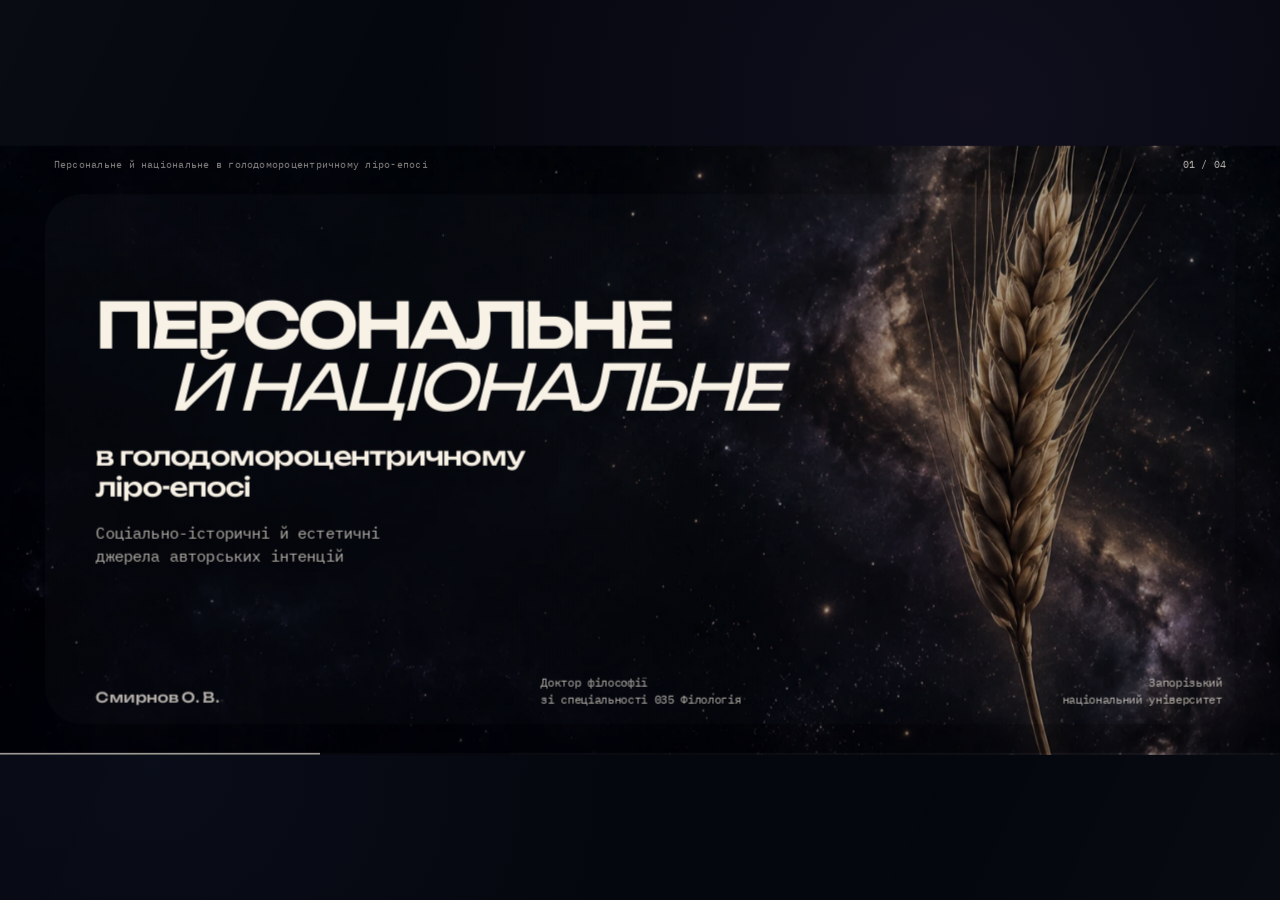
<file: index.html>
<!doctype html>
<html lang="uk">
<head>
  <meta charset="utf-8">
  <meta name="viewport" content="width=device-width, initial-scale=1">
  <meta name="description" content="Дослідження О. В. Смирнова про персональне й національне в голодомороцентричному ліро-епосі.">
  <title>Персональне й національне в голодомороцентричному ліро-епосі</title>
  <link rel="icon" href="data:,">
  <link rel="stylesheet" href="styles.css">
  <link rel="stylesheet" href="research.css">
</head>
<body class="research-brief">
  <div id="presentationStage" class="presentation-stage">
    <div id="storyBackdrop" class="story-backdrop" aria-hidden="true">
      <div class="story-image story-image-a is-visible"></div>
      <div class="story-image story-image-b"></div>
      <div class="story-image-shade"></div>
    </div>

    <header class="deck-ui" aria-label="Навігація презентації">
      <div class="deck-title">Персональне й національне в голодомороцентричному ліро-епосі</div>
      <div class="slide-counter"><span id="currentSlide">01</span> / <span id="totalSlides">04</span></div>
    </header>
    <div class="progress" aria-hidden="true"><span id="progressBar"></span></div>

    <main id="deck" class="deck" aria-label="Презентація дослідження">
      <section class="slide title-slide research-title-slide" data-theme="birth" data-source-paragraphs="1–5" aria-labelledby="title">
        <div class="slide-shell centered">
          <div class="title-copy">
            <h1 id="title">Персональне<br><em>й національне</em></h1>
            <p class="title-context">в голодомороцентричному<br>ліро-епосі</p>
            <p class="title-subject">Соціально-історичні й естетичні<br>джерела авторських інтенцій</p>
          </div>
          <div class="meta">
            <p>Смирнов О. В.</p>
            <p>Доктор філософії<br>зі спеціальності 035 Філологія</p>
            <p>Запорізький<br>національний університет</p>
          </div>
        </div>
      </section>

      <section class="slide thematic-types-slide family-slide" data-theme="family" data-source-paragraphs="7–11,14–16,28" aria-labelledby="family-title">
        <div class="slide-shell thematic-types-shell">
          <header class="thematic-types-heading">
            <h2 id="family-title">Родинна трагедія як образ нації</h2>
            <p class="section-intro">Голодомор як макротема об’єднує п’ять поем і одну думу</p>
          </header>
          <div class="thematic-types-stage family-stage">
            <section class="thematic-zone thematic-zone--core family-meaning">
              <header><div>
                <h3>Історія в обличчях</h3>
                <p>Особистий або родинний досвід стає смисловим осередком чотирьох поем.</p>
              </div></header>
              <div class="thematic-core-map family-map" aria-label="Родина як осередок персонального й національного досвіду">
                <div class="thematic-core-orbit" aria-hidden="true"><i></i><i></i></div>
                <div class="thematic-core-node"><strong>Родина</strong><span>смисловий осередок</span></div>
                <div class="thematic-core-cases"><span>дім</span><span>праця на землі</span><span>традиції предків</span></div>
              </div>
              <p class="family-interpretation">Через втрату найдорожчих розкривається цілеспрямоване нищення нації.</p>
            </section>
            <section class="thematic-zone thematic-zone--sediment family-corpus">
              <header><div><h3>Чотири родинні колізії</h3></div></header>
              <div class="family-rows">
                <article><div><h4>О. Мусієнко</h4><p>«Про що шептав вітер»</p></div><strong>Самогубство батька</strong></article>
                <article><div><h4>М. Руденко</h4><p>«Хрест»</p></div><strong>Смерть найближчих родичів</strong></article>
                <article><div><h4>І. Кірімов</h4><p>«Біль»</p></div><strong>Розлука й загибель чоловіка</strong></article>
                <article><div><h4>Н. Виноградська</h4><p>«Голодомор»</p></div><strong>Викорінення роду</strong></article>
              </div>
            </section>
          </div>
        </div>
      </section>

      <section class="slide composition-models-slide collective-slide" data-theme="collective" data-source-paragraphs="12–13,17,19–24" aria-labelledby="collective-title">
        <div class="slide-shell composition-models-shell">
          <header class="composition-models-heading">
            <h2 id="collective-title">Колективний голос: різна генеза</h2>
          </header>
          <div class="composition-canvas collective-canvas">
            <section class="composition-side composition-side--sequent movchan-side">
              <header><h3>Є. Мовчан · «Дума про голод»</h3><p>Безпосередній свідок. Кобзарював на Харківщині в 1932–1933 рр.</p></header>
              <ol class="composition-sequence">
                <li><span>01</span><strong>Особисте переживання катастрофи</strong></li>
                <li><span>02</span><strong>Фольклорна установка на імперсональність</strong></li>
                <li><span>03</span><strong>Окремий голос як речник народу</strong></li>
              </ol>
              <p class="case-result">Домінує <strong>операційний чинник</strong> — звичний для автора спосіб художнього мислення.</p>
            </section>
            <section class="composition-side composition-side--mosaic benedyshyn-side">
              <header><h3>Л. Бенедишин · «Червоне пекло»</h3><p>Дистанційована спостерігачка. Народилася 1964 р. на Сокальщині.</p></header>
              <div class="composition-mosaic">
                <div class="composition-tile composition-tile--perspective">Історична дистанція</div>
                <div class="composition-tile composition-tile--time">Суспільний запит на пам’ять</div>
                <div class="composition-tile composition-tile--panorama">Експресіонізм, неоромантизм і метамодерн</div>
                <div class="composition-tile composition-tile--optic">Маніфест національної пам’яті</div>
              </div>
              <p class="case-result"><strong>Смисловий та операційний чинники</strong> діють пропорційно, формуючи узагальнену багатоголосність.</p>
            </section>
          </div>
        </div>
      </section>

      <section class="slide style-pair-slide synthesis-slide" data-theme="synthesis" data-source-paragraphs="25–28" aria-labelledby="synthesis-title">
        <div class="slide-shell style-pair-shell">
          <header class="style-pair-heading"><h2 id="synthesis-title">Взаємодія біографії й естетики</h2></header>
          <div class="style-study-board synthesis-board">
            <section class="style-study-column rudenko-study">
              <header class="style-study-heading"><div><h3>М. Руденко · «Хрест»</h3><p>Життєва драма автора визначає ідейне ядро поеми</p></div></header>
              <div class="style-study-figure rudenko-figure">
                <div class="romantic-traits-new"><span>Неоромантизм</span><span>Експресіонізм</span></div>
                <ol class="composition-sequence rudenko-sequence">
                  <li><span>01</span><strong>Переосмислення соціалістичної доктрини</strong></li>
                  <li><span>02</span><strong>Пошук історичної й онтологічної істини</strong></li>
                  <li><span>03</span><strong>Мирон: шлях від дезорієнтації до правди</strong></li>
                </ol>
                <p class="rudenko-interpretation">Конкретний герой водночас уособлює духовне прозріння крізь страждання.</p>
              </div>
            </section>
            <section class="style-study-column general-conclusion">
              <header class="style-study-heading"><div><h3>Висновок дослідження</h3><p>Визначальним є спосіб організації авторського досвіду</p></div></header>
              <div class="synthesis-model">
                <div class="trauma-sources synthesis-factors"><span>Життєвий досвід</span><span>Світогляд</span><span>Естетичні моделі</span></div>
                <div class="trauma-core synthesis-core"><strong>Персональне й національне<br>в художньому тексті</strong></div>
                <div class="synthesis-findings">
                  <p>Безпосередня причетність до Голодомору сама по собі не визначає рівень персоналізації.</p>
                  <p>Типізація не нівелює індивідуальну травму. Особисте переживання може набувати загальнонаціонального значення.</p>
                </div>
              </div>
            </section>
          </div>
        </div>
      </section>
    </main>
  </div>
  <script src="script.js"></script>
</body>
</html>
</file>
<file: styles.css>
@font-face{font-family:"IBM Plex Mono";font-style:normal;font-weight:400;font-display:swap;src:url("./fonts/font-5.woff2") format("woff2")}
@font-face{font-family:"IBM Plex Mono";font-style:normal;font-weight:400;font-display:swap;src:url("./fonts/font-1.woff2") format("woff2")}
@font-face{font-family:"Unbounded";font-style:normal;font-weight:400 800;font-display:swap;src:url("./fonts/font-20.woff2") format("woff2")}
@font-face{font-family:"Unbounded";font-style:normal;font-weight:400 800;font-display:swap;src:url("./fonts/font-19.woff2") format("woff2")}

:root{--bg:#070914;--surface:#12151f;--surface-2:#181b25;--surface-3:#20232d;--text:#f8f1e5;--muted:rgba(248,241,229,.72);--soft:rgba(248,241,229,.46);--line:rgba(255,255,255,.10);--line-strong:rgba(255,255,255,.18);--cream:#f4ebd9;--gold:#e2b56b;--violet:#7770ff;--display:"Unbounded",Inter,system-ui,sans-serif;--mono:"IBM Plex Mono",ui-monospace,SFMono-Regular,Consolas,monospace;color-scheme:dark}
*{box-sizing:border-box}
html,body{width:100%;height:100%;margin:0;overflow:hidden;background:#05070e}
body{display:flex;align-items:center;justify-content:center;color:var(--text);font-family:var(--mono);background:radial-gradient(62cqw 56cqw at 76% 12%,rgba(104,75,153,.11),transparent 68%),radial-gradient(50cqw 48cqw at 12% 85%,rgba(47,65,112,.11),transparent 72%),#05070e}
.presentation-stage{position:relative;flex:0 0 auto;width:1536px;height:730px;overflow:hidden;isolation:isolate;container-name:presentation;container-type:size;background:var(--bg);transform:scale(var(--deck-scale,1));transform-origin:center center}
body::before{content:"";position:fixed;inset:0;z-index:0;pointer-events:none;background:linear-gradient(115deg,rgba(255,255,255,.025),transparent 30%,transparent 74%,rgba(255,255,255,.018))}
.presentation-stage::after{content:"";position:absolute;inset:0;z-index:15;pointer-events:none;opacity:.18;mix-blend-mode:soft-light;background-image:url("data:image/svg+xml,%3Csvg viewBox='0 0 180 180' xmlns='http://www.w3.org/2000/svg'%3E%3Cfilter id='n'%3E%3CfeTurbulence type='fractalNoise' baseFrequency='.78' numOctaves='3' stitchTiles='stitch'/%3E%3C/filter%3E%3Crect width='100%25' height='100%25' filter='url(%23n)' opacity='.22'/%3E%3C/svg%3E")}
.deck-ui{position:fixed;z-index:30;top:0;left:0;right:0;height:clamp(42px,5.8cqh,58px);display:flex;align-items:center;justify-content:space-between;padding:0 clamp(24px,4.2cqw,68px);color:rgba(248,241,229,.55);font-size:clamp(9px,1.05cqw,12px);letter-spacing:.04em;pointer-events:none}
.deck-title{max-width:62cqw;overflow:hidden;text-overflow:ellipsis;white-space:nowrap}.slide-counter{color:rgba(248,241,229,.78);font-variant-numeric:tabular-nums}
.progress{position:fixed;z-index:31;left:0;right:0;bottom:0;height:2px;background:rgba(255,255,255,.04)}.progress span{display:block;width:0;height:100%;background:rgba(248,241,229,.72);transition:width .5s cubic-bezier(.22,.61,.36,1)}
.deck{position:relative;z-index:2;width:100%;height:100%;overflow-y:auto;overflow-x:hidden;scroll-snap-type:y mandatory;scrollbar-width:none;overscroll-behavior:none;touch-action:pan-y;-webkit-overflow-scrolling:touch}.deck::-webkit-scrollbar{display:none}
.slide{position:relative;width:100%;height:100%;min-height:100%;scroll-snap-align:start;scroll-snap-stop:always;display:grid;place-items:center;padding:clamp(44px,6.5cqh,70px) clamp(24px,4.2cqw,68px) clamp(34px,4.5cqh,52px);isolation:isolate}
.slide::before{content:"";position:absolute;inset:8cqh 3.5cqw 5cqh;border-radius:clamp(26px,3cqw,44px);background:linear-gradient(145deg,rgba(255,255,255,.017),rgba(255,255,255,.003));opacity:0;transition:opacity .5s ease}.slide.is-active::before{opacity:1}
.slide-shell{position:relative;z-index:5;width:min(91cqw,1560px);height:min(82cqh,820px);min-height:0;display:flex;flex-direction:column;justify-content:center;gap:min(2.2cqh,20px);opacity:.22;transform:translateY(22px) scale(.985);filter:blur(5px);transition:opacity .5s ease,transform .62s cubic-bezier(.22,.61,.36,1),filter .5s ease}
.slide.is-active .slide-shell{opacity:1;transform:none;filter:none}.slide-shell.centered{align-items:center;text-align:center}.slide-shell.two-column{display:grid;grid-template-columns:minmax(0,.82fr) minmax(0,1.18fr);align-items:center;gap:min(5cqw,78px)}
h1,h2,h3,p{margin:0}h1,h2,h3{font-family:var(--display);font-weight:600;text-wrap:balance}h2{max-width:1320px;font-size:min(4.15cqw,6.8cqh);line-height:1.02;letter-spacing:-.055em}h3{font-size:min(1.48cqw,2.7cqh);line-height:1.18;letter-spacing:-.035em}p,li{font-size:min(1.22cqw,2.15cqh);line-height:1.48}
.lead{max-width:950px;color:var(--muted);font-size:min(1.42cqw,2.55cqh);line-height:1.5}.lead.compact{font-size:min(1.13cqw,2.05cqh)}.eyebrow{display:none}.thesis{max-width:1220px;align-self:center;padding:0;color:rgba(248,241,229,.82);font-family:var(--display);font-size:min(1.2cqw,2.15cqh);line-height:1.42;text-align:center}.subtle-note{color:var(--muted);font-size:min(1cqw,1.75cqh);line-height:1.48}
.panel,.goal-card,.goal-tags,.task-columns,.corpus-grid,.method-constellation,.layer-list>li,.value-pair>article,.chapter-flow>article,.compare-grid>article,.bang-model,.phase-cycle,.radar,.invariant-flow,.pipeline,.timeline>article,.quadrants>article,.tag-cloud,.thread-network,.equation,.branch-grid,.systems-grid>article,.cause-map,.composition-grid>article,.final-orbit,.closing-points{border:1px solid var(--line);background:rgba(255,255,255,.065);box-shadow:inset 0 1px 0 rgba(255,255,255,.055),inset 0 -1px 0 rgba(0,0,0,.24),0 18px 60px rgba(0,0,0,.16)}

/* 01 — portfolio hero logic: object and title share one composition. */
.title-slide .slide-shell{height:min(83cqh,830px);justify-content:center;align-items:flex-start;text-align:left;padding-left:min(3cqw,48px)}.title-slide h1{position:relative;z-index:2;width:min(86cqw,1410px);font-size:min(6.45cqw,11.4cqh);line-height:.88;letter-spacing:-.075em;text-transform:uppercase}.title-slide h1 em{position:relative;z-index:5;display:inline-block;margin-left:min(8cqw,140px);font-style:italic;font-weight:400;color:var(--text)}
.title-slide .meta{position:absolute;z-index:7;left:min(3cqw,48px);right:0;bottom:0;display:flex;justify-content:space-between;align-items:flex-end;gap:28px;color:var(--muted)}.title-slide .meta p{max-width:34%;font-size:min(.93cqw,1.62cqh);line-height:1.5}.title-slide .meta p:nth-child(2){max-width:44%;text-align:center}.title-slide .meta p:last-child{text-align:right}.nucleus-hero{display:none}

/* 02 — research gap: asymmetric case-infographic built from the portfolio glass system. */
.research-gap-slide .slide-shell{opacity:1;transform:none;filter:none;transition:none}.research-gap-slide.is-active .slide-shell{animation:none}
.research-gap-shell{height:min(84cqh,840px);justify-content:stretch;gap:clamp(14px,2.4cqh,24px)}
.research-gap-heading{display:grid;grid-template-columns:minmax(0,1fr) minmax(280px,.42fr);align-items:end;column-gap:clamp(28px,4cqw,68px);row-gap:clamp(10px,1.5cqh,16px)}
.research-kicker{grid-column:1/-1;width:max-content;display:inline-flex;align-items:center;gap:9px;padding:7px 11px 7px 9px;border:1px solid rgba(255,220,149,.28);border-radius:999px;color:#ffe4a7;background:linear-gradient(135deg,rgba(255,239,199,.13),rgba(255,183,86,.08));box-shadow:inset 0 1px rgba(255,255,255,.12),0 10px 30px rgba(0,0,0,.12);font-size:clamp(9px,.75cqw,12px);font-weight:700;line-height:1;letter-spacing:.09em;text-transform:uppercase}
.research-kicker i{width:7px;height:7px;border-radius:50%;background:linear-gradient(135deg,#fff6d5,#ffb45d);box-shadow:0 0 14px rgba(255,190,91,.66)}
.research-gap-heading h2{max-width:none;font-size:clamp(34px,3.6cqw,58px);line-height:.96}
.research-gap-heading h2 em{font-style:normal;color:transparent;background:linear-gradient(105deg,#fff 0%,#fff0bf 48%,#ffb45d 100%);-webkit-background-clip:text;background-clip:text;-webkit-text-fill-color:transparent}
.research-gap-heading>p{align-self:end;padding-bottom:2px;color:rgba(248,241,229,.72);font-size:clamp(12px,1.02cqw,16px);line-height:1.48}

.research-gap-board{min-height:0;flex:1;display:grid;grid-template-columns:minmax(0,1.55fr) minmax(330px,1fr);grid-template-rows:minmax(0,1fr) minmax(0,1fr) auto;gap:clamp(10px,.9cqw,14px)}
.research-card{position:relative;isolation:isolate;min-width:0;min-height:0;overflow:hidden;padding:clamp(16px,1.45cqw,23px);border-radius:clamp(20px,1.65cqw,27px);background:radial-gradient(ellipse at 14% -12%,rgba(255,255,255,.16),transparent 35%),radial-gradient(circle at 78% 22%,rgba(255,255,255,.026) 0 1px,transparent 1.6px) 0 0/19px 17px,radial-gradient(circle at 22% 76%,rgba(134,218,255,.025) 0 1px,transparent 1.8px) 0 0/27px 23px,radial-gradient(ellipse at 92% 116%,rgba(151,102,255,.12),transparent 44%),linear-gradient(145deg,rgba(255,255,255,.09),rgba(255,255,255,.024) 52%,rgba(4,7,16,.18)),rgba(5,8,18,.3);-webkit-backdrop-filter:blur(18px) saturate(1.4) contrast(1.08);backdrop-filter:blur(18px) saturate(1.4) contrast(1.08);box-shadow:inset 0 1px 0 rgba(255,255,255,.28),inset 0 -20px 40px rgba(42,18,78,.12),inset 12px 0 32px rgba(72,204,255,.035),inset -10px 0 30px rgba(222,108,255,.035),0 24px 64px rgba(0,0,0,.24)}
.research-card::before{content:"";position:absolute;inset:0;z-index:-1;border-radius:inherit;pointer-events:none;background:linear-gradient(104deg,rgba(116,219,255,.12),rgba(255,255,255,.16) 9%,transparent 19% 71%,rgba(207,125,255,.09) 84%,rgba(255,169,124,.07)),radial-gradient(ellipse at 62% -18%,rgba(255,255,255,.12),transparent 38%);opacity:.7}
.research-card::after{content:"";position:absolute;inset:0;z-index:8;padding:1px;border-radius:inherit;pointer-events:none;background:linear-gradient(112deg,rgba(104,225,255,.54),rgba(255,255,255,.16) 18%,rgba(255,255,255,.025) 48%,rgba(226,119,255,.42) 78%,rgba(255,190,116,.42));-webkit-mask:linear-gradient(#000 0 0) content-box,linear-gradient(#000 0 0);-webkit-mask-composite:xor;mask-composite:exclude;opacity:.72}
.research-card--corpus{grid-row:1/3;display:flex;flex-direction:column}
.research-card--new,.research-card--theory{display:flex;flex-direction:column}
.research-card-head{display:flex;align-items:center;justify-content:space-between;gap:16px;margin-bottom:clamp(12px,1.4cqh,18px)}
.research-badge{width:max-content;padding:7px 10px;border-radius:9px;color:#2b241a;background:linear-gradient(135deg,#fff 0%,#ffe09f 70%,#ffbd68 100%);box-shadow:inset 0 1px rgba(255,255,255,.72),0 9px 24px rgba(255,184,88,.13);font-size:clamp(9px,.72cqw,11px);font-weight:700;line-height:1;letter-spacing:.035em}
.research-index{color:rgba(248,241,229,.4);font-size:clamp(9px,.75cqw,12px);line-height:1;letter-spacing:.08em}

.corpus-card-layout{min-height:0;display:grid;grid-template-columns:minmax(150px,.43fr) minmax(0,1.57fr);align-items:center;gap:clamp(18px,2cqw,34px);flex:1}
.coverage-visual{position:relative;width:min(13cqw,188px);aspect-ratio:1;display:grid;place-content:center;justify-self:center;border-radius:50%;background:radial-gradient(circle,rgba(255,218,145,.13),rgba(255,255,255,.03) 44%,transparent 68%)}
.coverage-visual strong{position:relative;z-index:3;color:transparent;background:linear-gradient(135deg,#fff,#ffe09f 70%,#ffbd68);-webkit-background-clip:text;background-clip:text;-webkit-text-fill-color:transparent;font-family:var(--display);font-size:clamp(54px,5.4cqw,84px);font-weight:700;line-height:.74;letter-spacing:-.08em;text-align:center}
.coverage-visual small{position:relative;z-index:3;margin-top:10px;color:rgba(248,241,229,.62);font-size:clamp(9px,.7cqw,11px);line-height:1.2;text-align:center;text-transform:uppercase;letter-spacing:.08em}
.coverage-ring{position:absolute;inset:8%;border:1px solid rgba(255,225,168,.2);border-radius:50%}.coverage-ring--two{inset:24%;border-color:rgba(255,255,255,.11)}
.coverage-dot{position:absolute;width:clamp(8px,.76cqw,12px);aspect-ratio:1;border:2px solid rgba(6,8,16,.75);border-radius:50%;background:linear-gradient(135deg,#fff4ce,#ffbd68);box-shadow:0 0 18px rgba(255,190,91,.4)}
.coverage-dot--1{left:17%;top:7%}.coverage-dot--2{right:14%;top:15%}.coverage-dot--3{right:3%;top:52%}.coverage-dot--4{right:24%;bottom:7%}.coverage-dot--5{left:18%;bottom:11%}.coverage-dot--6{left:1%;top:46%}
.corpus-card-copy{min-width:0}.corpus-card-copy h3{margin-bottom:clamp(12px,1.3cqh,17px);font-size:clamp(17px,1.45cqw,23px)}
.work-chip-grid{display:grid;grid-template-columns:repeat(2,minmax(0,1fr));gap:clamp(7px,.65cqw,10px);margin:0;padding:0;list-style:none}
.work-chip-grid li{min-width:0;padding:clamp(9px,.75cqw,12px);border-radius:clamp(10px,.85cqw,14px);color:rgba(248,241,229,.88);background:linear-gradient(145deg,rgba(7,9,18,.58),rgba(255,255,255,.045));box-shadow:inset 0 1px 0 rgba(255,255,255,.07),inset 0 0 0 1px rgba(255,255,255,.055);font-family:var(--display);font-size:clamp(10px,.76cqw,12px);line-height:1.25}
.work-chip-grid li span{display:block;margin-bottom:4px;color:rgba(248,241,229,.46);font-family:var(--mono);font-size:clamp(8px,.62cqw,10px);line-height:1.2}
.research-alert{display:flex;align-items:center;gap:clamp(12px,1cqw,16px);margin-top:clamp(12px,1.3cqh,17px);padding:clamp(10px,.8cqw,13px) clamp(12px,1cqw,16px);border-radius:clamp(11px,.9cqw,14px);background:linear-gradient(135deg,rgba(255,194,98,.12),rgba(255,255,255,.04));box-shadow:inset 0 0 0 1px rgba(255,211,130,.14)}
.research-alert span{flex:0 0 auto;color:#ffd889;font-size:clamp(8px,.66cqw,10px);font-weight:700;line-height:1;text-transform:uppercase;letter-spacing:.07em}.research-alert b{color:rgba(248,241,229,.88);font-size:clamp(9px,.75cqw,12px);font-weight:400;line-height:1.25}

.new-literature-lead{display:flex;align-items:center;gap:clamp(15px,1.25cqw,20px)}
.new-literature-lead>strong{color:transparent;background:linear-gradient(135deg,#fff,#ffe09f 70%,#ffbd68);-webkit-background-clip:text;background-clip:text;-webkit-text-fill-color:transparent;font-family:var(--display);font-size:clamp(48px,4.6cqw,70px);font-weight:700;line-height:.8;letter-spacing:-.075em}
.new-literature-lead p{display:grid;gap:5px;min-width:0}.new-literature-lead b{font-family:var(--display);font-size:clamp(12px,1.02cqw,16px);line-height:1.2}.new-literature-lead span{color:rgba(248,241,229,.58);font-size:clamp(9px,.72cqw,11px);line-height:1.28}
.focus-meter{display:grid;grid-template-columns:repeat(4,1fr);gap:6px;margin:clamp(12px,1.4cqh,17px) 0}.focus-meter i{height:6px;border-radius:999px;background:rgba(255,255,255,.11);box-shadow:inset 0 1px rgba(255,255,255,.06)}.focus-meter .is-studied{background:linear-gradient(90deg,#fff0c8,#ffbd68);box-shadow:0 0 18px rgba(255,184,88,.2)}
.outside-focus{min-height:0;padding-top:clamp(10px,1.2cqh,15px)}.outside-focus>span{display:block;margin-bottom:8px;color:rgba(248,241,229,.44);font-size:clamp(8px,.64cqw,10px);font-weight:700;line-height:1;text-transform:uppercase;letter-spacing:.07em}.outside-focus ul{display:flex;flex-wrap:wrap;gap:6px;margin:0;padding:0;list-style:none}.outside-focus li{padding:6px 8px;border-radius:8px;color:rgba(248,241,229,.77);background:rgba(5,7,16,.38);box-shadow:inset 0 0 0 1px rgba(255,255,255,.055);font-size:clamp(8px,.67cqw,10.5px);line-height:1.15}

.theory-title{display:grid;grid-template-columns:repeat(2,minmax(0,1fr));align-items:center;gap:18px;margin:auto 0 clamp(12px,1.4cqh,17px);color:rgba(248,241,229,.93);font-family:var(--display);font-size:clamp(12px,1.03cqw,16px);line-height:1.2;text-align:center}
.theory-gaps{display:grid;grid-template-columns:repeat(2,minmax(0,1fr));gap:8px}.theory-gaps p{min-width:0;padding:clamp(9px,.78cqw,12px);border-radius:clamp(10px,.8cqw,13px);color:rgba(248,241,229,.57);background:linear-gradient(145deg,rgba(5,7,16,.48),rgba(255,255,255,.035));box-shadow:inset 0 1px 0 rgba(255,255,255,.055),inset 0 0 0 1px rgba(255,255,255,.045);font-size:clamp(8px,.66cqw,10px);line-height:1.32}.theory-gaps b{display:block;margin-bottom:5px;color:rgba(248,241,229,.9);font-family:var(--display);font-size:clamp(9px,.72cqw,11px);font-weight:600;line-height:1.15}

.research-conclusion{position:relative;isolation:isolate;grid-column:1/-1;min-height:clamp(58px,7.3cqh,72px);display:grid;grid-template-columns:auto minmax(0,1fr) auto;align-items:center;gap:clamp(18px,1.8cqw,30px);overflow:hidden;padding:clamp(13px,1cqw,16px) clamp(18px,1.5cqw,24px);border-radius:clamp(17px,1.35cqw,22px);color:#201b14;background:linear-gradient(105deg,#fff8de 0%,#ffe5a4 48%,#ffbd68 100%);box-shadow:inset 0 1px rgba(255,255,255,.86),0 18px 50px rgba(28,17,5,.22)}
.research-conclusion::before{content:"";position:absolute;z-index:-1;inset:-80% 38% -80% -10%;background:linear-gradient(105deg,transparent,rgba(255,255,255,.68),transparent);transform:skewX(-20deg)}
.research-conclusion>span{padding:6px 8px;border-radius:8px;color:#4b3b24;background:rgba(255,255,255,.38);font-size:clamp(8px,.66cqw,10px);font-weight:700;line-height:1;text-transform:uppercase;letter-spacing:.06em}.research-conclusion>strong{font-family:var(--display);font-size:clamp(14px,1.35cqw,21px);font-weight:650;line-height:1.15;letter-spacing:-.025em}.research-conclusion>i{display:flex;align-items:center;gap:5px}.research-conclusion>i b{width:8px;height:8px;border:1px solid rgba(47,37,23,.5);border-radius:50%}.research-conclusion>i b:last-child{background:#2b241a;border-color:#2b241a}

/* 02 — a staged editorial reveal instead of the deck-wide fade. */
.research-gap-heading>*{opacity:0;transform:translate3d(0,18px,0);filter:blur(8px)}
.research-card{opacity:0;filter:blur(12px)}
.research-card--corpus{transform:translate3d(-42px,24px,0) rotate(-.65deg)}
.research-card--new{transform:translate3d(38px,-22px,0) rotate(.7deg)}
.research-card--theory{transform:translate3d(38px,26px,0) rotate(-.5deg)}
.research-conclusion{opacity:0;clip-path:inset(0 48% 0 48% round 22px);transform:translateY(18px)}
.research-gap-slide.is-active .research-kicker{animation:researchTitleIn .58s .05s cubic-bezier(.16,1,.3,1) both}.research-gap-slide.is-active .research-gap-heading h2{animation:researchTitleIn .72s .13s cubic-bezier(.16,1,.3,1) both}.research-gap-slide.is-active .research-gap-heading>p{animation:researchTitleIn .68s .22s cubic-bezier(.16,1,.3,1) both}
.research-gap-slide.is-active .research-card--corpus{animation:researchCardLeft .82s .29s cubic-bezier(.16,1,.3,1) both}.research-gap-slide.is-active .research-card--new{animation:researchCardRight .78s .39s cubic-bezier(.16,1,.3,1) both}.research-gap-slide.is-active .research-card--theory{animation:researchCardRight .78s .49s cubic-bezier(.16,1,.3,1) both}.research-gap-slide.is-active .research-conclusion{animation:researchConclusionIn .72s .62s cubic-bezier(.16,1,.3,1) both}
.work-chip-grid li{opacity:0;transform:translateY(10px)}.research-gap-slide.is-active .work-chip-grid li{animation:researchChipIn .45s cubic-bezier(.16,1,.3,1) both}.research-gap-slide.is-active .work-chip-grid li:nth-child(1){animation-delay:.55s}.research-gap-slide.is-active .work-chip-grid li:nth-child(2){animation-delay:.61s}.research-gap-slide.is-active .work-chip-grid li:nth-child(3){animation-delay:.67s}.research-gap-slide.is-active .work-chip-grid li:nth-child(4){animation-delay:.73s}.research-gap-slide.is-active .work-chip-grid li:nth-child(5){animation-delay:.79s}.research-gap-slide.is-active .work-chip-grid li:nth-child(6){animation-delay:.85s}
.coverage-ring,.coverage-dot{opacity:0;transform:scale(.5)}.research-gap-slide.is-active .coverage-ring{animation:researchOrbitIn .7s .56s cubic-bezier(.16,1,.3,1) both}.research-gap-slide.is-active .coverage-ring--two{animation-delay:.66s}.research-gap-slide.is-active .coverage-dot{animation:researchOrbitIn .42s cubic-bezier(.16,1,.3,1) both}.research-gap-slide.is-active .coverage-dot--1{animation-delay:.68s}.research-gap-slide.is-active .coverage-dot--2{animation-delay:.73s}.research-gap-slide.is-active .coverage-dot--3{animation-delay:.78s}.research-gap-slide.is-active .coverage-dot--4{animation-delay:.83s}.research-gap-slide.is-active .coverage-dot--5{animation-delay:.88s}.research-gap-slide.is-active .coverage-dot--6{animation-delay:.93s}
.focus-meter i{transform:scaleX(0);transform-origin:left}.research-gap-slide.is-active .focus-meter i{animation:researchMeterIn .46s cubic-bezier(.16,1,.3,1) both}.research-gap-slide.is-active .focus-meter i:nth-child(1){animation-delay:.63s}.research-gap-slide.is-active .focus-meter i:nth-child(2){animation-delay:.69s}.research-gap-slide.is-active .focus-meter i:nth-child(3){animation-delay:.75s}.research-gap-slide.is-active .focus-meter i:nth-child(4){animation-delay:.81s}
.research-gap-slide.is-active .research-conclusion::before{animation:researchSheen 1s .88s cubic-bezier(.22,.61,.36,1) both}
@keyframes researchTitleIn{to{opacity:1;transform:none;filter:none}}
@keyframes researchCardLeft{to{opacity:1;transform:none;filter:none}}
@keyframes researchCardRight{to{opacity:1;transform:none;filter:none}}
@keyframes researchConclusionIn{to{opacity:1;clip-path:inset(0 0 0 0 round 22px);transform:none}}
@keyframes researchChipIn{to{opacity:1;transform:none}}
@keyframes researchOrbitIn{to{opacity:1;transform:scale(1)}}
@keyframes researchMeterIn{to{transform:scaleX(1)}}
@keyframes researchSheen{from{transform:translateX(-34%) skewX(-20deg)}to{transform:translateX(220%) skewX(-20deg)}}

@container presentation (max-width:1180px){
  .research-gap-shell{gap:14px}
  .research-gap-heading{grid-template-columns:minmax(0,1fr) minmax(250px,.48fr);column-gap:28px;row-gap:8px}
  .research-gap-heading h2{font-size:clamp(32px,4cqw,45px)}
  .research-gap-heading>p{font-size:11px}
  .research-gap-board{grid-template-columns:minmax(0,1.42fr) minmax(305px,1fr);gap:9px}
  .research-card{padding:14px;border-radius:20px}
  .research-card-head{margin-bottom:10px}
  .corpus-card-layout{grid-template-columns:118px minmax(0,1fr);gap:14px}
  .coverage-visual{width:116px}
  .work-chip-grid{gap:6px}.work-chip-grid li{padding:8px}
  .research-alert{margin-top:9px;padding:8px 10px}
  .focus-meter{margin:10px 0}.outside-focus{padding-top:9px}.outside-focus li{padding:5px 7px}
  .theory-title{margin:2px 0 10px}.theory-gaps{gap:6px}.theory-gaps p{padding:8px}
  .research-conclusion{min-height:54px;padding:11px 15px}
}

@container presentation (max-height:800px){
  .research-gap-shell{height:min(85cqh,680px)}
  .research-gap-heading h2{font-size:clamp(31px,3.55cqw,48px)}
  .research-kicker{padding:6px 9px}
  .research-gap-board{gap:8px}
  .research-card{padding:13px}
  .coverage-visual{width:min(11cqw,130px)}
  .work-chip-grid li{padding:7px 8px}
  .research-alert{margin-top:8px;padding:7px 9px}
  .new-literature-lead>strong{font-size:48px}
  .focus-meter{margin:8px 0}.outside-focus{padding-top:8px}
  .research-conclusion{min-height:50px;padding-block:9px}
}

/* 02 — unified coverage map. No badges, nested cards or decorative separators. */
.coverage-shell{height:min(84cqh,840px);justify-content:stretch;gap:clamp(18px,2.5cqh,26px)}
.coverage-heading{display:grid;grid-template-columns:minmax(0,1.18fr) minmax(320px,.82fr);align-items:end;gap:clamp(36px,5cqw,82px)}
.coverage-heading h2{max-width:950px;font-size:clamp(38px,4.05cqw,65px);line-height:.96}
.coverage-heading>p{max-width:540px;padding-bottom:4px;color:rgba(248,241,229,.7);font-size:clamp(12px,1.04cqw,16px);line-height:1.52}
.coverage-board{position:relative;isolation:isolate;min-height:0;flex:1;display:grid;grid-template-columns:minmax(0,1.58fr) minmax(300px,.72fr);grid-template-rows:minmax(0,1fr) auto;column-gap:clamp(34px,3.8cqw,62px);row-gap:clamp(20px,2.5cqh,28px);overflow:hidden;padding:clamp(24px,2.15cqw,36px);border-radius:clamp(28px,2.4cqw,40px);background:radial-gradient(ellipse at 12% -16%,rgba(255,255,255,.15),transparent 34%),radial-gradient(circle at 76% 22%,rgba(255,255,255,.023) 0 1px,transparent 1.5px) 0 0/21px 19px,radial-gradient(ellipse at 92% 110%,rgba(130,98,205,.105),transparent 42%),linear-gradient(145deg,rgba(255,255,255,.085),rgba(255,255,255,.026) 52%,rgba(4,7,16,.18)),rgba(5,8,18,.42);-webkit-backdrop-filter:blur(26px) saturate(1.34) contrast(1.08);backdrop-filter:blur(26px) saturate(1.34) contrast(1.08);box-shadow:inset 0 1px 0 rgba(255,255,255,.26),inset 0 -24px 54px rgba(42,18,78,.1),inset 14px 0 34px rgba(72,204,255,.03),inset -12px 0 32px rgba(222,108,255,.03),0 30px 82px rgba(0,0,0,.24)}
.coverage-board::before{content:"";position:absolute;inset:0;z-index:-1;border-radius:inherit;pointer-events:none;background:linear-gradient(104deg,rgba(116,219,255,.1),rgba(255,255,255,.15) 9%,transparent 20% 72%,rgba(207,125,255,.08) 85%,rgba(255,169,124,.06)),radial-gradient(ellipse at 61% -20%,rgba(255,255,255,.11),transparent 38%);opacity:.72}
.coverage-board::after{content:"";position:absolute;inset:0;z-index:8;padding:1px;border-radius:inherit;pointer-events:none;background:linear-gradient(112deg,rgba(104,225,255,.48),rgba(255,255,255,.14) 18%,rgba(255,255,255,.02) 48%,rgba(226,119,255,.36) 78%,rgba(255,190,116,.34));-webkit-mask:linear-gradient(#000 0 0) content-box,linear-gradient(#000 0 0);-webkit-mask-composite:xor;mask-composite:exclude;opacity:.66}
.coverage-map{min-width:0;min-height:0;display:flex;flex-direction:column}
.coverage-map-heading{display:flex;align-items:flex-start;justify-content:space-between;gap:24px;margin-bottom:clamp(20px,2.4cqh,28px)}
.coverage-map-heading h3{font-size:clamp(18px,1.55cqw,25px);line-height:1.08}
.coverage-map-heading>p{display:flex;flex-wrap:wrap;justify-content:flex-end;gap:10px 18px;color:rgba(248,241,229,.48);font-size:clamp(9px,.68cqw,11px);line-height:1.2}
.coverage-map-heading>p span{display:inline-flex;align-items:center;gap:7px;white-space:nowrap}.coverage-map-heading>p i{width:9px;height:9px;border:1px solid rgba(248,241,229,.34);border-radius:50%}.coverage-map-heading>p span:first-child i{border-color:#ffd17c;background:linear-gradient(135deg,#fff4c8,#ffb45d);box-shadow:0 0 12px rgba(255,190,91,.28)}
.coverage-era{min-width:0}.coverage-era+.coverage-era{margin-top:clamp(22px,2.8cqh,31px)}
.coverage-era h4{margin:0 0 clamp(14px,1.7cqh,19px);color:rgba(248,241,229,.5);font-family:var(--mono);font-size:clamp(9px,.72cqw,11px);font-weight:700;line-height:1;text-transform:uppercase;letter-spacing:.09em}
.coverage-works{display:grid;grid-template-columns:repeat(2,minmax(0,1fr));gap:clamp(13px,1.5cqh,18px) clamp(22px,2.2cqw,36px)}
.coverage-work{min-width:0;display:grid;grid-template-columns:13px minmax(0,1fr);align-items:center;gap:11px}
.coverage-work>i{width:11px;height:11px;border:1px solid rgba(248,241,229,.3);border-radius:50%;background:rgba(3,5,12,.32);box-shadow:inset 0 0 0 3px rgba(3,5,12,.42)}
.coverage-work.is-studied>i{border-color:#ffd17c;background:linear-gradient(135deg,#fff6d4,#ffb45d);box-shadow:0 0 15px rgba(255,190,91,.3)}
.coverage-work p{min-width:0;display:grid;gap:3px}.coverage-work span{color:rgba(248,241,229,.56);font-size:clamp(8px,.64cqw,10px);line-height:1.1}.coverage-work b{overflow:hidden;color:rgba(248,241,229,.94);font-family:var(--display);font-size:clamp(10px,.82cqw,13px);font-weight:550;line-height:1.2;text-overflow:ellipsis;white-space:nowrap}
.coverage-work:not(.is-studied) b{color:rgba(248,241,229,.74)}
.conceptual-gap{position:relative;min-width:0;min-height:0;display:flex;flex-direction:column;justify-content:space-between;padding:clamp(6px,.55cqw,9px) 0}
.conceptual-heading{max-width:18ch;font-size:clamp(18px,1.55cqw,25px);line-height:1.08}
.conceptual-figure{position:relative;align-self:center;width:min(17cqw,250px);height:min(16cqh,150px);margin:-2px 0}
.conceptual-figure>i{position:absolute;top:8%;width:62%;aspect-ratio:1;border-radius:50%;background:radial-gradient(circle at 34% 28%,rgba(255,255,255,.12),rgba(121,105,172,.08) 44%,rgba(7,9,18,.08) 70%);box-shadow:inset 0 1px rgba(255,255,255,.16),inset 0 0 0 1px rgba(255,255,255,.065),0 18px 54px rgba(0,0,0,.15)}
.conceptual-figure>i:first-child{left:4%}.conceptual-figure>i:nth-child(2){right:4%;background:radial-gradient(circle at 38% 30%,rgba(255,236,194,.13),rgba(152,105,82,.075) 45%,rgba(7,9,18,.08) 72%)}
.conceptual-figure>span{position:absolute;left:50%;top:45%;width:18px;height:18px;border-radius:50%;transform:translate(-50%,-50%);background:linear-gradient(135deg,#fff6d5,#ffb45d);box-shadow:0 0 30px rgba(255,190,91,.38)}
.conceptual-copy{display:grid;gap:clamp(18px,2.2cqh,26px)}
.conceptual-copy article{max-width:35ch}.conceptual-copy h3{color:rgba(248,241,229,.96);font-size:clamp(14px,1.18cqw,19px);line-height:1.2}.conceptual-copy p{margin-top:8px;color:rgba(248,241,229,.7);font-size:clamp(9px,.76cqw,12px);line-height:1.45}
.coverage-conclusion{grid-column:1/-1;max-width:1120px;color:#f6e8cd;font-family:var(--display);font-size:clamp(19px,1.8cqw,29px);font-weight:650;line-height:1.14;letter-spacing:-.035em}

/* 02 — controlled reveal: frame, data marks, then conclusion. */
.coverage-heading>*{opacity:0;clip-path:inset(0 0 100% 0);transform:translateY(16px)}
.coverage-board{opacity:0;clip-path:inset(0 100% 0 0 round 40px);transform:translateY(14px);filter:blur(8px)}
.coverage-work{opacity:0;transform:translateX(-10px)}
.conceptual-figure>i{opacity:0;transform:scale(.68)}.conceptual-figure>span{opacity:0;transform:translate(-50%,-50%) scale(.4)}
.conceptual-heading,.conceptual-copy article{opacity:0;transform:translateY(14px)}
.coverage-conclusion{opacity:0;clip-path:inset(0 100% 0 0)}
.research-gap-slide.is-active .coverage-heading h2{animation:coverageHeadingIn .72s .06s cubic-bezier(.16,1,.3,1) both}.research-gap-slide.is-active .coverage-heading>p{animation:coverageHeadingIn .65s .17s cubic-bezier(.16,1,.3,1) both}.research-gap-slide.is-active .coverage-board{animation:coverageBoardIn .9s .22s cubic-bezier(.16,1,.3,1) both}
.research-gap-slide.is-active .coverage-work{animation:coverageWorkIn .48s cubic-bezier(.16,1,.3,1) both}.research-gap-slide.is-active .coverage-work:nth-child(1){animation-delay:.48s}.research-gap-slide.is-active .coverage-work:nth-child(2){animation-delay:.53s}.research-gap-slide.is-active .coverage-work:nth-child(3){animation-delay:.58s}.research-gap-slide.is-active .coverage-work:nth-child(4){animation-delay:.63s}.research-gap-slide.is-active .coverage-work:nth-child(5){animation-delay:.68s}.research-gap-slide.is-active .coverage-work:nth-child(6){animation-delay:.73s}.research-gap-slide.is-active .coverage-work:nth-child(7){animation-delay:.78s}
.research-gap-slide.is-active .coverage-era--contemporary .coverage-work:nth-child(1){animation-delay:.75s}.research-gap-slide.is-active .coverage-era--contemporary .coverage-work:nth-child(2){animation-delay:.81s}.research-gap-slide.is-active .coverage-era--contemporary .coverage-work:nth-child(3){animation-delay:.87s}.research-gap-slide.is-active .coverage-era--contemporary .coverage-work:nth-child(4){animation-delay:.93s}
.research-gap-slide.is-active .conceptual-heading{animation:coverageCopyIn .62s .5s cubic-bezier(.16,1,.3,1) both}.research-gap-slide.is-active .conceptual-figure>i:first-child{animation:coverageOrbIn .7s .58s cubic-bezier(.16,1,.3,1) both}.research-gap-slide.is-active .conceptual-figure>i:nth-child(2){animation:coverageOrbIn .7s .68s cubic-bezier(.16,1,.3,1) both}.research-gap-slide.is-active .conceptual-figure>span{animation:coverageCoreIn .54s .8s cubic-bezier(.16,1,.3,1) both}.research-gap-slide.is-active .conceptual-copy article:first-child{animation:coverageCopyIn .62s .74s cubic-bezier(.16,1,.3,1) both}.research-gap-slide.is-active .conceptual-copy article:last-child{animation:coverageCopyIn .62s .86s cubic-bezier(.16,1,.3,1) both}.research-gap-slide.is-active .coverage-conclusion{animation:coverageConclusionIn .76s 1s cubic-bezier(.16,1,.3,1) both}
@keyframes coverageHeadingIn{to{opacity:1;clip-path:inset(0 0 0 0);transform:none}}
@keyframes coverageBoardIn{to{opacity:1;clip-path:inset(0 0 0 0 round 40px);transform:none;filter:none}}
@keyframes coverageWorkIn{to{opacity:1;transform:none}}
@keyframes coverageOrbIn{to{opacity:1;transform:scale(1)}}
@keyframes coverageCoreIn{to{opacity:1;transform:translate(-50%,-50%) scale(1)}}
@keyframes coverageCopyIn{to{opacity:1;transform:none}}
@keyframes coverageConclusionIn{to{opacity:1;clip-path:inset(0 0 0 0)}}

@container presentation (max-width:1180px){
  .coverage-shell{gap:16px}
  .coverage-heading{grid-template-columns:minmax(0,1.2fr) minmax(280px,.8fr);gap:30px}
  .coverage-heading h2{font-size:clamp(35px,4cqw,46px)}.coverage-heading>p{font-size:11px}
  .coverage-board{grid-template-columns:minmax(0,1.55fr) minmax(260px,.75fr);column-gap:28px;row-gap:16px;padding:22px;border-radius:28px}
  .coverage-map-heading{margin-bottom:18px}.coverage-era+.coverage-era{margin-top:19px}.coverage-era h4{margin-bottom:12px}.coverage-works{gap:11px 18px}
  .conceptual-figure{width:190px;height:142px}.conceptual-copy{gap:16px}
  .coverage-conclusion{font-size:20px}
}

@container presentation (max-height:800px){
  .coverage-shell{height:min(85cqh,680px)}
  .coverage-heading h2{font-size:clamp(33px,3.75cqw,48px)}
  .coverage-board{padding:19px 22px;row-gap:13px}
  .coverage-map-heading{margin-bottom:14px}.coverage-era+.coverage-era{margin-top:15px}.coverage-era h4{margin-bottom:10px}.coverage-works{gap:9px 18px}
  .conceptual-figure{width:160px;height:116px}.conceptual-copy{gap:12px}.conceptual-copy p{margin-top:5px}
  .coverage-conclusion{font-size:19px}
}

/* 02 — glassmorphism presentation grid, adapted from the supplied reference. */
.research-gap-slide::after{content:"";position:absolute;inset:5.5cqh 2.6cqw 3.8cqh;z-index:0;pointer-events:none;border-radius:clamp(26px,3cqw,44px);background:radial-gradient(ellipse at 2% 86%,rgba(74,218,255,.2),transparent 24%),radial-gradient(ellipse at 13% 100%,rgba(122,71,255,.18),transparent 31%),radial-gradient(ellipse at 97% 13%,rgba(255,89,184,.19),transparent 26%),radial-gradient(ellipse at 93% 72%,rgba(85,109,255,.16),transparent 30%);filter:blur(34px);opacity:.84;transform:scale(1.025)}
.relevance-shell{height:min(84cqh,840px);justify-content:stretch;gap:clamp(17px,2.2cqh,23px)}
.relevance-heading{display:block}
.relevance-heading h2{max-width:none;font-size:clamp(39px,4cqw,64px);line-height:.96;white-space:nowrap;text-wrap:nowrap}
.relevance-heading p{max-width:590px;padding-bottom:3px;color:rgba(248,241,229,.72);font-size:clamp(12px,1.02cqw,16px);line-height:1.52}
.relevance-grid{min-height:0;flex:1;display:grid;grid-template-columns:minmax(0,1.45fr) minmax(330px,.72fr);gap:clamp(13px,1.1cqw,18px)}
.relevance-card,.relevance-conclusion{position:relative;isolation:isolate;overflow:hidden;border:1px solid rgba(255,255,255,.16);border-radius:clamp(12px,1.05cqw,18px);background:linear-gradient(135deg,rgba(85,71,118,.4),rgba(24,22,46,.5) 54%,rgba(40,25,64,.42));-webkit-backdrop-filter:blur(22px) saturate(1.28);backdrop-filter:blur(22px) saturate(1.28);box-shadow:inset 0 1px 0 rgba(255,255,255,.18),inset 0 0 0 1px rgba(255,255,255,.025),0 26px 70px rgba(0,0,0,.22)}
.relevance-card::before,.relevance-conclusion::before{content:"";position:absolute;inset:0;z-index:-1;pointer-events:none;background:radial-gradient(circle at 2% 94%,rgba(90,225,255,.13),transparent 30%),radial-gradient(circle at 98% 4%,rgba(255,101,197,.12),transparent 27%),linear-gradient(120deg,rgba(255,255,255,.07),transparent 26% 74%,rgba(255,255,255,.035))}
.relevance-card{min-width:0;min-height:0;display:flex;flex-direction:column;padding:clamp(20px,1.75cqw,29px)}
.relevance-card-heading{display:grid;grid-template-columns:minmax(0,1fr) minmax(180px,.56fr);align-items:start;gap:clamp(20px,2cqw,32px);margin-bottom:clamp(18px,2.3cqh,26px)}
.relevance-card--theory .relevance-card-heading{grid-template-columns:1fr;gap:9px}
.relevance-card-heading h3{font-size:clamp(19px,1.65cqw,27px);line-height:1.08}
.relevance-card-heading p{color:rgba(248,241,229,.62);font-size:clamp(10px,.78cqw,12.5px);line-height:1.48}

.corpus-spectrum{min-height:0;flex:1;display:grid;grid-template-columns:minmax(0,1.38fr) minmax(235px,.72fr);gap:clamp(11px,.9cqw,15px)}
.spectrum-group{min-width:0;display:flex;flex-direction:column;justify-content:space-between;padding:clamp(15px,1.3cqw,21px);border:1px solid rgba(255,255,255,.09);border-radius:clamp(10px,.8cqw,14px);background:linear-gradient(145deg,rgba(11,12,28,.38),rgba(255,255,255,.055));box-shadow:inset 0 1px 0 rgba(255,255,255,.08),0 14px 34px rgba(0,0,0,.1)}
.spectrum-bars{height:clamp(108px,16cqh,154px);display:flex;align-items:flex-end;gap:clamp(7px,.63cqw,10px);padding:clamp(8px,.7cqw,11px);border-radius:10px;background:radial-gradient(circle at 16% 100%,rgba(96,218,255,.1),transparent 40%),linear-gradient(180deg,rgba(255,255,255,.025),rgba(255,255,255,.055))}
.spectrum-bars i{height:var(--bar-height,72%);min-width:0;flex:1;border:1px solid rgba(248,241,229,.27);border-radius:5px 5px 2px 2px;background:rgba(8,9,23,.16);box-shadow:inset 0 1px rgba(255,255,255,.035)}
.spectrum-bars i:nth-child(2n){--bar-height:88%}.spectrum-bars i:nth-child(3n){--bar-height:62%}.spectrum-bars i:nth-child(4n){--bar-height:79%}.spectrum-bars i.is-studied{border-color:rgba(255,218,145,.6);background:linear-gradient(180deg,rgba(255,244,207,.96),rgba(255,190,94,.82));box-shadow:inset 0 1px rgba(255,255,255,.78),0 8px 24px rgba(255,184,88,.15)}
.spectrum-copy{margin-top:clamp(14px,1.65cqh,19px)}.spectrum-copy h4{margin:0;color:rgba(248,241,229,.95);font-family:var(--display);font-size:clamp(13px,1.05cqw,17px);font-weight:600;line-height:1.2}.spectrum-copy p{max-width:56ch;margin-top:8px;color:rgba(248,241,229,.65);font-size:clamp(9px,.73cqw,11.5px);line-height:1.46}
.spectrum-legend{display:flex;align-items:center;gap:18px;margin-top:clamp(13px,1.6cqh,18px);color:rgba(248,241,229,.52);font-size:clamp(9px,.68cqw,10.5px);line-height:1}.spectrum-legend span{display:inline-flex;align-items:center;gap:7px}.spectrum-legend i{width:9px;height:9px;border:1px solid rgba(248,241,229,.35);border-radius:3px}.spectrum-legend span:first-child i{border-color:rgba(255,218,145,.7);background:linear-gradient(135deg,#fff2c8,#ffb75e)}

.theory-foundations{min-height:0;flex:1;display:grid;grid-template-rows:repeat(2,minmax(0,1fr));gap:clamp(11px,1.1cqw,16px)}
.theory-foundations section{min-width:0;display:grid;grid-template-columns:clamp(58px,4.6cqw,74px) minmax(0,1fr);align-items:center;gap:clamp(15px,1.25cqw,21px);padding:clamp(16px,1.35cqw,22px);border:1px solid rgba(255,255,255,.09);border-radius:clamp(10px,.8cqw,14px);background:linear-gradient(145deg,rgba(11,12,28,.4),rgba(255,255,255,.055));box-shadow:inset 0 1px 0 rgba(255,255,255,.075),0 14px 34px rgba(0,0,0,.1)}
.theory-foundations h4{margin:0;color:rgba(248,241,229,.95);font-family:var(--display);font-size:clamp(14px,1.12cqw,18px);font-weight:600;line-height:1.18}.theory-foundations p{margin-top:8px;color:rgba(248,241,229,.64);font-size:clamp(9px,.73cqw,11.5px);line-height:1.46}
.theory-icon{position:relative;width:clamp(58px,4.6cqw,74px);aspect-ratio:1;display:block;border-radius:15px;background:linear-gradient(135deg,#fff7d8 0%,#ffe09f 64%,#ffb761 100%);box-shadow:inset 0 1px rgba(255,255,255,.8),0 12px 28px rgba(255,184,88,.14)}
.theory-icon--universe i{position:absolute;left:50%;top:50%;border:1px solid rgba(45,35,23,.42);border-radius:50%;transform:translate(-50%,-50%)}.theory-icon--universe i:first-child{width:58%;height:58%}.theory-icon--universe i:nth-child(2){width:28%;height:28%}.theory-icon--universe b{position:absolute;left:50%;top:50%;width:9px;height:9px;border-radius:50%;transform:translate(-50%,-50%);background:#33271b}
.theory-icon--world i{position:absolute;left:50%;width:46%;height:12%;border-radius:999px;transform:translateX(-50%) rotate(-9deg);background:#3b2d1e}.theory-icon--world i:first-child{top:28%}.theory-icon--world i:nth-child(2){top:45%;width:58%;opacity:.77}.theory-icon--world i:nth-child(3){top:62%;width:38%;opacity:.55}
.relevance-conclusion{display:flex;align-items:center;min-height:clamp(58px,7.5cqh,76px);padding:clamp(13px,1.05cqw,17px) clamp(20px,1.75cqw,29px);color:rgba(248,241,229,.96);font-family:var(--display);font-size:clamp(15px,1.35cqw,22px);font-weight:600;line-height:1.24;letter-spacing:-.028em}

.relevance-badges{display:flex;flex-wrap:wrap;gap:8px;margin-bottom:clamp(20px,2.4cqh,27px)}
.relevance-badges span{width:max-content;padding:7px 10px;border:1px solid rgba(186,205,255,.18);border-radius:999px;color:rgba(248,241,229,.78);background:linear-gradient(135deg,rgba(125,112,199,.24),rgba(64,92,156,.13));box-shadow:inset 0 1px rgba(255,255,255,.1),0 8px 20px rgba(0,0,0,.09);font-size:clamp(8px,.64cqw,10px);font-weight:700;line-height:1;letter-spacing:.045em}
.relevance-block-title{display:grid;grid-template-columns:minmax(0,1.12fr) minmax(180px,.62fr);align-items:end;gap:clamp(22px,2cqw,34px);margin-bottom:clamp(18px,2.3cqh,26px)}
.relevance-card--theory .relevance-block-title{grid-template-columns:1fr;gap:9px}
.relevance-block-title h3{max-width:22ch;font-size:clamp(21px,1.85cqw,30px);line-height:1.07}
.relevance-block-title p{max-width:46ch;color:rgba(248,241,229,.64);font-size:clamp(10px,.78cqw,12.5px);line-height:1.48}
.works-coverage{min-height:0;padding:clamp(15px,1.25cqw,20px);border:1px solid rgba(166,195,255,.1);border-radius:clamp(10px,.82cqw,14px);background:radial-gradient(circle at 8% 100%,rgba(64,218,255,.1),transparent 36%),radial-gradient(circle at 98% 0%,rgba(255,86,205,.08),transparent 34%),linear-gradient(145deg,rgba(7,12,35,.42),rgba(255,255,255,.045));box-shadow:inset 0 1px 0 rgba(255,255,255,.075),0 14px 34px rgba(0,0,0,.1)}
.works-coverage-bars{height:clamp(92px,13cqh,126px);display:grid;grid-template-columns:repeat(11,minmax(0,1fr));align-items:end;gap:clamp(6px,.55cqw,9px)}
.works-coverage-bars i{height:var(--work-height,66%);border:1px solid rgba(190,207,255,.3);border-radius:5px 5px 3px 3px;background:linear-gradient(180deg,rgba(71,83,137,.34),rgba(21,29,70,.18));box-shadow:inset 0 1px rgba(255,255,255,.045)}
.works-coverage-bars i:nth-child(2n){--work-height:84%}.works-coverage-bars i:nth-child(3n){--work-height:55%}.works-coverage-bars i:nth-child(5n){--work-height:74%}
.works-coverage-bars i.is-studied{border-color:rgba(255,218,145,.64);background:linear-gradient(180deg,#fff2c6 0%,#ffc46d 58%,rgba(255,169,80,.76) 100%);box-shadow:inset 0 1px rgba(255,255,255,.84),0 8px 24px rgba(255,184,88,.14)}
.works-coverage>p{display:grid;grid-template-columns:7fr 4fr;gap:16px;margin-top:12px;color:rgba(248,241,229,.48);font-size:clamp(8px,.64cqw,10px);font-weight:700;line-height:1.2;letter-spacing:.045em}.works-coverage>p span:last-child{text-align:right}
.relevance-points{display:grid;grid-template-columns:repeat(3,minmax(0,1fr));gap:clamp(8px,.74cqw,12px);margin:auto 0 0;padding:clamp(14px,1.55cqh,18px) 0 0;list-style:none}
.relevance-points li{min-width:0;padding:clamp(12px,1.05cqw,17px);border:1px solid rgba(181,202,255,.09);border-radius:clamp(9px,.72cqw,12px);background:linear-gradient(145deg,rgba(89,82,145,.16),rgba(10,16,43,.18));box-shadow:inset 0 1px rgba(255,255,255,.055)}
.relevance-points b{display:block;margin-bottom:7px;color:rgba(248,241,229,.94);font-family:var(--display);font-size:clamp(10px,.8cqw,13px);font-weight:600;line-height:1.24}.relevance-points span{display:block;color:rgba(248,241,229,.58);font-size:clamp(8px,.65cqw,10.5px);line-height:1.42}
.universe-graphic{position:relative;min-height:clamp(120px,18cqh,174px);overflow:hidden;margin:clamp(2px,.6cqh,6px) 0 clamp(14px,1.8cqh,20px);border:1px solid rgba(175,199,255,.1);border-radius:clamp(10px,.82cqw,14px);background:radial-gradient(circle at 50% 50%,rgba(255,190,93,.11),transparent 18%),radial-gradient(circle at 17% 88%,rgba(63,218,255,.11),transparent 36%),radial-gradient(circle at 88% 10%,rgba(255,92,205,.1),transparent 35%),linear-gradient(145deg,rgba(7,12,35,.42),rgba(255,255,255,.04));box-shadow:inset 0 1px rgba(255,255,255,.075)}
.universe-graphic i{position:absolute;top:50%;width:clamp(100px,8cqw,130px);height:clamp(72px,6cqw,96px);border:1px solid rgba(204,217,255,.2);border-radius:16px;background:linear-gradient(145deg,rgba(123,115,194,.28),rgba(63,93,166,.12));-webkit-backdrop-filter:blur(8px);backdrop-filter:blur(8px);box-shadow:inset 0 1px rgba(255,255,255,.12),0 18px 38px rgba(0,0,0,.14)}
.universe-graphic i:first-child{left:50%;transform:translate(-76%,-58%) rotate(-8deg)}.universe-graphic i:nth-child(2){right:50%;transform:translate(76%,-42%) rotate(8deg);background:linear-gradient(145deg,rgba(169,91,173,.2),rgba(80,71,153,.15))}
.universe-graphic b{position:absolute;left:50%;top:50%;width:20px;height:20px;border-radius:50%;transform:translate(-50%,-50%);background:linear-gradient(135deg,#fff6d5,#ffb45d);box-shadow:0 0 30px rgba(255,190,91,.38)}
.universe-graphic span{position:absolute;left:20%;right:20%;top:50%;height:1px;background:linear-gradient(90deg,transparent,rgba(255,218,145,.55),transparent)}
.relevance-points--theory{grid-template-columns:1fr;gap:9px;padding-top:0}
.relevance-points--theory li{display:grid;grid-template-columns:minmax(0,.9fr) minmax(0,1.1fr);align-items:center;gap:18px}
.relevance-points--theory b{margin:0}.relevance-points--theory span{font-size:clamp(9px,.7cqw,11px)}
.work-groups{min-height:0;flex:1;display:grid;align-content:space-between;gap:clamp(14px,1.65cqh,20px)}
.work-group{min-width:0}.work-group h4{margin:0 0 clamp(9px,1.05cqh,12px);color:rgba(248,241,229,.54);font-family:var(--mono);font-size:clamp(9px,.68cqw,10.5px);font-weight:700;line-height:1;text-transform:uppercase;letter-spacing:.075em}
.work-status-grid{display:grid;grid-template-columns:repeat(4,minmax(0,1fr));gap:clamp(7px,.62cqw,10px)}
.work-status-grid article{position:relative;min-width:0;min-height:clamp(67px,8.7cqh,86px);display:grid;grid-template-columns:minmax(0,1fr) auto;grid-template-rows:auto 1fr;gap:7px 9px;padding:clamp(10px,.85cqw,14px);border:1px solid rgba(181,202,255,.1);border-radius:clamp(9px,.72cqw,12px);background:linear-gradient(145deg,rgba(105,94,158,.19),rgba(9,15,40,.26));box-shadow:inset 0 1px rgba(255,255,255,.065),0 12px 28px rgba(0,0,0,.09)}
.work-status-grid article::before{content:"";position:absolute;inset:0;z-index:-1;border-radius:inherit;background:radial-gradient(circle at 0 100%,rgba(77,215,255,.075),transparent 44%),radial-gradient(circle at 100% 0,rgba(255,98,202,.055),transparent 38%)}
.work-status-grid h5{min-width:0;margin:0;overflow:hidden;color:rgba(248,241,229,.95);font-family:var(--display);font-size:clamp(9px,.76cqw,12px);font-weight:600;line-height:1.2;text-overflow:ellipsis;white-space:nowrap}.work-status-grid p{grid-column:1/-1;align-self:end;color:rgba(248,241,229,.64);font-size:clamp(8px,.64cqw,10px);line-height:1.2}
.work-status{grid-column:2;grid-row:1;align-self:start;width:max-content;max-width:100%;padding:4px 6px;border:1px solid rgba(177,202,255,.13);border-radius:999px;color:rgba(248,241,229,.58);background:rgba(43,51,95,.26);font-size:clamp(6.5px,.48cqw,8px);font-weight:700;line-height:1;letter-spacing:.035em;white-space:nowrap}
.work-status-grid .is-gap{background:linear-gradient(145deg,rgba(53,48,78,.15),rgba(7,11,28,.34));border-color:rgba(255,210,146,.12)}.work-status-grid .is-gap .work-status{color:#ffd89a;border-color:rgba(255,204,127,.2);background:rgba(122,79,42,.16)}
.work-status-grid .is-single{background:linear-gradient(145deg,rgba(126,99,139,.21),rgba(18,23,52,.28))}.work-status-grid .is-single .work-status{color:#2d251b;border-color:transparent;background:linear-gradient(135deg,#fff3c8,#ffc16a);box-shadow:inset 0 1px rgba(255,255,255,.72)}
.theory-issues{min-height:0;flex:1;display:grid;grid-template-rows:repeat(2,minmax(0,1fr));gap:clamp(10px,.95cqw,15px)}
.theory-issues section{min-width:0;display:grid;grid-template-columns:clamp(48px,4cqw,64px) minmax(0,1fr);align-items:center;gap:clamp(14px,1.2cqw,20px);padding:clamp(16px,1.35cqw,22px);border:1px solid rgba(181,202,255,.1);border-radius:clamp(10px,.8cqw,14px);background:radial-gradient(circle at 100% 0,rgba(255,94,204,.075),transparent 38%),radial-gradient(circle at 0 100%,rgba(65,213,255,.08),transparent 42%),linear-gradient(145deg,rgba(101,88,157,.2),rgba(9,15,40,.28));box-shadow:inset 0 1px rgba(255,255,255,.07),0 14px 32px rgba(0,0,0,.1)}
.theory-issue-mark{display:grid;place-items:center;width:clamp(48px,4cqw,64px);aspect-ratio:1;border-radius:14px;color:#2e261d;background:linear-gradient(135deg,#fff6d6,#ffdd96 66%,#ffb45d);box-shadow:inset 0 1px rgba(255,255,255,.78),0 12px 28px rgba(255,184,88,.14);font-family:var(--display);font-size:clamp(12px,.95cqw,15px);font-weight:700;line-height:1}
.theory-issues h4{margin:0;color:rgba(248,241,229,.96);font-family:var(--display);font-size:clamp(14px,1.15cqw,19px);font-weight:600;line-height:1.2}.theory-issues p{margin-top:8px;color:rgba(248,241,229,.64);font-size:clamp(9px,.73cqw,11.5px);line-height:1.48}

/* 02 — final composition: portfolio case-card material, roomy hierarchy. */
.research-gap-slide::after{display:none}
.research-gap-slide::before{display:none}
.relevance-shell{height:min(82cqh,810px);gap:0}
.relevance-heading{padding-inline:clamp(3px,.45cqw,7px)}
.relevance-heading h2{font-size:clamp(40px,3.75cqw,60px);line-height:1;letter-spacing:-.055em}
.relevance-grid{min-height:0;flex:none;grid-template-columns:minmax(0,1fr);align-items:start;gap:clamp(10px,1.15cqh,14px);margin-top:clamp(62px,8cqh,76px)}
.relevance-card{padding:clamp(27px,2cqw,34px) clamp(22px,1.65cqw,28px) clamp(22px,1.55cqw,26px);border-color:rgba(255,255,255,.18);border-radius:clamp(20px,1.7cqw,28px);background:linear-gradient(145deg,rgba(255,255,255,.045),rgba(6,8,15,.2) 55%,rgba(255,255,255,.025));-webkit-backdrop-filter:blur(7px) saturate(.94);backdrop-filter:blur(7px) saturate(.94);box-shadow:inset 0 1px 0 rgba(255,255,255,.11),inset 0 -1px 0 rgba(0,0,0,.24),0 22px 62px rgba(0,0,0,.18)}
.relevance-card::before{background:linear-gradient(112deg,rgba(255,255,255,.055),transparent 26% 76%,rgba(255,255,255,.025))}
.relevance-card--corpus{padding-top:clamp(27px,3.2cqh,34px);padding-bottom:clamp(24px,2.8cqh,30px)}
.relevance-card--corpus{overflow:visible;border:0;background:none;-webkit-backdrop-filter:none;backdrop-filter:none;box-shadow:none}
.relevance-card--corpus::before{display:none}
.relevance-block-title{display:block;margin-bottom:clamp(24px,3cqh,31px)}
.relevance-block-title h3{max-width:none;font-size:clamp(21px,1.55cqw,26px);line-height:1.08}
.relevance-card--theory .relevance-block-title{display:block;margin-bottom:clamp(25px,3.1cqh,32px)}
.relevance-card--theory .relevance-block-title p{max-width:none;margin-top:clamp(10px,1.25cqh,13px);font-size:clamp(10px,.75cqw,12px);line-height:1.5;white-space:nowrap}
.relevance-badges{gap:8px;margin-bottom:clamp(25px,3cqh,31px)}
.relevance-badges span{padding:7px 11px;border-color:rgba(255,255,255,.18);color:rgba(248,241,229,.82);background:rgba(7,9,17,.42);box-shadow:inset 0 1px rgba(255,255,255,.08);-webkit-backdrop-filter:blur(10px);backdrop-filter:blur(10px);font-size:clamp(8px,.58cqw,9.5px)}
.work-groups{flex:none;align-content:start;gap:clamp(19px,2.4cqh,24px)}
.work-group h4{margin-bottom:clamp(11px,1.35cqh,14px);color:rgba(248,241,229,.62);font-size:clamp(9px,.66cqw,10.5px)}
.work-status-grid{gap:clamp(8px,.65cqw,11px)}
.work-status-grid--classic{grid-template-columns:repeat(4,minmax(0,1fr))}
.work-status-grid--modern{grid-template-columns:repeat(4,minmax(0,1fr))}
.work-status-grid article{min-height:clamp(76px,9.2cqh,88px);display:flex;flex-direction:column;justify-content:space-between;gap:12px;padding:clamp(13px,1cqw,16px);border-color:rgba(255,255,255,.09);border-radius:clamp(12px,.9cqw,15px);background:rgba(3,5,12,.72);-webkit-backdrop-filter:blur(16px) saturate(.88);backdrop-filter:blur(16px) saturate(.88);box-shadow:inset 0 1px rgba(255,255,255,.045),0 12px 25px rgba(0,0,0,.12)}
.work-status-grid article:nth-child(3n+1){border-color:rgba(255,255,255,.09);background:rgba(3,5,12,.72);-webkit-backdrop-filter:blur(16px) saturate(.88);backdrop-filter:blur(16px) saturate(.88);box-shadow:inset 0 1px rgba(255,255,255,.045),0 12px 25px rgba(0,0,0,.12)}
.work-status-grid article::before{background:linear-gradient(130deg,rgba(255,255,255,.025),transparent 42%)}
.work-status-grid h5{max-width:none;padding-right:2px;font-size:clamp(11px,.79cqw,13px);line-height:1.25;text-overflow:clip;white-space:normal}
.work-status-grid p{align-self:flex-start;width:calc(100% - 94px);color:rgba(248,241,229,.7);font-size:clamp(9px,.67cqw,11px);line-height:1.25}
.work-status{position:absolute;right:10px;bottom:10px;display:inline-flex;align-items:center;padding:5px 7px;border:0;border-radius:999px;font-size:clamp(7.2px,.52cqw,8.6px);letter-spacing:.01em}
.work-status-grid .is-studied .work-status,.work-status-grid .is-single .work-status{color:#2c1b0b;background:linear-gradient(135deg,#ffd077,#f2a13f);box-shadow:inset 0 1px rgba(255,255,255,.52),0 5px 13px rgba(238,145,43,.13)}
.work-status-grid article.is-gap{border-color:rgba(255,255,255,.2);background:linear-gradient(145deg,rgba(255,255,255,.23),rgba(255,255,255,.13));-webkit-backdrop-filter:blur(22px) saturate(.82);backdrop-filter:blur(22px) saturate(.82);box-shadow:inset 0 1px rgba(255,255,255,.16),0 12px 25px rgba(0,0,0,.1)}
.work-status-grid .is-gap .work-status{color:#fff;background:#ef392f;box-shadow:0 6px 15px rgba(239,57,47,.18)}
.system-gap{min-height:clamp(64px,7.7cqh,74px);display:grid;grid-template-columns:clamp(128px,10cqw,160px) minmax(0,1fr);align-items:center;gap:clamp(17px,1.5cqw,24px);margin-top:clamp(19px,2.3cqh,24px);padding:clamp(12px,1cqw,16px) clamp(17px,1.35cqw,22px);border:1px solid rgba(255,255,255,.1);border-radius:clamp(13px,1cqw,17px);background:rgba(3,5,12,.68);-webkit-backdrop-filter:blur(16px);backdrop-filter:blur(16px);box-shadow:inset 0 1px rgba(255,255,255,.05)}
.system-gap p{color:rgba(248,241,229,.7);font-size:clamp(10.5px,.8cqw,13px);line-height:1.35}.system-gap strong{color:rgba(248,241,229,.98);font-family:var(--display);font-weight:600}
.system-gap-graphic{position:relative;height:36px;display:grid;grid-template-columns:repeat(6,1fr);align-items:center;gap:9px;padding-inline:4px}
.system-gap-graphic::before{content:"";position:absolute;left:8px;right:8px;top:50%;height:1px;background:repeating-linear-gradient(90deg,rgba(255,203,111,.62) 0 14px,transparent 14px 22px)}
.system-gap-graphic::after{content:"×";position:absolute;left:50%;top:50%;display:grid;place-items:center;width:20px;height:20px;border-radius:50%;color:#fff;background:#ef392f;font:700 14px/1 var(--display);transform:translate(-50%,-50%);box-shadow:0 5px 14px rgba(239,57,47,.22)}
.system-gap-graphic span{position:relative;z-index:1;width:10px;height:10px;justify-self:center;border-radius:3px;background:linear-gradient(135deg,#fff2c6,#ffb75e);box-shadow:0 0 0 4px rgba(255,192,94,.06)}
.relevance-card--theory{position:relative;min-height:clamp(106px,12cqh,120px);display:grid;grid-template-columns:minmax(430px,.8fr) minmax(0,1.55fr);grid-template-rows:minmax(0,1fr);align-items:center;column-gap:clamp(30px,2.7cqw,44px);row-gap:0;padding-top:clamp(9px,1cqh,12px);padding-bottom:clamp(9px,1cqh,12px)}
.relevance-card--theory{overflow:visible;border:0;background:none;-webkit-backdrop-filter:none;backdrop-filter:none;box-shadow:none}
.relevance-card--theory::before{display:none}
.relevance-card--theory .relevance-badges{position:absolute;top:clamp(22px,1.8cqw,29px);left:clamp(22px,1.65cqw,28px);margin:0}
.relevance-card--theory .relevance-block-title{grid-column:1;grid-row:1;align-self:center;margin:0}
.relevance-card--theory .relevance-block-title h3{max-width:none;white-space:nowrap}
.relevance-card--theory .theory-issues{grid-column:2;grid-row:1;align-self:center}
.theory-issues{flex:none;grid-template-columns:repeat(2,minmax(0,1fr));grid-template-rows:none;gap:clamp(12px,1cqw,16px)}
.theory-issues section{grid-template-columns:clamp(36px,2.35cqw,42px) minmax(0,1fr);align-items:center;gap:clamp(12px,.9cqw,15px);min-height:clamp(72px,8.5cqh,82px);padding:clamp(10px,.8cqw,13px);border-color:rgba(255,255,255,.09);border-radius:clamp(13px,1cqw,17px);background:rgba(3,5,12,.72);-webkit-backdrop-filter:blur(16px) saturate(.88);backdrop-filter:blur(16px) saturate(.88);box-shadow:inset 0 1px rgba(255,255,255,.045),0 12px 25px rgba(0,0,0,.12)}
.theory-issues section:nth-child(2){border-color:rgba(255,255,255,.14);background:linear-gradient(145deg,rgba(255,255,255,.13),rgba(255,255,255,.065));-webkit-backdrop-filter:blur(20px) saturate(.9);backdrop-filter:blur(20px) saturate(.9);box-shadow:inset 0 1px rgba(255,255,255,.11),0 12px 25px rgba(0,0,0,.1)}
.theory-issue-mark{width:clamp(36px,2.35cqw,42px);border-radius:10px;font-size:clamp(9px,.65cqw,10.5px)}
.theory-issues h4{font-size:clamp(13.5px,1.05cqw,17px);line-height:1.22}.theory-issues p{margin-top:9px;font-size:clamp(9.5px,.72cqw,11.5px);line-height:1.48}

/* 02 — varied entrance: ambient color, panels, chart, then synthesis. */
.research-gap-slide::after{opacity:0;transform:scale(.92)}
.relevance-heading>*{opacity:0;transform:translateY(18px);clip-path:inset(0 0 100% 0)}
.relevance-card{opacity:0;filter:blur(9px)}.relevance-card--corpus{transform:translate3d(-44px,20px,0) rotate(-.5deg)}.relevance-card--theory{transform:translate3d(42px,20px,0) rotate(.5deg)}
.spectrum-bars i{transform:scaleY(0);transform-origin:bottom}.theory-foundations section{opacity:0;transform:translateX(22px)}.relevance-conclusion{opacity:0;transform:translateY(20px);clip-path:inset(0 48% 0 48% round 18px)}
.research-gap-slide.is-active::after{animation:relevanceGlowIn 1.1s .08s cubic-bezier(.16,1,.3,1) both}.research-gap-slide.is-active .relevance-heading h2{animation:relevanceHeadingIn .68s .06s cubic-bezier(.16,1,.3,1) both}.research-gap-slide.is-active .relevance-heading p{animation:relevanceHeadingIn .64s .16s cubic-bezier(.16,1,.3,1) both}.research-gap-slide.is-active .relevance-card--corpus{animation:relevanceCardLeft .82s .24s cubic-bezier(.16,1,.3,1) both}.research-gap-slide.is-active .relevance-card--theory{animation:relevanceCardRight .82s .34s cubic-bezier(.16,1,.3,1) both}
.research-gap-slide.is-active .spectrum-bars i{animation:relevanceBarIn .54s cubic-bezier(.16,1,.3,1) both}.research-gap-slide.is-active .spectrum-bars i:nth-child(1){animation-delay:.55s}.research-gap-slide.is-active .spectrum-bars i:nth-child(2){animation-delay:.59s}.research-gap-slide.is-active .spectrum-bars i:nth-child(3){animation-delay:.63s}.research-gap-slide.is-active .spectrum-bars i:nth-child(4){animation-delay:.67s}.research-gap-slide.is-active .spectrum-bars i:nth-child(5){animation-delay:.71s}.research-gap-slide.is-active .spectrum-bars i:nth-child(6){animation-delay:.75s}.research-gap-slide.is-active .spectrum-bars i:nth-child(7){animation-delay:.79s}
.research-gap-slide.is-active .theory-foundations section:first-child{animation:relevanceTheoryIn .62s .58s cubic-bezier(.16,1,.3,1) both}.research-gap-slide.is-active .theory-foundations section:last-child{animation:relevanceTheoryIn .62s .7s cubic-bezier(.16,1,.3,1) both}.research-gap-slide.is-active .relevance-conclusion{animation:relevanceConclusionIn .72s .84s cubic-bezier(.16,1,.3,1) both}
.works-coverage-bars i{transform:scaleY(0);transform-origin:bottom}.relevance-points li{opacity:0;transform:translateY(12px)}.universe-graphic i,.universe-graphic b,.universe-graphic span{opacity:0}.universe-graphic i:first-child{transform:translate(-92%,-58%) rotate(-14deg) scale(.84)}.universe-graphic i:nth-child(2){transform:translate(92%,-42%) rotate(14deg) scale(.84)}.universe-graphic b{transform:translate(-50%,-50%) scale(.3)}.universe-graphic span{transform:scaleX(0)}
.research-gap-slide.is-active .works-coverage-bars i{animation:relevanceWorkIn .54s cubic-bezier(.16,1,.3,1) both}.research-gap-slide.is-active .works-coverage-bars i:nth-child(1){animation-delay:.5s}.research-gap-slide.is-active .works-coverage-bars i:nth-child(2){animation-delay:.54s}.research-gap-slide.is-active .works-coverage-bars i:nth-child(3){animation-delay:.58s}.research-gap-slide.is-active .works-coverage-bars i:nth-child(4){animation-delay:.62s}.research-gap-slide.is-active .works-coverage-bars i:nth-child(5){animation-delay:.66s}.research-gap-slide.is-active .works-coverage-bars i:nth-child(6){animation-delay:.7s}.research-gap-slide.is-active .works-coverage-bars i:nth-child(7){animation-delay:.74s}.research-gap-slide.is-active .works-coverage-bars i:nth-child(8){animation-delay:.78s}.research-gap-slide.is-active .works-coverage-bars i:nth-child(9){animation-delay:.82s}.research-gap-slide.is-active .works-coverage-bars i:nth-child(10){animation-delay:.86s}.research-gap-slide.is-active .works-coverage-bars i:nth-child(11){animation-delay:.9s}
.research-gap-slide.is-active .relevance-points li{animation:relevancePointIn .5s cubic-bezier(.16,1,.3,1) both}.research-gap-slide.is-active .relevance-points li:nth-child(1){animation-delay:.64s}.research-gap-slide.is-active .relevance-points li:nth-child(2){animation-delay:.73s}.research-gap-slide.is-active .relevance-points li:nth-child(3){animation-delay:.82s}
.research-gap-slide.is-active .universe-graphic i:first-child{animation:relevancePlaneLeft .7s .54s cubic-bezier(.16,1,.3,1) both}.research-gap-slide.is-active .universe-graphic i:nth-child(2){animation:relevancePlaneRight .7s .62s cubic-bezier(.16,1,.3,1) both}.research-gap-slide.is-active .universe-graphic span{animation:relevanceAxisIn .52s .7s cubic-bezier(.16,1,.3,1) both}.research-gap-slide.is-active .universe-graphic b{animation:relevanceCoreIn .46s .76s cubic-bezier(.16,1,.3,1) both}
.work-status-grid article,.theory-issues section{opacity:0;transform:translateY(13px)}.system-gap{opacity:0;transform:translateY(14px);clip-path:inset(0 48% 0 48% round 17px)}.research-gap-slide.is-active .work-status-grid article{animation:relevancePointIn .45s cubic-bezier(.16,1,.3,1) both}.research-gap-slide.is-active .work-group:first-child article:nth-child(1){animation-delay:.48s}.research-gap-slide.is-active .work-group:first-child article:nth-child(2){animation-delay:.52s}.research-gap-slide.is-active .work-group:first-child article:nth-child(3){animation-delay:.56s}.research-gap-slide.is-active .work-group:first-child article:nth-child(4){animation-delay:.6s}.research-gap-slide.is-active .work-group:first-child article:nth-child(5){animation-delay:.64s}.research-gap-slide.is-active .work-group:first-child article:nth-child(6){animation-delay:.68s}.research-gap-slide.is-active .work-group:first-child article:nth-child(7){animation-delay:.72s}.research-gap-slide.is-active .work-group:last-child article:nth-child(1){animation-delay:.7s}.research-gap-slide.is-active .work-group:last-child article:nth-child(2){animation-delay:.75s}.research-gap-slide.is-active .work-group:last-child article:nth-child(3){animation-delay:.8s}.research-gap-slide.is-active .work-group:last-child article:nth-child(4){animation-delay:.85s}.research-gap-slide.is-active .system-gap{animation:relevanceSystemIn .68s .93s cubic-bezier(.16,1,.3,1) both}.research-gap-slide.is-active .theory-issues section:first-child{animation:relevanceTheoryIn .6s .55s cubic-bezier(.16,1,.3,1) both}.research-gap-slide.is-active .theory-issues section:last-child{animation:relevanceTheoryIn .6s .68s cubic-bezier(.16,1,.3,1) both}
@keyframes relevanceGlowIn{to{opacity:.84;transform:scale(1.025)}}
@keyframes relevanceHeadingIn{to{opacity:1;transform:none;clip-path:inset(0 0 0 0)}}
@keyframes relevanceCardLeft{to{opacity:1;transform:none;filter:none}}
@keyframes relevanceCardRight{to{opacity:1;transform:none;filter:none}}
@keyframes relevanceBarIn{to{transform:scaleY(1)}}
@keyframes relevanceTheoryIn{to{opacity:1;transform:none}}
@keyframes relevanceConclusionIn{to{opacity:1;transform:none;clip-path:inset(0 0 0 0 round 18px)}}
@keyframes relevanceWorkIn{to{transform:scaleY(1)}}
@keyframes relevancePointIn{to{opacity:1;transform:none}}
@keyframes relevanceSystemIn{to{opacity:1;transform:none;clip-path:inset(0 0 0 0 round 17px)}}
@keyframes relevancePlaneLeft{to{opacity:1;transform:translate(-76%,-58%) rotate(-8deg) scale(1)}}
@keyframes relevancePlaneRight{to{opacity:1;transform:translate(76%,-42%) rotate(8deg) scale(1)}}
@keyframes relevanceAxisIn{to{opacity:1;transform:scaleX(1)}}
@keyframes relevanceCoreIn{to{opacity:1;transform:translate(-50%,-50%) scale(1)}}

@container presentation (max-width:1180px){
  .relevance-shell{gap:0}.relevance-heading h2{font-size:clamp(35px,4cqw,46px)}
  .relevance-grid{grid-template-columns:minmax(0,1fr);gap:10px;margin-top:clamp(48px,7cqh,58px)}.relevance-card{padding:22px 18px 17px}.relevance-block-title{margin-bottom:19px}.work-status-grid--classic{grid-template-columns:repeat(4,minmax(0,1fr))}.work-status-grid--modern{grid-template-columns:repeat(4,minmax(0,1fr))}.work-status-grid article{min-height:70px;padding:10px}.work-status{right:8px;bottom:8px}.work-status-grid p{width:calc(100% - 82px)}.work-groups{gap:16px}.system-gap{grid-template-columns:116px minmax(0,1fr);padding:10px 13px}.relevance-card--theory{min-height:102px;grid-template-columns:minmax(300px,.72fr) minmax(0,1.4fr);column-gap:18px}.theory-issues section{min-height:70px;padding:9px 11px}.relevance-card--theory .relevance-block-title{margin:0}
}

@container presentation (max-height:800px){
  .relevance-shell{height:min(84cqh,680px);gap:0}.relevance-heading h2{font-size:clamp(34px,3.6cqw,48px)}
  .relevance-grid{gap:9px;margin-top:clamp(44px,7.2cqh,54px)}
  .relevance-card{padding:19px 18px 15px}.relevance-block-title{margin-bottom:16px}.relevance-card--theory .relevance-block-title{margin:0}.work-groups{gap:14px}.work-group h4{margin-bottom:9px}.work-status-grid article{min-height:66px;padding:9px 10px}.system-gap{min-height:50px;margin-top:12px;padding-block:7px}.relevance-card--theory{min-height:96px;column-gap:19px;row-gap:0;padding-top:8px;padding-bottom:8px}.theory-issues{gap:9px}.theory-issues section{min-height:64px;padding:7px 10px}.theory-issues p{margin-top:4px}
}

/* 03 — full goal first, then the seven-step route. */
.purpose-roadmap-slide{--purpose-section:clamp(21px,1.55cqw,26px);--purpose-copy:clamp(12px,.95cqw,15px);--purpose-task-copy:clamp(9.5px,.72cqw,11.5px)}
.purpose-roadmap-slide::before,.purpose-roadmap-slide::after{display:none}
.purpose-roadmap-shell{height:min(82cqh,810px);justify-content:flex-start;gap:0;border:0;background:none;box-shadow:none}
.purpose-roadmap-heading{padding-inline:clamp(3px,.45cqw,7px)}
.purpose-roadmap-heading h2{max-width:none;font-size:clamp(40px,3.75cqw,60px);line-height:1;letter-spacing:-.055em;white-space:nowrap}
.purpose-roadmap{height:auto;min-height:0;flex:none;display:grid;grid-template-columns:minmax(340px,.62fr) minmax(0,1.38fr);align-items:stretch;gap:clamp(15px,1.25cqw,20px);margin-top:clamp(118px,14cqh,140px);border:0;background:none;box-shadow:none}
.purpose-goal{min-width:0;min-height:0;display:grid;grid-template-rows:auto auto auto;gap:clamp(10px,1.15cqh,13px);padding:0;border:0;background:none;box-shadow:none}
.purpose-goal>section{min-width:0;display:flex;flex-direction:column;justify-content:flex-start;padding:clamp(20px,1.5cqw,24px);border:1px solid rgba(255,255,255,.18);border-radius:clamp(16px,1.25cqw,20px);background:linear-gradient(145deg,rgba(255,255,255,.19),rgba(255,255,255,.085));-webkit-backdrop-filter:blur(22px) saturate(.88);backdrop-filter:blur(22px) saturate(.88);box-shadow:inset 0 1px rgba(255,255,255,.14),0 12px 28px rgba(0,0,0,.1)}
.purpose-goal>section>strong{align-self:flex-start;padding:8px 11px;border:1px solid rgba(255,255,255,.28);border-radius:999px;color:#2d251b;background:linear-gradient(135deg,#fff3c8,#ffd88f);box-shadow:inset 0 1px rgba(255,255,255,.72),0 6px 14px rgba(255,190,91,.11);font-family:var(--display);font-size:clamp(10px,.76cqw,12px);font-weight:700;line-height:1}
.purpose-goal>section>p{margin-top:clamp(12px,1.35cqh,15px);color:rgba(248,241,229,.82);font-size:var(--purpose-copy);line-height:1.45}
.purpose-scope{min-height:0;flex:1;display:grid;grid-template-rows:repeat(2,minmax(0,1fr));gap:clamp(10px,1.2cqh,13px);margin-top:clamp(22px,2.7cqh,28px);padding-top:clamp(18px,2.2cqh,24px);border-top:1px solid rgba(255,255,255,.14)}
.purpose-scope p{min-width:0;display:grid;grid-template-columns:auto minmax(0,1fr);align-items:center;gap:clamp(10px,.8cqw,13px);padding:clamp(13px,1cqw,17px);border:1px solid rgba(255,255,255,.09);border-radius:clamp(12px,.9cqw,15px);color:rgba(248,241,229,.72);background:rgba(3,5,12,.38);box-shadow:inset 0 1px rgba(255,255,255,.045);font-size:var(--purpose-copy);line-height:1.42}
.purpose-scope strong{flex:0 0 auto;padding:7px 10px;border:1px solid rgba(255,255,255,.28);border-radius:999px;color:#2d251b;background:linear-gradient(135deg,#fff3c8,#ffd88f);box-shadow:inset 0 1px rgba(255,255,255,.72),0 6px 14px rgba(255,190,91,.11);font-family:var(--display);font-size:clamp(10px,.76cqw,12px);font-weight:700;line-height:1}
.task-route{min-width:0;min-height:0;display:flex;flex-direction:column}
.task-route>header{margin-bottom:clamp(18px,2.2cqh,23px);padding:0 clamp(12px,1cqw,16px)}
.task-route>header p{color:rgba(248,241,229,.82);font-size:var(--purpose-copy);font-weight:600;line-height:1.4}
.task-route ol{position:relative;min-height:0;flex:1;display:grid;grid-template-rows:repeat(7,minmax(0,1fr));gap:clamp(6px,.72cqh,8px);margin:0;padding:0;list-style:none}
.task-route ol::before{content:"";position:absolute;left:clamp(31px,2.15cqw,38px);top:5%;bottom:5%;width:1px;background:linear-gradient(180deg,rgba(255,204,112,.08),rgba(255,204,112,.5) 14% 86%,rgba(255,204,112,.08));opacity:0;transform:scaleY(0);transform-origin:top}
.task-route li{position:relative;z-index:1;min-width:0;display:grid;grid-template-columns:clamp(40px,2.7cqw,46px) minmax(0,1fr);align-items:center;gap:clamp(13px,1.05cqw,17px);padding:clamp(7px,.65cqw,10px) clamp(16px,1.2cqw,20px);border:1px solid rgba(255,255,255,.09);border-radius:clamp(11px,.85cqw,14px);background:rgba(3,5,12,.72);-webkit-backdrop-filter:blur(16px) saturate(.88);backdrop-filter:blur(16px) saturate(.88);box-shadow:inset 0 1px rgba(255,255,255,.045),0 10px 22px rgba(0,0,0,.1)}
.task-route li>span{display:grid;place-items:center;width:clamp(40px,2.7cqw,46px);aspect-ratio:1;border-radius:11px;color:#2d1e0d;background:linear-gradient(135deg,#ffe1a1,#f2a13f);box-shadow:inset 0 1px rgba(255,255,255,.6),0 7px 16px rgba(240,157,52,.12);font-family:var(--display);font-size:var(--purpose-task-copy);font-weight:700;line-height:1}
.task-route li p{color:rgba(248,241,229,.72);font-size:var(--purpose-task-copy);line-height:1.36}
.purpose-roadmap-heading,.purpose-goal,.task-route>header,.task-route li{opacity:0}
.purpose-roadmap-heading{transform:translateY(18px);clip-path:inset(0 0 100% 0)}.purpose-goal{transform:translateX(-34px);filter:blur(8px)}.task-route>header{transform:translateY(-12px)}.task-route li{transform:translateX(24px)}
.purpose-roadmap-slide.is-active .purpose-roadmap-heading{animation:purposeIn .68s .06s cubic-bezier(.16,1,.3,1) both}.purpose-roadmap-slide.is-active .purpose-goal{animation:purposeCardIn .8s .2s cubic-bezier(.16,1,.3,1) both}.purpose-roadmap-slide.is-active .task-route>header{animation:purposeIn .58s .32s cubic-bezier(.16,1,.3,1) both}.purpose-roadmap-slide.is-active .task-route ol::before{animation:purposeRouteLine .68s .42s cubic-bezier(.16,1,.3,1) both}.purpose-roadmap-slide.is-active .task-route li{animation:purposeStepIn .5s cubic-bezier(.16,1,.3,1) both}.purpose-roadmap-slide.is-active .task-route li:nth-child(1){animation-delay:.4s}.purpose-roadmap-slide.is-active .task-route li:nth-child(2){animation-delay:.46s}.purpose-roadmap-slide.is-active .task-route li:nth-child(3){animation-delay:.52s}.purpose-roadmap-slide.is-active .task-route li:nth-child(4){animation-delay:.58s}.purpose-roadmap-slide.is-active .task-route li:nth-child(5){animation-delay:.64s}.purpose-roadmap-slide.is-active .task-route li:nth-child(6){animation-delay:.7s}.purpose-roadmap-slide.is-active .task-route li:nth-child(7){animation-delay:.76s}
@keyframes purposeIn{to{opacity:1;transform:none;clip-path:inset(0 0 0 0)}}@keyframes purposeCardIn{to{opacity:1;transform:none;filter:none}}@keyframes purposeStepIn{to{opacity:1;transform:none}}@keyframes purposeRouteLine{to{opacity:1;transform:scaleY(1)}}
@container presentation (max-width:1180px){.purpose-roadmap{grid-template-columns:minmax(285px,.58fr) minmax(0,1.42fr);gap:12px}.purpose-goal{padding:0}.purpose-goal>section{padding:20px}.task-route li{grid-template-columns:38px minmax(0,1fr);gap:11px;padding:7px 12px}.task-route li>span{width:38px}.task-route ol::before{left:30px}}
@container presentation (max-height:800px){.purpose-roadmap-slide{--purpose-section:clamp(21px,1.55cqw,26px);--purpose-copy:clamp(12px,.95cqw,15px);--purpose-task-copy:clamp(9.5px,.72cqw,11.5px)}.purpose-roadmap-shell{height:min(84cqh,680px)}.purpose-roadmap-heading h2{font-size:clamp(34px,3.6cqw,48px)}.purpose-roadmap{height:auto;margin-top:clamp(88px,12cqh,100px)}.purpose-goal{grid-template-rows:auto auto auto;gap:7px;padding:0}.purpose-goal>section{padding:20px}.purpose-goal>section>strong{padding:8px 11px;font-size:clamp(10px,.76cqw,12px)}.purpose-goal>section>p{margin-top:10px;line-height:1.35}.task-route>header{margin-bottom:14px;padding-inline:10px}.task-route ol{gap:4px}.task-route li{grid-template-columns:36px minmax(0,1fr);gap:10px;padding:6px 10px}.task-route li>span{width:36px;border-radius:9px}.task-route li p{line-height:1.25}.task-route ol::before{left:28px}}

/* 04 — two-column research composition on the same grid as slides 02–03. */
.research-components-slide::before{display:none}
.components-shell{height:min(82cqh,810px);justify-content:flex-start;gap:0;border:0;background:none;box-shadow:none}
.components-heading{padding-inline:clamp(3px,.45cqw,7px)}
.components-heading h2{max-width:none;font-size:clamp(40px,3.75cqw,60px);line-height:1;letter-spacing:-.055em;white-space:nowrap}
.components-board{min-height:0;flex:none;display:grid;grid-template-columns:minmax(0,.9fr) minmax(0,1.1fr);grid-template-rows:minmax(0,1fr);align-items:stretch;column-gap:clamp(18px,1.5cqw,24px);margin-top:clamp(118px,14cqh,140px);border:0;background:none;box-shadow:none}
.novelty-history,.novelty-use,.significance-card{min-width:0;border:1px solid rgba(255,255,255,.14);border-radius:clamp(17px,1.35cqw,22px);background:linear-gradient(145deg,rgba(255,255,255,.115),rgba(3,5,12,.54));-webkit-backdrop-filter:blur(18px) saturate(.88);backdrop-filter:blur(18px) saturate(.88);box-shadow:inset 0 1px rgba(255,255,255,.1),0 16px 38px rgba(0,0,0,.13)}
.components-left{min-width:0;height:auto;align-self:start;display:block}
.methodology-card{min-width:0;min-height:0;height:auto!important;display:block!important;padding:0 clamp(4px,.4cqw,7px);border:0;background:none;box-shadow:none}
.novelty-column{min-width:0;height:100%;align-self:stretch;display:flex;flex-direction:column}
.novelty-stack{min-height:0;flex:1;display:grid;grid-template-rows:minmax(max-content,.7fr) minmax(max-content,1fr) max-content;align-content:stretch;gap:clamp(26px,2.5cqh,30px);margin-top:clamp(28px,3.4cqh,36px)}
.component-title{display:block}
.component-title h3,.significance-card h3{color:rgba(248,241,229,.98);font-size:clamp(21px,1.55cqw,26px);line-height:1.08;letter-spacing:-.035em}
.method-badges{display:flex;flex-wrap:wrap;align-content:flex-start;gap:clamp(12px,1.15cqh,15px) clamp(9px,.75cqw,12px);margin-top:clamp(28px,3.4cqh,36px);padding-bottom:0}
.method-badges span{padding:clamp(11px,.9cqw,14px) clamp(14px,1.1cqw,18px);border:1px solid rgba(255,255,255,.24);border-radius:999px;color:rgba(248,241,229,.92);background:linear-gradient(145deg,rgba(255,255,255,.16),rgba(255,255,255,.075));-webkit-backdrop-filter:blur(16px) saturate(.88);backdrop-filter:blur(16px) saturate(.88);box-shadow:inset 0 1px rgba(255,255,255,.14),0 7px 16px rgba(0,0,0,.09);font-size:clamp(9.5px,.72cqw,11.5px);font-weight:600;line-height:1.1}
.novelty-block{min-width:0}
.novelty-history,.novelty-use{padding:clamp(22px,1.65cqw,27px)}
.novelty-history{display:flex;flex-direction:column;justify-content:center}
.novelty-block>p{color:rgba(248,241,229,.74);font-size:clamp(9px,.67cqw,11px);line-height:1.45}
.novelty-block>p+p{margin-top:clamp(9px,1cqh,12px)}
.novelty-models{display:flex;flex-direction:column;padding:0}
.novelty-models h4{margin:0 0 clamp(17px,1.9cqh,21px);padding:0;color:rgba(248,241,229,.96);font-family:var(--display);font-size:clamp(13px,1cqw,16px);font-weight:600;line-height:1.2;letter-spacing:-.025em}
.novelty-model-grid{min-height:0;flex:1;display:grid;grid-template-columns:repeat(2,minmax(0,1fr));gap:clamp(10px,.9cqw,14px)}
.novelty-model-grid article{min-width:0;height:100%;display:grid;grid-template-columns:clamp(34px,2.5cqw,40px) minmax(0,1fr);align-items:center;gap:clamp(12px,.9cqw,15px);padding:clamp(16px,1.2cqw,20px);border:1px solid rgba(255,255,255,.1);border-radius:clamp(12px,.9cqw,15px);background:rgba(3,5,12,.48)}
.novelty-model-grid article>span{display:grid;place-items:center;width:clamp(34px,2.5cqw,40px);aspect-ratio:1;border:1px solid rgba(255,255,255,.22);border-radius:11px;color:#2d251b;background:linear-gradient(135deg,#fff3c8,#ffd88f);font-family:var(--display);font-size:clamp(9px,.7cqw,11px);font-weight:700;line-height:1}
.novelty-model-grid strong{color:rgba(248,241,229,.96);font-family:var(--display);font-size:clamp(11px,.84cqw,13.5px);font-weight:600;line-height:1.2}
.novelty-model-grid p{margin-top:7px;color:rgba(248,241,229,.65);font-size:clamp(9px,.69cqw,11px);line-height:1.4}
.novelty-use{display:flex;flex-direction:column;justify-content:center}
.significance-stack{min-width:0;height:auto;margin:clamp(72px,8cqh,84px) 0 0;display:grid;grid-template-rows:max-content max-content;align-content:start;gap:clamp(12px,1cqw,16px)}
.significance-card{display:grid;grid-template-columns:clamp(48px,3.6cqw,58px) minmax(0,1fr);align-items:start;gap:clamp(14px,1.15cqw,18px);padding:clamp(20px,1.55cqw,26px)}
.significance-card--practice{background:linear-gradient(145deg,rgba(255,255,255,.17),rgba(255,255,255,.07));-webkit-backdrop-filter:blur(22px) saturate(.86);backdrop-filter:blur(22px) saturate(.86)}
.significance-icon{display:grid;place-items:center;width:clamp(48px,3.6cqw,58px);aspect-ratio:1;border-radius:14px;color:#2d251b;background:linear-gradient(135deg,#fff3c8,#ffd88f);box-shadow:inset 0 1px rgba(255,255,255,.75),0 9px 20px rgba(255,190,91,.12);font-family:var(--display);font-size:clamp(18px,1.4cqw,23px);font-weight:700;line-height:1}
.significance-card p{margin-top:clamp(12px,1.4cqh,15px);color:rgba(248,241,229,.7);font-size:clamp(9.5px,.72cqw,11.5px);line-height:1.48}
@container presentation (max-width:1180px){.components-board{grid-template-columns:minmax(0,.88fr) minmax(0,1.12fr);column-gap:12px}.methodology-card{padding-inline:3px}.significance-card{padding:17px}.method-badges,.novelty-stack{margin-top:22px}.method-badges{gap:10px 7px}.method-badges span{padding:10px 12px}.novelty-stack{gap:18px}.novelty-history,.novelty-use{padding:18px}.novelty-models h4{margin-bottom:15px}.novelty-model-grid{gap:10px}.novelty-model-grid article{grid-template-columns:34px minmax(0,1fr);gap:10px;padding:14px}.significance-stack{margin-top:56px}.significance-card{grid-template-columns:44px minmax(0,1fr);gap:12px}.significance-icon{width:44px}}
@container presentation (max-height:800px){.components-shell{height:min(84cqh,680px)}.components-heading h2{font-size:clamp(34px,3.6cqw,48px)}.components-board{margin-top:clamp(88px,12cqh,100px);column-gap:12px}.significance-card{padding:15px}.component-title h3,.significance-card h3{font-size:clamp(21px,1.55cqw,26px)}.method-badges,.novelty-stack{margin-top:19px}.method-badges{gap:10px 6px;padding-bottom:0}.method-badges span{padding:10px 11px}.novelty-stack{gap:16px}.novelty-history,.novelty-use{padding:16px}.novelty-block>p{line-height:1.34}.novelty-block>p+p{margin-top:6px}.novelty-models h4{margin-bottom:13px}.novelty-model-grid{gap:9px}.novelty-model-grid article{grid-template-columns:31px minmax(0,1fr);gap:9px;padding:12px}.novelty-model-grid article>span{width:31px;border-radius:9px}.novelty-model-grid p{margin-top:4px;line-height:1.3}.significance-stack{margin-top:48px}.significance-card{grid-template-columns:40px minmax(0,1fr);gap:10px}.significance-icon{width:40px;border-radius:11px}.significance-card p{margin-top:8px;line-height:1.36}}

.research-components-slide .methodology-card>.component-title,.research-components-slide .novelty-column>.component-title,.research-components-slide .method-badges,.research-components-slide .significance-card,.research-components-slide .novelty-block{opacity:0}
.research-components-slide .methodology-card>.component-title,.research-components-slide .novelty-column>.component-title{transform:translateY(16px)}
.research-components-slide .method-badges{transform:translateY(18px)}
.research-components-slide .significance-card{transform:translateX(-24px)}
.research-components-slide .novelty-block{transform:translateX(24px)}
.research-components-slide.is-active .methodology-card>.component-title{animation:componentsRise .55s .12s cubic-bezier(.16,1,.3,1) both}
.research-components-slide.is-active .novelty-column>.component-title{animation:componentsRise .55s .18s cubic-bezier(.16,1,.3,1) both}
.research-components-slide.is-active .method-badges{animation:componentsRise .65s .25s cubic-bezier(.16,1,.3,1) both}
.research-components-slide.is-active .significance-card--theory{animation:componentsSide .62s .4s cubic-bezier(.16,1,.3,1) both}
.research-components-slide.is-active .significance-card--practice{animation:componentsSide .62s .52s cubic-bezier(.16,1,.3,1) both}
.research-components-slide.is-active .novelty-history{animation:componentsCard .65s .3s cubic-bezier(.16,1,.3,1) both}
.research-components-slide.is-active .novelty-models{animation:componentsCard .65s .42s cubic-bezier(.16,1,.3,1) both}
.research-components-slide.is-active .novelty-use{animation:componentsCard .65s .54s cubic-bezier(.16,1,.3,1) both}
@keyframes componentsRise{to{opacity:1;transform:none}}
@keyframes componentsSide{to{opacity:1;transform:none}}
@keyframes componentsCard{to{opacity:1;transform:none}}

/* 05 — dissertation structure as one document with three chapter ranges. */
.structure-slide::before{display:none}
.structure-shell{height:min(82cqh,810px);justify-content:flex-start;gap:0}
.structure-heading{padding-inline:clamp(3px,.45cqw,7px)}
.structure-heading h2{max-width:none;font-size:clamp(40px,3.75cqw,60px);line-height:1;letter-spacing:-.055em;white-space:nowrap}
.structure-board{position:relative;min-height:0;flex:1;display:grid;grid-template-columns:minmax(300px,.68fr) minmax(0,1.32fr);align-items:stretch;gap:clamp(34px,3.4cqw,56px);margin-top:clamp(78px,9.5cqh,96px)}
.thesis-volume{position:relative;z-index:2;min-width:0;min-height:0;display:grid;place-items:center;margin:0}
.thesis-sheet{position:relative;isolation:isolate;width:min(25cqw,390px);height:min(56cqh,550px);display:flex;flex-direction:column;padding:clamp(22px,1.7cqw,28px);border:1px solid rgba(255,255,255,.12);border-radius:clamp(19px,1.5cqw,24px);background:linear-gradient(145deg,rgba(13,15,23,.98),rgba(6,8,15,.97));box-shadow:18px 22px 0 -8px rgba(8,10,18,.88),28px 34px 0 -12px rgba(255,255,255,.065),0 34px 70px rgba(0,0,0,.34)}
.thesis-sheet::before,.thesis-sheet::after{content:"";position:absolute;z-index:-1;inset:12px -14px -12px 14px;border:1px solid rgba(255,255,255,.11);border-radius:inherit;background:rgba(5,7,14,.78);transform:rotate(1.5deg)}
.thesis-sheet::after{inset:22px -24px -22px 24px;transform:rotate(2.7deg);opacity:.62}
.thesis-sheet-head{display:flex;align-items:flex-start;justify-content:flex-start;padding-bottom:clamp(17px,2cqh,22px);border-bottom:1px solid rgba(255,255,255,.14)}
.thesis-sheet-head span{color:rgba(248,241,229,.52);font-size:clamp(9px,.7cqw,11px);font-weight:700;line-height:1;letter-spacing:.08em;text-transform:uppercase}
.thesis-ranges{min-height:0;flex:1;display:grid;grid-template-rows:.55fr 1.35fr 1.5fr 1.35fr .55fr .55fr;gap:clamp(7px,.72cqh,9px);margin-top:clamp(17px,2cqh,22px)}
.thesis-range{position:relative;z-index:3;min-width:0;display:flex;align-items:center;padding:0 clamp(12px,1cqw,16px);border:1px solid rgba(255,255,255,.09);border-radius:clamp(9px,.7cqw,12px);color:rgba(248,241,229,.88);background:rgba(4,6,13,.55);font-family:var(--display);font-size:clamp(9.5px,.76cqw,12px);font-weight:600;line-height:1.2}
.thesis-range--chapter{gap:clamp(10px,.8cqw,13px);color:rgba(248,241,229,.96);background:linear-gradient(145deg,rgba(4,6,13,.86),rgba(24,29,54,.72))}
.thesis-range--chapter b{display:grid;place-items:center;width:clamp(30px,2.25cqw,36px);aspect-ratio:1;border-radius:10px;color:#2d251b;background:linear-gradient(135deg,#fff3c8,#ffd88f);font-size:clamp(8px,.62cqw,10px);font-weight:700;line-height:1}
.structure-connectors{position:absolute;z-index:3;inset:0;width:100%;height:100%;overflow:visible;pointer-events:none}
.structure-connector{fill:none;stroke:rgba(255,218,148,.7);stroke-width:1.25;stroke-linecap:round;stroke-dasharray:1 1;stroke-dashoffset:1;vector-effect:non-scaling-stroke;filter:drop-shadow(0 0 5px rgba(255,194,98,.24));opacity:0}
.structure-copy{position:relative;z-index:2;min-width:0;min-height:0;display:flex;flex-direction:column}
.structure-chapters{min-height:0;flex:1;display:grid;grid-template-rows:repeat(3,minmax(106px,13cqh));align-content:center;gap:clamp(22px,3.2cqh,32px)}
.structure-chapters article{min-width:0;display:grid;grid-template-columns:clamp(48px,3.6cqw,58px) minmax(0,1fr);align-items:center;gap:clamp(16px,1.3cqw,21px);padding:clamp(17px,1.35cqw,22px);border:1px solid rgba(255,255,255,.11);border-radius:clamp(15px,1.15cqw,19px);background:linear-gradient(145deg,rgba(4,6,13,.66),rgba(21,27,53,.48));-webkit-backdrop-filter:blur(16px) saturate(.9);backdrop-filter:blur(16px) saturate(.9);box-shadow:inset 0 1px rgba(255,255,255,.06),0 12px 28px rgba(0,0,0,.11)}
.structure-chapters article:nth-child(2),.structure-chapters article:nth-child(3){border-color:rgba(255,255,255,.18);background:linear-gradient(145deg,rgba(255,255,255,.19),rgba(255,255,255,.085));-webkit-backdrop-filter:blur(22px) saturate(.88);backdrop-filter:blur(22px) saturate(.88);box-shadow:inset 0 1px rgba(255,255,255,.14),0 12px 28px rgba(0,0,0,.1)}
.structure-chapters article>span{display:grid;place-items:center;width:clamp(48px,3.6cqw,58px);aspect-ratio:1;border-radius:14px;color:#2d251b;background:linear-gradient(135deg,#fff3c8,#ffd88f);box-shadow:inset 0 1px rgba(255,255,255,.75),0 9px 20px rgba(255,190,91,.12);font-family:var(--display);font-size:clamp(11px,.85cqw,14px);font-weight:700;line-height:1}
.structure-chapters p{color:rgba(248,241,229,.73);font-size:clamp(11px,.86cqw,13.5px);line-height:1.46}
.structure-heading,.thesis-volume,.structure-chapters article{opacity:0}
.structure-heading{transform:translateY(18px)}
.thesis-volume{transform:translateX(-32px) rotate(-1deg)}
.structure-chapters article{transform:translateX(26px)}
.structure-slide.is-active .structure-heading{animation:structureRise .6s .08s cubic-bezier(.16,1,.3,1) both}
.structure-slide.is-active .thesis-volume{animation:structureBook .82s .22s cubic-bezier(.16,1,.3,1) both}
.structure-slide.is-active .structure-chapters article:nth-child(1){animation:structureSide .58s .42s cubic-bezier(.16,1,.3,1) both}
.structure-slide.is-active .structure-chapters article:nth-child(2){animation:structureSide .58s .52s cubic-bezier(.16,1,.3,1) both}
.structure-slide.is-active .structure-chapters article:nth-child(3){animation:structureSide .58s .62s cubic-bezier(.16,1,.3,1) both}
.structure-slide.is-active .structure-connector--1{animation:structurePointer .62s .5s cubic-bezier(.16,1,.3,1) both}
.structure-slide.is-active .structure-connector--2{animation:structurePointer .62s .62s cubic-bezier(.16,1,.3,1) both}
.structure-slide.is-active .structure-connector--3{animation:structurePointer .62s .74s cubic-bezier(.16,1,.3,1) both}
@keyframes structureRise{to{opacity:1;transform:none}}
@keyframes structureBook{to{opacity:1;transform:none}}
@keyframes structureSide{to{opacity:1;transform:none}}
@keyframes structurePointer{0%{opacity:0;stroke-dashoffset:1}1%{opacity:1;stroke-dashoffset:1}100%{opacity:1;stroke-dashoffset:0}}
@container presentation (max-width:1180px){.structure-board{grid-template-columns:minmax(260px,.62fr) minmax(0,1.38fr);gap:24px}.thesis-sheet{width:min(27cqw,330px);padding:20px}.structure-chapters article{grid-template-columns:44px minmax(0,1fr);gap:13px;padding:15px}.structure-chapters article>span{width:44px}}
@container presentation (max-height:800px){.structure-shell{height:min(84cqh,680px)}.structure-heading h2{font-size:clamp(34px,3.6cqw,48px)}.structure-board{margin-top:clamp(58px,8cqh,68px);gap:22px}.thesis-sheet{height:min(54cqh,430px);padding:16px}.thesis-sheet-head{padding-bottom:12px}.thesis-ranges{gap:5px;margin-top:12px}.structure-chapters{grid-template-rows:repeat(3,minmax(88px,12.5cqh));gap:clamp(14px,2.4cqh,20px)}.structure-chapters article{grid-template-columns:40px minmax(0,1fr);gap:11px;padding:11px 13px}.structure-chapters article>span{width:40px;border-radius:11px}.structure-chapters p{font-size:clamp(10px,.78cqw,12px);line-height:1.34}}

/* 06 — the universe unfolds through three temporal phases. */
.universe-phase-slide::before{display:none}
.universe-phase-shell{height:min(82cqh,810px);justify-content:flex-start;gap:0}
.universe-phase-heading{padding-inline:clamp(3px,.45cqw,7px)}
.universe-phase-heading h2{max-width:none;font-size:clamp(40px,3.75cqw,60px);line-height:1;letter-spacing:-.055em;white-space:nowrap}
.universe-phase-board{min-height:0;flex:1;display:grid;grid-template-rows:auto auto auto;align-content:start;margin-top:clamp(118px,14cqh,140px)}
.universe-definition{margin-bottom:clamp(48px,5.8cqh,62px);padding:0 clamp(4px,.45cqw,7px)}
.universe-definition p{width:100%;max-width:none;display:grid;grid-template-columns:max-content auto minmax(0,1fr);align-items:baseline;column-gap:clamp(16px,1.45cqw,24px);color:rgba(248,241,229,.82);font-size:clamp(14px,1.08cqw,17px);line-height:1.52}
.universe-definition strong{color:rgba(248,241,229,.98);font-family:var(--display);font-size:clamp(19px,1.42cqw,24px);font-weight:600;letter-spacing:-.025em}
.universe-definition-dash{color:rgba(248,241,229,.82);font-family:var(--mono);font-size:inherit;font-weight:400}
.universe-phase-flow{position:relative;min-height:0;display:grid;grid-template-columns:repeat(3,minmax(0,1fr));align-items:start;gap:clamp(16px,1.35cqw,22px)}
.universe-phase-flow::before{content:"";position:absolute;z-index:2;left:12%;right:12%;top:clamp(48px,6.5cqh,64px);height:1px;background:linear-gradient(90deg,rgba(255,211,132,.12),rgba(255,211,132,.72) 18% 82%,rgba(255,211,132,.12));transform:scaleX(0);transform-origin:left}
.universe-phase-card{position:relative;isolation:isolate;min-width:0;height:clamp(292px,34cqh,326px);display:grid;grid-template-rows:clamp(100px,12cqh,118px) auto 1fr;align-content:start;row-gap:clamp(24px,2.8cqh,30px);padding:0 clamp(30px,2.25cqw,37px) clamp(22px,1.65cqw,27px)}
.universe-phase-card::before{content:"";position:absolute;z-index:-1;inset:clamp(58px,7.5cqh,72px) 0 0;border:1px solid rgba(255,255,255,.11);border-radius:clamp(16px,1.25cqw,20px);background:linear-gradient(145deg,rgba(4,6,13,.76),rgba(21,27,53,.48));-webkit-backdrop-filter:blur(18px) saturate(.9);backdrop-filter:blur(18px) saturate(.9);box-shadow:inset 0 1px rgba(255,255,255,.06),0 14px 32px rgba(0,0,0,.12)}
.universe-phase-card--text::before{border-color:rgba(255,255,255,.15);background:linear-gradient(145deg,rgba(255,255,255,.115),rgba(3,5,12,.54))}
.universe-phase-card--expansion::before{border-color:rgba(255,255,255,.18);background:linear-gradient(145deg,rgba(255,255,255,.19),rgba(255,255,255,.075));-webkit-backdrop-filter:blur(22px) saturate(.88);backdrop-filter:blur(22px) saturate(.88);box-shadow:inset 0 1px rgba(255,255,255,.14),0 14px 32px rgba(0,0,0,.11)}
.universe-phase-card::after{content:"";position:absolute;z-index:4;left:50%;top:100%;width:1px;height:clamp(58px,6.8cqh,72px);background:linear-gradient(180deg,rgba(255,211,132,.7),rgba(255,211,132,.18));transform:scaleY(0);transform-origin:top}
.phase-visual{position:relative;z-index:3;min-width:0;height:100%}
.phase-visual--seed i{position:absolute;left:50%;top:50%;border:1px solid rgba(255,221,158,.38);border-radius:50%;transform:translate(-50%,-50%)}
.phase-visual--seed i:first-child{width:clamp(64px,5cqw,80px);height:clamp(64px,5cqw,80px)}
.phase-visual--seed i:nth-child(2){width:clamp(40px,3.2cqw,52px);height:clamp(40px,3.2cqw,52px);border-color:rgba(255,221,158,.58)}
.phase-visual--seed span{position:absolute;left:50%;top:50%;width:clamp(18px,1.4cqw,23px);aspect-ratio:1;border-radius:50%;transform:translate(-50%,-50%);background:linear-gradient(135deg,#fff5d1,#ffb354);box-shadow:0 0 26px rgba(255,184,88,.42)}
.phase-visual--text span{position:absolute;left:50%;top:50%;width:clamp(88px,7cqw,112px);height:clamp(58px,4.6cqw,74px);border:1px solid rgba(255,255,255,.24);border-radius:clamp(14px,1cqw,17px);transform:translate(-50%,-50%);background:linear-gradient(145deg,rgba(248,241,229,.92),rgba(190,186,177,.82));box-shadow:inset 0 1px rgba(255,255,255,.72),0 13px 30px rgba(0,0,0,.18)}
.phase-visual--text i{position:absolute;left:50%;height:4px;border-radius:999px;transform:translateX(-50%);background:rgba(54,51,48,.55)}
.phase-visual--text i:nth-child(2){top:37%;width:clamp(48px,3.8cqw,61px)}
.phase-visual--text i:nth-child(3){top:50%;width:clamp(61px,4.8cqw,78px)}
.phase-visual--text i:nth-child(4){top:63%;width:clamp(38px,3cqw,49px);background:linear-gradient(90deg,#f0a23e,#ffd88f)}
.phase-visual--expansion span{position:absolute;left:50%;top:50%;width:clamp(23px,1.8cqw,29px);aspect-ratio:1;border-radius:50%;transform:translate(-50%,-50%);background:linear-gradient(135deg,#fff5d1,#ffb354);box-shadow:0 0 30px rgba(255,184,88,.4)}
.phase-visual--expansion i{position:absolute;width:clamp(11px,.85cqw,14px);aspect-ratio:1;border:1px solid rgba(255,255,255,.28);border-radius:50%;background:linear-gradient(145deg,rgba(255,255,255,.32),rgba(117,129,169,.28));box-shadow:0 0 14px rgba(255,255,255,.08)}
.phase-visual--expansion i:nth-child(2){left:28%;top:25%}.phase-visual--expansion i:nth-child(3){left:68%;top:20%}.phase-visual--expansion i:nth-child(4){left:77%;top:57%}.phase-visual--expansion i:nth-child(5){left:57%;top:75%}.phase-visual--expansion i:nth-child(6){left:20%;top:65%}
.universe-phase-card header{position:relative;z-index:3;display:grid;grid-template-columns:clamp(42px,3.1cqw,50px) minmax(0,1fr);align-items:center;gap:clamp(13px,1cqw,17px)}
.universe-phase-card header>span{display:grid;place-items:center;width:clamp(42px,3.1cqw,50px);aspect-ratio:1;border-radius:12px;color:#2d251b;background:linear-gradient(135deg,#fff3c8,#ffd88f);box-shadow:inset 0 1px rgba(255,255,255,.75),0 9px 20px rgba(255,190,91,.12);font-family:var(--display);font-size:clamp(10px,.78cqw,12.5px);font-weight:700;line-height:1}
.universe-phase-card small{display:block;margin-bottom:6px;color:rgba(248,241,229,.48);font-size:clamp(8.5px,.64cqw,10px);font-weight:700;line-height:1;text-transform:uppercase;letter-spacing:.065em}
.universe-phase-card h3{color:rgba(248,241,229,.98);font-size:clamp(18px,1.38cqw,23px);line-height:1.08;letter-spacing:-.035em}
.universe-phase-card>p{position:relative;z-index:3;margin:0;color:rgba(248,241,229,.78);font-size:clamp(12.5px,.96cqw,15px);line-height:1.46}
.universe-phase-result{display:flex;align-items:center;min-height:clamp(54px,6.8cqh,68px);margin-top:clamp(58px,6.8cqh,72px);padding:clamp(14px,1.1cqw,18px) clamp(24px,1.85cqw,30px);border:1px solid rgba(255,255,255,.11);border-radius:clamp(14px,1.05cqw,17px);color:rgba(248,241,229,.86);background:rgba(3,5,12,.68);-webkit-backdrop-filter:blur(16px) saturate(.88);backdrop-filter:blur(16px) saturate(.88);box-shadow:inset 0 1px rgba(255,255,255,.055);font-family:var(--display);font-size:clamp(14px,1.1cqw,18px);font-weight:600;line-height:1.28;letter-spacing:-.02em}
.universe-phase-result::before{content:"";flex:0 0 auto;width:10px;height:10px;margin-right:clamp(13px,1cqw,17px);border-radius:50%;background:linear-gradient(135deg,#fff3c8,#ffb354);box-shadow:0 0 18px rgba(255,184,88,.34)}
.universe-phase-heading,.universe-definition,.universe-phase-card,.universe-phase-result{opacity:0}
.universe-phase-heading{transform:translateY(18px)}
.universe-definition{transform:translateY(16px)}
.universe-phase-card{transform:translateY(24px)}
.universe-phase-result{transform:translateY(16px)}
.universe-phase-slide.is-active .universe-phase-heading{animation:universePhaseRise .64s .08s cubic-bezier(.16,1,.3,1) both}
.universe-phase-slide.is-active .universe-definition{animation:universePhaseRise .66s .2s cubic-bezier(.16,1,.3,1) both}
.universe-phase-slide.is-active .universe-phase-flow::before{animation:universePhaseAxis .85s .38s cubic-bezier(.16,1,.3,1) both}
.universe-phase-slide.is-active .universe-phase-card:nth-child(1){animation:universePhaseRise .62s .34s cubic-bezier(.16,1,.3,1) both}
.universe-phase-slide.is-active .universe-phase-card:nth-child(2){animation:universePhaseRise .62s .48s cubic-bezier(.16,1,.3,1) both}
.universe-phase-slide.is-active .universe-phase-card:nth-child(3){animation:universePhaseRise .62s .62s cubic-bezier(.16,1,.3,1) both}
.universe-phase-slide.is-active .universe-phase-card::after{animation:universePhaseThread .48s .72s cubic-bezier(.16,1,.3,1) both}
.universe-phase-slide.is-active .universe-phase-result{animation:universePhaseRise .62s .76s cubic-bezier(.16,1,.3,1) both}
.universe-phase-slide.is-active .phase-visual--seed i,.universe-phase-slide.is-active .phase-visual--seed span{animation:universePhaseCore .72s .52s cubic-bezier(.16,1,.3,1) both}
.universe-phase-slide.is-active .phase-visual--text span{animation:universePhaseText .68s .62s cubic-bezier(.16,1,.3,1) both}
.universe-phase-slide.is-active .phase-visual--expansion i{animation:universePhaseNode .5s cubic-bezier(.16,1,.3,1) both}.universe-phase-slide.is-active .phase-visual--expansion i:nth-child(2){animation-delay:.74s}.universe-phase-slide.is-active .phase-visual--expansion i:nth-child(3){animation-delay:.8s}.universe-phase-slide.is-active .phase-visual--expansion i:nth-child(4){animation-delay:.86s}.universe-phase-slide.is-active .phase-visual--expansion i:nth-child(5){animation-delay:.92s}.universe-phase-slide.is-active .phase-visual--expansion i:nth-child(6){animation-delay:.98s}
@keyframes universePhaseRise{to{opacity:1;transform:none}}
@keyframes universePhaseAxis{to{transform:scaleX(1)}}
@keyframes universePhaseCore{from{opacity:0;transform:translate(-50%,-50%) scale(.48)}to{opacity:1;transform:translate(-50%,-50%) scale(1)}}
@keyframes universePhaseText{from{opacity:0;transform:translate(-50%,-50%) scale(.72)}to{opacity:1;transform:translate(-50%,-50%) scale(1)}}
@keyframes universePhaseNode{from{opacity:0;transform:scale(.35)}to{opacity:1;transform:scale(1)}}
@keyframes universePhaseThread{to{transform:scaleY(1)}}
@container presentation (max-width:1180px){.universe-definition p{column-gap:13px;font-size:13px}.universe-phase-flow{gap:12px}.universe-phase-card{height:296px;padding-inline:24px}.universe-phase-card header{grid-template-columns:42px minmax(0,1fr);gap:11px}.universe-phase-card header>span{width:42px}.universe-phase-card>p{font-size:12.5px}}
@container presentation (max-height:800px){.universe-phase-shell{height:min(84cqh,680px)}.universe-phase-heading h2{font-size:clamp(34px,3.6cqw,48px)}.universe-phase-board{margin-top:clamp(88px,12cqh,100px)}.universe-definition{margin-bottom:32px;padding-inline:3px}.universe-definition p{column-gap:12px;font-size:clamp(12px,.9cqw,14px);line-height:1.42}.universe-definition strong{font-size:clamp(17px,1.3cqw,21px)}.universe-phase-card{height:260px;grid-template-rows:78px auto 1fr;row-gap:18px;padding:0 22px 15px}.universe-phase-card::before{inset:46px 0 0}.universe-phase-card::after{height:38px}.universe-phase-flow::before{top:40px}.universe-phase-card header{grid-template-columns:38px minmax(0,1fr);gap:10px}.universe-phase-card header>span{width:38px;border-radius:10px}.universe-phase-card small{margin-bottom:4px}.universe-phase-card h3{font-size:clamp(16px,1.25cqw,20px)}.universe-phase-card>p{font-size:clamp(10.5px,.8cqw,12.5px);line-height:1.36}.universe-phase-result{min-height:48px;margin-top:38px;padding:11px 20px;font-size:clamp(12px,1cqw,16px)}}

/* 07 — six dialectical axes and the common process invariant. */
.axes-invariant-slide::before{display:none}
.axes-invariant-shell{height:min(82cqh,810px);justify-content:flex-start;gap:0}
.axes-invariant-heading{padding-inline:clamp(3px,.45cqw,7px)}
.axes-invariant-heading h2{max-width:none;font-size:clamp(40px,3.75cqw,60px);line-height:1;letter-spacing:-.055em;white-space:nowrap}
.axes-invariant-board{min-height:0;flex:1;display:grid;grid-template-columns:minmax(0,1.22fr) minmax(390px,.78fr);grid-template-rows:auto minmax(0,1fr) auto;align-items:stretch;column-gap:clamp(30px,2.6cqw,42px);margin-top:clamp(118px,14cqh,140px)}
.axis-system,.literary-invariant{display:contents}
.axis-system-heading{grid-column:1;grid-row:1;display:block;min-width:0;padding:0 clamp(4px,.45cqw,7px)}
.axis-system-heading h3,.literary-invariant>header h3{color:rgba(248,241,229,.98);font-size:clamp(21px,1.55cqw,26px);line-height:1.08;letter-spacing:-.035em}
.axis-system-heading p{max-width:66ch;margin-top:clamp(13px,1.5cqh,17px);color:rgba(248,241,229,.62);font-size:clamp(10.5px,.8cqw,12.5px);line-height:1.44}
.axis-map{position:relative;grid-column:1;grid-row:2/4;min-width:0;min-height:0;margin-top:clamp(24px,2.8cqh,30px)}
.axis-map-lines{position:absolute;z-index:1;inset:0;width:100%;height:100%;overflow:visible;pointer-events:none}
.axis-map-lines path{fill:none;stroke:rgba(255,214,141,.46);stroke-width:1.1;stroke-linecap:round;stroke-dasharray:1;stroke-dashoffset:1;vector-effect:non-scaling-stroke;filter:drop-shadow(0 0 5px rgba(255,188,83,.2))}
.axis-core{position:absolute;z-index:4;left:50%;top:50%;width:clamp(132px,9.6cqw,156px);aspect-ratio:1;display:grid;place-content:center;border:1px solid rgba(255,223,163,.52);border-radius:50%;transform:translate(-50%,-50%);color:#2d251b;background:radial-gradient(circle at 36% 30%,#fff8dc,#ffd789 66%,#e9a84c);box-shadow:inset 0 1px rgba(255,255,255,.82),0 0 0 16px rgba(255,216,144,.055),0 18px 42px rgba(0,0,0,.2);text-align:center}
.axis-core::before,.axis-core::after{content:"";position:absolute;left:50%;top:50%;border:1px solid rgba(255,221,158,.2);border-radius:50%;transform:translate(-50%,-50%)}
.axis-core::before{width:132%;height:132%}.axis-core::after{width:166%;height:166%;border-color:rgba(255,221,158,.1)}
.axis-core span{font-family:var(--display);font-size:clamp(9px,.68cqw,11px);font-weight:700;line-height:1.05;letter-spacing:-.015em}
.axis-core small{margin-top:4px;font-size:clamp(9px,.68cqw,10.5px);font-weight:700;line-height:1;letter-spacing:.06em;text-transform:uppercase}
.axis-node{position:absolute;z-index:3;width:35%;min-height:clamp(88px,10.7cqh,104px);display:flex;flex-direction:column;justify-content:center;padding:clamp(14px,1.1cqw,18px);border:1px solid rgba(255,255,255,.12);border-radius:clamp(14px,1.05cqw,17px);background:linear-gradient(145deg,rgba(4,6,13,.78),rgba(21,27,53,.5));-webkit-backdrop-filter:blur(18px) saturate(.9);backdrop-filter:blur(18px) saturate(.9);box-shadow:inset 0 1px rgba(255,255,255,.065),0 13px 30px rgba(0,0,0,.12)}
.axis-node:nth-of-type(even){border-color:rgba(255,255,255,.18);background:linear-gradient(145deg,rgba(255,255,255,.17),rgba(255,255,255,.07));-webkit-backdrop-filter:blur(22px) saturate(.88);backdrop-filter:blur(22px) saturate(.88);box-shadow:inset 0 1px rgba(255,255,255,.13),0 13px 30px rgba(0,0,0,.1)}
.axis-node--1{left:0;top:0}.axis-node--2{right:0;top:0}.axis-node--3{left:0;top:50%;transform:translateY(-50%)}.axis-node--4{right:0;top:50%;transform:translateY(-50%)}.axis-node--5{left:0;bottom:0}.axis-node--6{right:0;bottom:0}
.axis-node header{display:grid;grid-template-columns:clamp(30px,2.2cqw,36px) minmax(0,1fr);align-items:center;gap:clamp(10px,.8cqw,13px)}
.axis-node header>span{display:grid;place-items:center;width:clamp(30px,2.2cqw,36px);aspect-ratio:1;border-radius:10px;color:#2d251b;background:linear-gradient(135deg,#fff3c8,#ffd88f);font-family:var(--display);font-size:clamp(8.5px,.65cqw,10px);font-weight:700;line-height:1}
.axis-node h4{min-width:0;color:rgba(248,241,229,.96);font-family:var(--display);font-size:clamp(12px,.94cqw,15px);font-weight:600;line-height:1.16;letter-spacing:-.02em}
.axis-node p{display:grid;grid-template-columns:max-content minmax(18px,1fr) max-content;align-items:center;gap:9px;margin-top:clamp(10px,1cqh,12px);color:rgba(248,241,229,.62);font-size:clamp(9.5px,.72cqw,11.5px);line-height:1}
.axis-node p i{height:1px;background:linear-gradient(90deg,rgba(255,213,138,.18),rgba(255,213,138,.72),rgba(255,213,138,.18))}
.literary-invariant>header{grid-column:2;grid-row:1;min-width:0;padding:0 clamp(4px,.45cqw,7px)}
.literary-invariant>header p{max-width:55ch;margin-top:clamp(13px,1.5cqh,17px);color:rgba(248,241,229,.62);font-size:clamp(10.5px,.8cqw,12.5px);line-height:1.44}
.invariant-sequence{--sequence-edge:clamp(4px,.45cqw,7px);--step-pad-x:clamp(14px,1.05cqw,17px);--step-badge-half:clamp(20px,1.45cqw,24px);position:relative;grid-column:2;grid-row:2;min-width:0;min-height:0;display:grid;grid-template-rows:repeat(5,minmax(0,1fr));gap:clamp(8px,.85cqh,10px);margin:clamp(24px,2.8cqh,30px) 0 0;padding:0 var(--sequence-edge);list-style:none}
.invariant-sequence::before{content:"";position:absolute;z-index:0;left:calc(var(--sequence-edge) + var(--step-pad-x) + var(--step-badge-half));top:6%;bottom:6%;width:1px;background:linear-gradient(180deg,rgba(255,211,132,.1),rgba(255,211,132,.58) 16% 84%,rgba(255,211,132,.1));transform:scaleY(0);transform-origin:top}
.invariant-sequence li{position:relative;z-index:1;min-width:0;display:grid;grid-template-columns:clamp(40px,2.9cqw,48px) minmax(0,1fr);align-items:center;gap:clamp(13px,1cqw,17px);padding:clamp(8px,.75cqw,11px) var(--step-pad-x);border:1px solid rgba(255,255,255,.09);border-radius:clamp(11px,.85cqw,14px);background:rgba(3,5,12,.7);-webkit-backdrop-filter:blur(16px) saturate(.88);backdrop-filter:blur(16px) saturate(.88);box-shadow:inset 0 1px rgba(255,255,255,.045)}
.invariant-sequence li>span{display:grid;place-items:center;width:clamp(40px,2.9cqw,48px);aspect-ratio:1;border-radius:11px;color:#2d251b;background:linear-gradient(135deg,#fff3c8,#ffd88f);font-family:var(--display);font-size:clamp(9px,.7cqw,11px);font-weight:700;line-height:1}
.invariant-sequence strong{color:rgba(248,241,229,.94);font-family:var(--display);font-size:clamp(13px,1cqw,16px);font-weight:600;line-height:1.18}
.invariant-corpus{grid-column:2;grid-row:3;min-width:0;margin:clamp(18px,2.2cqh,24px) clamp(4px,.45cqw,7px) 0;padding:clamp(17px,1.3cqw,21px);border:1px solid rgba(255,255,255,.18);border-radius:clamp(14px,1.05cqw,17px);color:rgba(248,241,229,.76);background:linear-gradient(145deg,rgba(255,255,255,.18),rgba(255,255,255,.075));-webkit-backdrop-filter:blur(22px) saturate(.88);backdrop-filter:blur(22px) saturate(.88);box-shadow:inset 0 1px rgba(255,255,255,.13),0 13px 30px rgba(0,0,0,.1);font-size:clamp(10.5px,.8cqw,12.5px);line-height:1.44}
.axes-invariant-heading,.axis-system-heading,.axis-node,.axis-core,.literary-invariant>header,.invariant-sequence li,.invariant-corpus{opacity:0}
.axes-invariant-heading,.axis-system-heading,.literary-invariant>header{transform:translateY(18px)}
.axis-node--1,.axis-node--3,.axis-node--5{margin-left:-22px}.axis-node--2,.axis-node--4,.axis-node--6{margin-right:-22px}
.axis-core{transform:translate(-50%,-50%) scale(.62)}
.invariant-sequence li,.invariant-corpus{transform:translateX(22px)}
.axes-invariant-slide.is-active .axes-invariant-heading{animation:axesInvariantRise .62s .08s cubic-bezier(.16,1,.3,1) both}
.axes-invariant-slide.is-active .axis-system-heading{animation:axesInvariantRise .6s .2s cubic-bezier(.16,1,.3,1) both}
.axes-invariant-slide.is-active .literary-invariant>header{animation:axesInvariantRise .6s .26s cubic-bezier(.16,1,.3,1) both}
.axes-invariant-slide.is-active .axis-map-lines path{animation:axesLine .62s cubic-bezier(.16,1,.3,1) both}.axes-invariant-slide.is-active .axis-map-lines path:nth-child(1){animation-delay:.35s}.axes-invariant-slide.is-active .axis-map-lines path:nth-child(2){animation-delay:.41s}.axes-invariant-slide.is-active .axis-map-lines path:nth-child(3){animation-delay:.47s}.axes-invariant-slide.is-active .axis-map-lines path:nth-child(4){animation-delay:.53s}.axes-invariant-slide.is-active .axis-map-lines path:nth-child(5){animation-delay:.59s}.axes-invariant-slide.is-active .axis-map-lines path:nth-child(6){animation-delay:.65s}
.axes-invariant-slide.is-active .axis-core{animation:axesCore .65s .34s cubic-bezier(.16,1,.3,1) both}
.axes-invariant-slide.is-active .axis-node{animation:axesNode .54s cubic-bezier(.16,1,.3,1) both}.axes-invariant-slide.is-active .axis-node--1{animation-delay:.42s}.axes-invariant-slide.is-active .axis-node--2{animation-delay:.48s}.axes-invariant-slide.is-active .axis-node--3{animation-delay:.54s}.axes-invariant-slide.is-active .axis-node--4{animation-delay:.6s}.axes-invariant-slide.is-active .axis-node--5{animation-delay:.66s}.axes-invariant-slide.is-active .axis-node--6{animation-delay:.72s}
.axes-invariant-slide.is-active .invariant-sequence::before{animation:axesSequenceLine .65s .4s cubic-bezier(.16,1,.3,1) both}
.axes-invariant-slide.is-active .invariant-sequence li{animation:axesInvariantSide .48s cubic-bezier(.16,1,.3,1) both}.axes-invariant-slide.is-active .invariant-sequence li:nth-child(1){animation-delay:.4s}.axes-invariant-slide.is-active .invariant-sequence li:nth-child(2){animation-delay:.48s}.axes-invariant-slide.is-active .invariant-sequence li:nth-child(3){animation-delay:.56s}.axes-invariant-slide.is-active .invariant-sequence li:nth-child(4){animation-delay:.64s}.axes-invariant-slide.is-active .invariant-sequence li:nth-child(5){animation-delay:.72s}
.axes-invariant-slide.is-active .invariant-corpus{animation:axesInvariantSide .56s .82s cubic-bezier(.16,1,.3,1) both}
@keyframes axesInvariantRise{to{opacity:1;transform:none}}
@keyframes axesLine{to{stroke-dashoffset:0}}
@keyframes axesCore{to{opacity:1;transform:translate(-50%,-50%) scale(1)}}
@keyframes axesNode{to{opacity:1;margin-left:0;margin-right:0}}
@keyframes axesSequenceLine{to{transform:scaleY(1)}}
@keyframes axesInvariantSide{to{opacity:1;transform:none}}
@container presentation (max-width:1180px){.axes-invariant-board{grid-template-columns:minmax(0,1.15fr) minmax(340px,.85fr);column-gap:22px}.axis-node{width:36%;padding:13px}.axis-node header{grid-template-columns:30px minmax(0,1fr);gap:9px}.axis-node header>span{width:30px}.axis-node p{gap:6px}.invariant-sequence li{grid-template-columns:40px minmax(0,1fr);gap:11px;padding-inline:11px}.invariant-sequence li>span{width:40px}.invariant-corpus{padding:15px}}
@container presentation (max-height:800px){.axes-invariant-shell{height:min(84cqh,680px)}.axes-invariant-heading h2{font-size:clamp(34px,3.6cqw,48px)}.axes-invariant-board{gap:22px;margin-top:clamp(88px,12cqh,100px)}.axis-system-heading p,.literary-invariant>header p{font-size:clamp(9.5px,.72cqw,11.5px)}.axis-map{margin-top:18px}.axis-node{min-height:78px;padding:11px 13px}.axis-node p{margin-top:8px}.axis-core{width:116px}.invariant-sequence{gap:6px;margin-top:18px}.invariant-sequence li{grid-template-columns:36px minmax(0,1fr);gap:10px;padding:6px 10px}.invariant-sequence li>span{width:36px;border-radius:9px}.invariant-sequence strong{font-size:clamp(11.5px,.88cqw,14px)}.invariant-corpus{margin-top:14px;padding:13px;font-size:clamp(9.5px,.72cqw,11.5px)}}
@container presentation (max-width:1180px){.invariant-sequence{--step-pad-x:11px;--step-badge-half:20px}}
@container presentation (max-height:800px){.invariant-sequence{--step-pad-x:10px;--step-badge-half:18px}}

/* 08 — traumatic experience, authorial intention and the chronology of genesis. */
.trauma-genesis-slide::before{display:none}
.trauma-genesis-shell{height:min(82cqh,810px);justify-content:flex-start;gap:0}
.trauma-genesis-heading{padding-inline:clamp(3px,.45cqw,7px)}
.trauma-genesis-heading h2{max-width:none;font-size:clamp(40px,3.75cqw,60px);line-height:1;letter-spacing:-.055em;white-space:nowrap}
.trauma-genesis-board{min-height:0;flex:1;display:grid;grid-template-columns:minmax(0,1.17fr) minmax(390px,.83fr);align-items:stretch;gap:clamp(30px,2.7cqw,44px);margin-top:clamp(118px,14cqh,140px)}
.trauma-causality,.genesis-groups{min-width:0;min-height:0;display:grid;grid-template-rows:auto minmax(0,1fr) auto;gap:clamp(17px,2cqh,22px)}
.trauma-section-heading{min-width:0;padding:0 clamp(4px,.45cqw,7px)}
.trauma-section-heading h3{color:rgba(248,241,229,.98);font-size:clamp(21px,1.55cqw,26px);line-height:1.08;letter-spacing:-.035em}
.trauma-section-heading p{max-width:66ch;margin-top:clamp(13px,1.5cqh,17px);color:rgba(248,241,229,.62);font-size:clamp(10.5px,.8cqw,12.5px);line-height:1.44}
.trauma-flow{position:relative;min-width:0;min-height:0;display:grid;grid-template-rows:auto auto minmax(0,1fr);align-content:space-between;gap:clamp(13px,1.45cqh,17px);padding:0 clamp(4px,.45cqw,7px)}
.trauma-flow::before{content:"";position:absolute;z-index:0;left:50%;top:10%;bottom:11%;width:1px;background:linear-gradient(180deg,rgba(255,210,132,.06),rgba(255,210,132,.55) 18% 82%,rgba(255,210,132,.06));transform:scaleY(0);transform-origin:top}
.trauma-sources{position:relative;z-index:1;display:grid;grid-template-columns:repeat(3,minmax(0,1fr));gap:clamp(8px,.7cqw,11px)}
.trauma-sources span{display:grid;place-items:center;min-height:clamp(42px,5.2cqh,52px);padding:9px 12px;border:1px solid rgba(255,255,255,.2);border-radius:999px;color:rgba(248,241,229,.9);background:linear-gradient(145deg,rgba(255,255,255,.15),rgba(255,255,255,.065));-webkit-backdrop-filter:blur(16px) saturate(.88);backdrop-filter:blur(16px) saturate(.88);box-shadow:inset 0 1px rgba(255,255,255,.13),0 8px 20px rgba(0,0,0,.1);font-size:clamp(9.5px,.73cqw,11.5px);font-weight:600;line-height:1.2;text-align:center}
.trauma-core{position:relative;z-index:2;justify-self:stretch;width:100%;min-width:0;display:grid;place-items:center;padding:clamp(13px,1.05cqw,17px) clamp(20px,1.6cqw,26px);border:1px solid rgba(255,220,153,.34);border-radius:clamp(13px,1cqw,16px);color:#2d251b;background:linear-gradient(135deg,#fff3c8,#ffd88f);box-shadow:inset 0 1px rgba(255,255,255,.75),0 12px 28px rgba(255,183,74,.13);text-align:center}
.trauma-core small{font-size:clamp(8px,.58cqw,9.5px);font-weight:700;line-height:1;letter-spacing:.08em;text-transform:uppercase;opacity:.58}
.trauma-core strong{margin-top:5px;font-family:var(--display);font-size:clamp(12px,.95cqw,15px);font-weight:700;line-height:1.15}
.trauma-effects{position:relative;z-index:1;display:grid;grid-template-columns:repeat(2,minmax(0,1fr));gap:clamp(8px,.72cqw,11px)}
.trauma-effects span{display:flex;align-items:center;justify-content:center;min-height:clamp(42px,5.1cqh,50px);padding:9px 13px;border:1px solid rgba(255,255,255,.09);border-radius:clamp(10px,.78cqw,13px);color:rgba(248,241,229,.83);background:rgba(3,5,12,.7);box-shadow:inset 0 1px rgba(255,255,255,.045);font-family:var(--display);font-size:clamp(9.5px,.74cqw,11.7px);font-weight:600;line-height:1.2;text-align:center}
.author-intentions{display:grid;grid-template-columns:repeat(2,minmax(0,1fr));gap:clamp(10px,.85cqw,14px);padding:0 clamp(4px,.45cqw,7px)}
.author-intentions article{min-width:0;display:grid;grid-template-columns:clamp(38px,2.8cqw,45px) minmax(0,1fr);align-items:center;gap:clamp(11px,.9cqw,14px);padding:clamp(13px,1cqw,17px);border:1px solid rgba(255,255,255,.13);border-radius:clamp(13px,1cqw,16px);background:linear-gradient(145deg,rgba(4,6,13,.72),rgba(20,25,48,.5));-webkit-backdrop-filter:blur(17px) saturate(.9);backdrop-filter:blur(17px) saturate(.9);box-shadow:inset 0 1px rgba(255,255,255,.06),0 12px 27px rgba(0,0,0,.1)}
.author-intentions article:nth-child(2){border-color:rgba(255,255,255,.19);background:linear-gradient(145deg,rgba(255,255,255,.17),rgba(255,255,255,.07))}
.author-intentions article>span{display:grid;place-items:center;width:clamp(38px,2.8cqw,45px);aspect-ratio:1;border-radius:11px;color:#2d251b;background:linear-gradient(135deg,#fff3c8,#ffd88f);font-family:var(--display);font-size:clamp(9px,.68cqw,10.5px);font-weight:700;line-height:1}
.author-intentions h4{margin:0;color:rgba(248,241,229,.97);font-family:var(--display);font-size:clamp(11px,.85cqw,13.5px);font-weight:600;line-height:1.18;letter-spacing:-.02em}
.author-intentions p{margin-top:6px;color:rgba(248,241,229,.62);font-size:clamp(8.8px,.67cqw,10.7px);line-height:1.35}
.genesis-groups{grid-template-rows:auto minmax(0,1fr) auto}
.genesis-timeline{--genesis-edge:clamp(4px,.45cqw,7px);--genesis-pad:clamp(15px,1.1cqw,18px);--genesis-half:clamp(20px,1.48cqw,24px);position:relative;min-width:0;min-height:0;display:grid;grid-template-rows:repeat(3,minmax(0,1fr));gap:clamp(12px,1.4cqh,16px);margin:0;padding:0 var(--genesis-edge);list-style:none}
.genesis-timeline::before{content:"";position:absolute;z-index:0;left:calc(var(--genesis-edge) + var(--genesis-pad) + var(--genesis-half));top:8%;bottom:8%;width:1px;background:linear-gradient(180deg,rgba(255,211,132,.08),rgba(255,211,132,.62) 18% 82%,rgba(255,211,132,.08));transform:scaleY(0);transform-origin:top}
.genesis-timeline li{position:relative;z-index:1;min-width:0;display:grid;grid-template-columns:clamp(40px,2.95cqw,48px) minmax(0,1fr);align-items:center;gap:clamp(13px,1cqw,17px);padding:clamp(12px,1cqw,16px) var(--genesis-pad);border:1px solid rgba(255,255,255,.1);border-radius:clamp(13px,1cqw,16px);background:rgba(3,5,12,.7);-webkit-backdrop-filter:blur(16px) saturate(.88);backdrop-filter:blur(16px) saturate(.88);box-shadow:inset 0 1px rgba(255,255,255,.045),0 10px 24px rgba(0,0,0,.1)}
.genesis-timeline li:nth-child(2){border-color:rgba(255,255,255,.17);background:linear-gradient(145deg,rgba(255,255,255,.15),rgba(255,255,255,.06))}
.genesis-timeline li>span{display:grid;place-items:center;width:clamp(40px,2.95cqw,48px);aspect-ratio:1;border-radius:11px;color:#2d251b;background:linear-gradient(135deg,#fff3c8,#ffd88f);font-family:var(--display);font-size:clamp(9px,.7cqw,11px);font-weight:700;line-height:1}
.genesis-timeline strong{color:rgba(248,241,229,.95);font-family:var(--display);font-size:clamp(12px,.93cqw,15px);font-weight:600;line-height:1.28;letter-spacing:-.02em}
.genesis-fields{display:grid;grid-template-columns:minmax(0,1fr) clamp(24px,2cqw,32px) minmax(0,1fr);align-items:center;gap:clamp(8px,.65cqw,10px);padding:0 clamp(4px,.45cqw,7px)}
.genesis-fields span{display:grid;place-items:center;min-height:clamp(50px,6cqh,60px);padding:10px 13px;border:1px solid rgba(255,255,255,.16);border-radius:clamp(12px,.9cqw,15px);color:rgba(248,241,229,.8);background:linear-gradient(145deg,rgba(255,255,255,.14),rgba(255,255,255,.055));-webkit-backdrop-filter:blur(17px) saturate(.9);backdrop-filter:blur(17px) saturate(.9);font-size:clamp(9px,.69cqw,11px);font-weight:600;line-height:1.25;text-align:center}
.genesis-fields i{position:relative;height:1px;background:rgba(255,212,137,.55)}
.genesis-fields i::after{content:"";position:absolute;left:50%;top:50%;width:7px;aspect-ratio:1;border-radius:50%;background:#ffd88f;box-shadow:0 0 12px rgba(255,200,108,.42);transform:translate(-50%,-50%)}
.trauma-genesis-heading,.trauma-section-heading,.trauma-sources span,.trauma-core,.trauma-effects span,.author-intentions article,.genesis-timeline li,.genesis-fields{opacity:0}
.trauma-genesis-heading,.trauma-section-heading{transform:translateY(18px)}
.trauma-sources span,.trauma-core,.trauma-effects span{transform:translateY(16px)}
.author-intentions article:first-child{transform:translateX(-20px)}.author-intentions article:last-child{transform:translateX(20px)}
.genesis-timeline li,.genesis-fields{transform:translateX(22px)}
.trauma-genesis-slide.is-active .trauma-genesis-heading{animation:traumaRise .62s .08s cubic-bezier(.16,1,.3,1) both}
.trauma-genesis-slide.is-active .trauma-causality>.trauma-section-heading{animation:traumaRise .58s .18s cubic-bezier(.16,1,.3,1) both}
.trauma-genesis-slide.is-active .genesis-groups>.trauma-section-heading{animation:traumaRise .58s .24s cubic-bezier(.16,1,.3,1) both}
.trauma-genesis-slide.is-active .trauma-flow::before{animation:traumaThread .78s .34s cubic-bezier(.16,1,.3,1) both}
.trauma-genesis-slide.is-active .trauma-sources span{animation:traumaRise .48s cubic-bezier(.16,1,.3,1) both}.trauma-genesis-slide.is-active .trauma-sources span:nth-child(1){animation-delay:.3s}.trauma-genesis-slide.is-active .trauma-sources span:nth-child(2){animation-delay:.36s}.trauma-genesis-slide.is-active .trauma-sources span:nth-child(3){animation-delay:.42s}
.trauma-genesis-slide.is-active .trauma-core{animation:traumaRise .56s .5s cubic-bezier(.16,1,.3,1) both}
.trauma-genesis-slide.is-active .trauma-effects span{animation:traumaRise .46s cubic-bezier(.16,1,.3,1) both}.trauma-genesis-slide.is-active .trauma-effects span:nth-child(1){animation-delay:.58s}.trauma-genesis-slide.is-active .trauma-effects span:nth-child(2){animation-delay:.64s}.trauma-genesis-slide.is-active .trauma-effects span:nth-child(3){animation-delay:.7s}.trauma-genesis-slide.is-active .trauma-effects span:nth-child(4){animation-delay:.76s}
.trauma-genesis-slide.is-active .author-intentions article{animation:traumaSide .56s cubic-bezier(.16,1,.3,1) both}.trauma-genesis-slide.is-active .author-intentions article:first-child{animation-delay:.78s}.trauma-genesis-slide.is-active .author-intentions article:last-child{animation-delay:.86s}
.trauma-genesis-slide.is-active .genesis-timeline::before{animation:traumaThread .72s .38s cubic-bezier(.16,1,.3,1) both}
.trauma-genesis-slide.is-active .genesis-timeline li{animation:traumaSide .5s cubic-bezier(.16,1,.3,1) both}.trauma-genesis-slide.is-active .genesis-timeline li:nth-child(1){animation-delay:.38s}.trauma-genesis-slide.is-active .genesis-timeline li:nth-child(2){animation-delay:.5s}.trauma-genesis-slide.is-active .genesis-timeline li:nth-child(3){animation-delay:.62s}
.trauma-genesis-slide.is-active .genesis-fields{animation:traumaSide .58s .76s cubic-bezier(.16,1,.3,1) both}
@keyframes traumaRise{to{opacity:1;transform:none}}@keyframes traumaSide{to{opacity:1;transform:none}}@keyframes traumaThread{to{transform:scaleY(1)}}
@container presentation (max-width:1180px){.trauma-genesis-board{grid-template-columns:minmax(0,1.12fr) minmax(350px,.88fr);gap:22px}.author-intentions article{grid-template-columns:38px minmax(0,1fr);gap:10px;padding:12px}.author-intentions article>span{width:38px}.genesis-timeline{--genesis-pad:12px;--genesis-half:20px}.genesis-timeline li{grid-template-columns:40px minmax(0,1fr);gap:11px}.genesis-timeline li>span{width:40px}.genesis-fields{grid-template-columns:1fr 20px 1fr}}
@container presentation (max-height:800px){.trauma-genesis-shell{height:min(84cqh,680px)}.trauma-genesis-heading h2{font-size:clamp(34px,3.6cqw,48px)}.trauma-genesis-board{gap:20px;margin-top:clamp(88px,12cqh,100px)}.trauma-causality,.genesis-groups{gap:12px}.trauma-section-heading p{margin-top:9px;font-size:clamp(9.5px,.72cqw,11.5px);line-height:1.34}.trauma-flow{gap:9px}.trauma-sources span{min-height:36px;padding:7px 9px}.trauma-core{padding:10px 16px}.trauma-effects span{min-height:34px;padding:7px 10px}.author-intentions article{padding:9px 11px}.author-intentions p{margin-top:4px}.genesis-timeline{--genesis-pad:10px;--genesis-half:18px;gap:8px}.genesis-timeline li{grid-template-columns:36px minmax(0,1fr);gap:10px;padding:8px 10px}.genesis-timeline li>span{width:36px;border-radius:9px}.genesis-fields span{min-height:42px;padding:8px 9px}}

/* 09 — two stylistic dimensions compared through mechanisms and complete corpora. */
.style-pair-slide::before{display:none}
.style-pair-shell{height:min(82cqh,810px);justify-content:flex-start;gap:0}
.style-pair-heading{padding-inline:clamp(3px,.45cqw,7px)}
.style-pair-heading h2{max-width:none;font-size:clamp(36px,2.85cqw,48px);line-height:1;letter-spacing:-.05em;white-space:nowrap}
.style-pair-board{min-height:0;flex:1;display:grid;grid-template-columns:repeat(2,minmax(0,1fr));align-items:stretch;gap:clamp(18px,1.55cqw,25px);margin-top:clamp(118px,14cqh,140px)}
.style-dimension{min-width:0;min-height:0;display:grid;grid-template-rows:auto auto auto minmax(0,1fr);align-content:stretch;gap:clamp(14px,1.55cqh,18px);padding:clamp(20px,1.55cqw,26px);border:1px solid rgba(255,255,255,.13);border-radius:clamp(18px,1.4cqw,23px);background:linear-gradient(145deg,rgba(4,6,13,.78),rgba(18,23,46,.54));-webkit-backdrop-filter:blur(20px) saturate(.9);backdrop-filter:blur(20px) saturate(.9);box-shadow:inset 0 1px rgba(255,255,255,.07),0 18px 44px rgba(0,0,0,.14)}
.style-dimension--romantic{border-color:rgba(255,255,255,.21);background:linear-gradient(145deg,rgba(255,255,255,.19),rgba(255,255,255,.075));-webkit-backdrop-filter:blur(23px) saturate(.88);backdrop-filter:blur(23px) saturate(.88);box-shadow:inset 0 1px rgba(255,255,255,.14),0 18px 44px rgba(0,0,0,.12)}
.style-dimension>header{display:grid;grid-template-columns:clamp(45px,3.35cqw,54px) minmax(0,1fr);align-items:center;gap:clamp(14px,1.1cqw,18px)}
.style-dimension>header>span{display:grid;place-items:center;width:clamp(45px,3.35cqw,54px);aspect-ratio:1;border-radius:13px;color:#2d251b;background:linear-gradient(135deg,#fff3c8,#ffd88f);box-shadow:inset 0 1px rgba(255,255,255,.72),0 8px 20px rgba(255,188,84,.12);font-family:var(--display);font-size:clamp(9px,.72cqw,11.5px);font-weight:700;line-height:1}
.style-dimension>header small{display:block;margin-bottom:5px;color:rgba(248,241,229,.42);font-size:clamp(8px,.6cqw,9.5px);font-weight:700;line-height:1;letter-spacing:.07em;text-transform:uppercase}
.style-dimension h3{color:rgba(248,241,229,.98);font-size:clamp(21px,1.55cqw,26px);line-height:1.08;letter-spacing:-.035em}
.style-summary{color:rgba(248,241,229,.72);font-size:clamp(10.5px,.8cqw,12.5px);line-height:1.44}
.style-mechanism{min-width:0;padding:clamp(13px,1cqw,17px);border-top:1px solid rgba(255,255,255,.1);border-bottom:1px solid rgba(255,255,255,.1);background:rgba(3,5,12,.24)}
.style-mechanism h4,.style-works h4{margin:0 0 clamp(10px,1cqh,12px);color:rgba(248,241,229,.5);font-size:clamp(8.5px,.64cqw,10px);font-weight:700;line-height:1;letter-spacing:.08em;text-transform:uppercase}
.style-tags,.romantic-traits{display:flex;flex-wrap:wrap;gap:clamp(7px,.55cqw,9px)}
.style-tags span,.romantic-traits span{padding:8px 10px;border:1px solid rgba(255,255,255,.16);border-radius:999px;color:rgba(248,241,229,.82);background:linear-gradient(145deg,rgba(255,255,255,.13),rgba(255,255,255,.05));font-size:clamp(8.8px,.67cqw,10.7px);font-weight:600;line-height:1.05}
.style-opposition{display:grid;grid-template-columns:minmax(0,1fr) minmax(28px,.28fr) minmax(0,1fr);align-items:center;gap:10px;margin-top:clamp(11px,1.2cqh,14px)}
.style-opposition strong{color:rgba(248,241,229,.86);font-family:var(--display);font-size:clamp(9.5px,.73cqw,11.7px);font-weight:600;line-height:1.25}.style-opposition strong:last-child{text-align:right}
.style-opposition i{position:relative;height:1px;background:linear-gradient(90deg,rgba(255,213,138,.16),rgba(255,213,138,.72),rgba(255,213,138,.16))}.style-opposition i::after{content:"";position:absolute;left:50%;top:50%;width:7px;aspect-ratio:1;border-radius:50%;background:#ffd88f;transform:translate(-50%,-50%)}
.style-mechanism>p{margin-top:clamp(10px,1.05cqh,12px);color:rgba(248,241,229,.62);font-size:clamp(9px,.68cqw,10.8px);line-height:1.35}
.style-works{min-width:0;min-height:0;display:flex;flex-direction:column}
.style-works ul{min-height:0;display:grid;grid-template-columns:repeat(3,minmax(0,1fr));align-content:stretch;gap:clamp(7px,.62cqw,10px);margin:0;padding:0;list-style:none}
.style-works li{min-width:0;display:grid;align-content:center;min-height:clamp(47px,5.8cqh,58px);padding:clamp(9px,.72cqw,12px);border:1px solid rgba(255,255,255,.08);border-radius:clamp(10px,.78cqw,13px);background:rgba(3,5,12,.6);box-shadow:inset 0 1px rgba(255,255,255,.035)}
.style-dimension--romantic .style-works li{background:rgba(3,5,12,.45)}
.style-works b{overflow:hidden;color:rgba(248,241,229,.93);font-family:var(--display);font-size:clamp(9px,.7cqw,11.2px);font-weight:600;line-height:1.16;text-overflow:ellipsis;white-space:nowrap}
.style-works li span{overflow:hidden;margin-top:4px;color:rgba(248,241,229,.58);font-size:clamp(8.5px,.64cqw,10.2px);line-height:1.18;text-overflow:ellipsis;white-space:nowrap}
.style-pair-heading,.style-dimension{opacity:0}.style-pair-heading{transform:translateY(18px)}.style-dimension:first-child{transform:translateX(-28px)}.style-dimension:last-child{transform:translateX(28px)}
.style-dimension>header,.style-summary,.style-mechanism,.style-works li{opacity:0;transform:translateY(14px)}
.style-pair-slide.is-active .style-pair-heading{animation:stylePairRise .62s .08s cubic-bezier(.16,1,.3,1) both}
.style-pair-slide.is-active .style-dimension{animation:stylePairSide .66s cubic-bezier(.16,1,.3,1) both}.style-pair-slide.is-active .style-dimension:first-child{animation-delay:.2s}.style-pair-slide.is-active .style-dimension:last-child{animation-delay:.28s}
.style-pair-slide.is-active .style-dimension>header{animation:stylePairRise .48s .38s cubic-bezier(.16,1,.3,1) both}.style-pair-slide.is-active .style-summary{animation:stylePairRise .5s .46s cubic-bezier(.16,1,.3,1) both}.style-pair-slide.is-active .style-mechanism{animation:stylePairRise .54s .54s cubic-bezier(.16,1,.3,1) both}
.style-pair-slide.is-active .style-works li{animation:stylePairRise .42s cubic-bezier(.16,1,.3,1) both}.style-pair-slide.is-active .style-works li:nth-child(1){animation-delay:.62s}.style-pair-slide.is-active .style-works li:nth-child(2){animation-delay:.67s}.style-pair-slide.is-active .style-works li:nth-child(3){animation-delay:.72s}.style-pair-slide.is-active .style-works li:nth-child(4){animation-delay:.77s}.style-pair-slide.is-active .style-works li:nth-child(5){animation-delay:.82s}.style-pair-slide.is-active .style-works li:nth-child(6){animation-delay:.87s}.style-pair-slide.is-active .style-works li:nth-child(7){animation-delay:.92s}
@keyframes stylePairRise{to{opacity:1;transform:none}}@keyframes stylePairSide{to{opacity:1;transform:none}}
@container presentation (max-width:1180px){.style-pair-board{gap:14px}.style-dimension{padding:18px;gap:13px}.style-dimension>header{grid-template-columns:44px minmax(0,1fr);gap:12px}.style-dimension>header>span{width:44px}.style-mechanism{padding:12px}.style-works li{padding:9px}}
@container presentation (max-height:800px){.style-pair-shell{height:min(84cqh,680px)}.style-pair-heading h2{font-size:clamp(32px,2.75cqw,42px)}.style-pair-board{margin-top:clamp(88px,12cqh,100px)}.style-dimension{gap:10px;padding:15px}.style-dimension>header{grid-template-columns:38px minmax(0,1fr);gap:10px}.style-dimension>header>span{width:38px;border-radius:10px}.style-dimension>header small{margin-bottom:3px}.style-summary{font-size:clamp(9.5px,.72cqw,11.5px);line-height:1.34}.style-mechanism{padding:10px 11px}.style-mechanism h4,.style-works h4{margin-bottom:8px}.style-tags,.romantic-traits{gap:5px}.style-tags span,.romantic-traits span{padding:6px 8px}.style-opposition{margin-top:8px}.style-mechanism>p{margin-top:7px}.style-works ul{gap:5px}.style-works li{min-height:38px;padding:6px 8px}.style-works li span{margin-top:2px}}

/* 09 — open comparison composition, aligned with the project infographic system. */
.style-pair-heading h2{font-size:clamp(40px,3.75cqw,60px);letter-spacing:-.055em}
.style-study-board{min-height:0;flex:1;display:grid;grid-template-columns:repeat(2,minmax(0,1fr));align-items:stretch;gap:clamp(34px,3cqw,48px);margin-top:clamp(118px,14cqh,140px)}
.style-study-column{min-width:0;min-height:0;display:grid;grid-template-rows:auto minmax(0,1fr) auto;gap:clamp(18px,2.1cqh,23px)}
.style-study-heading{min-width:0;display:block;padding:0 clamp(4px,.45cqw,7px)}
.style-study-heading h3{color:rgba(248,241,229,.98);font-size:clamp(21px,1.55cqw,26px);line-height:1.08;letter-spacing:-.035em}
.style-study-heading p{max-width:none;margin-top:clamp(10px,1.15cqh,13px);color:rgba(248,241,229,.64);font-size:clamp(10.5px,.8cqw,12.5px);line-height:1.42;white-space:nowrap}
.style-study-figure{min-width:0;min-height:clamp(218px,27cqh,270px);display:flex;flex-direction:column;justify-content:space-between;padding:clamp(18px,1.45cqw,23px);border:1px solid rgba(255,255,255,.12);border-radius:clamp(16px,1.25cqw,20px);background:linear-gradient(145deg,rgba(4,6,13,.72),rgba(20,25,48,.48));-webkit-backdrop-filter:blur(18px) saturate(.9);backdrop-filter:blur(18px) saturate(.9);box-shadow:inset 0 1px rgba(255,255,255,.06),0 15px 34px rgba(0,0,0,.12)}
.romantic-figure{border-color:rgba(255,255,255,.18);background:linear-gradient(145deg,rgba(255,255,255,.15),rgba(255,255,255,.06));-webkit-backdrop-filter:blur(21px) saturate(.88);backdrop-filter:blur(21px) saturate(.88);box-shadow:inset 0 1px rgba(255,255,255,.12),0 15px 34px rgba(0,0,0,.1)}
.style-study-label,.style-study-works h4{color:rgba(248,241,229,.46);font-size:clamp(8.5px,.64cqw,10px);font-weight:700;line-height:1;letter-spacing:.08em;text-transform:uppercase}
.expression-triggers{display:flex;flex-wrap:wrap;align-content:center;gap:clamp(7px,.58cqw,9px);margin-top:clamp(11px,1.3cqh,14px)}
.expression-triggers span,.romantic-traits-new span{padding:clamp(8px,.64cqw,10px) clamp(10px,.8cqw,13px);border:1px solid rgba(255,255,255,.2);border-radius:999px;color:rgba(248,241,229,.84);background:linear-gradient(145deg,rgba(255,255,255,.15),rgba(255,255,255,.065));box-shadow:inset 0 1px rgba(255,255,255,.12),0 7px 16px rgba(0,0,0,.08);font-size:clamp(9px,.69cqw,11px);font-weight:600;line-height:1.05}
.romantic-traits-new{display:flex;flex-wrap:wrap;align-content:center;gap:clamp(7px,.58cqw,9px);margin-top:clamp(11px,1.3cqh,14px)}
.study-axis{display:grid;grid-template-columns:minmax(0,1fr) minmax(48px,.34fr) minmax(0,1fr);align-items:center;gap:clamp(10px,.85cqw,13px);margin:clamp(15px,1.8cqh,20px) 0}
.study-axis>div{min-width:0;padding:clamp(13px,1cqw,16px);border:1px solid rgba(255,255,255,.1);border-radius:clamp(11px,.85cqw,14px);background:rgba(3,5,12,.5)}
.study-axis>div:last-child{text-align:right}
.study-axis small{display:block;margin-bottom:6px;color:rgba(248,241,229,.42);font-size:clamp(8px,.58cqw,9.5px);font-weight:700;line-height:1;text-transform:uppercase;letter-spacing:.08em}
.study-axis strong{display:block;color:rgba(248,241,229,.92);font-family:var(--display);font-size:clamp(10px,.78cqw,12.5px);font-weight:600;line-height:1.25}
.study-axis>i{position:relative;height:1px;background:linear-gradient(90deg,rgba(255,213,138,.18),rgba(255,213,138,.78),rgba(255,213,138,.18))}
.study-axis>i span{position:absolute;left:50%;top:50%;width:9px;aspect-ratio:1;border-radius:50%;background:#ffd88f;box-shadow:0 0 14px rgba(255,195,93,.42);transform:translate(-50%,-50%)}
.study-result{position:relative;padding:clamp(12px,1cqw,15px) clamp(14px,1.1cqw,18px) clamp(12px,1cqw,15px) clamp(34px,2.5cqw,40px);border-top:1px solid rgba(255,255,255,.12);color:rgba(248,241,229,.7);font-size:clamp(9.5px,.72cqw,11.5px);line-height:1.4}
.study-result::before{content:"";position:absolute;left:clamp(14px,1.1cqw,18px);top:50%;width:8px;aspect-ratio:1;border-radius:50%;background:#ffd88f;box-shadow:0 0 13px rgba(255,195,93,.38);transform:translateY(-50%)}
.study-result strong{color:rgba(248,241,229,.94);font-weight:700}
.style-study-works{min-width:0;padding:0 clamp(4px,.45cqw,7px)}
.style-study-works h4{margin:0 0 clamp(9px,1cqh,12px)}
.style-study-works ul{display:grid;grid-template-columns:repeat(4,minmax(0,1fr));gap:clamp(7px,.58cqw,9px);margin:0;padding:0;list-style:none}
.style-study-works li{min-width:0;display:grid;align-content:center;min-height:clamp(48px,5.8cqh,57px);padding:clamp(8px,.66cqw,10px);border:1px solid rgba(255,255,255,.09);border-radius:clamp(10px,.78cqw,13px);background:rgba(3,5,12,.68);box-shadow:inset 0 1px rgba(255,255,255,.04),0 8px 20px rgba(0,0,0,.08)}
.style-study-column--romantic .style-study-works li{border-color:rgba(255,255,255,.13);background:linear-gradient(145deg,rgba(255,255,255,.12),rgba(3,5,12,.52))}
.style-study-works b,.style-study-works li span{overflow:hidden;text-overflow:ellipsis;white-space:nowrap}
.style-study-works b{color:rgba(248,241,229,.94);font-family:var(--display);font-size:clamp(8.8px,.67cqw,10.7px);font-weight:600;line-height:1.15}
.style-study-works li span{margin-top:4px;color:rgba(248,241,229,.56);font-size:clamp(8px,.6cqw,9.7px);line-height:1.15}
.style-study-heading,.style-study-figure,.style-study-works h4,.style-study-works li{opacity:0}
.style-study-heading{transform:translateY(16px)}.style-study-figure{transform:translateY(22px)}.style-study-works h4,.style-study-works li{transform:translateY(14px)}
.style-pair-slide.is-active .style-study-heading{animation:styleStudyRise .56s cubic-bezier(.16,1,.3,1) both}.style-pair-slide.is-active .style-study-column:first-child .style-study-heading{animation-delay:.2s}.style-pair-slide.is-active .style-study-column:last-child .style-study-heading{animation-delay:.27s}
.style-pair-slide.is-active .style-study-figure{animation:styleStudyRise .64s cubic-bezier(.16,1,.3,1) both}.style-pair-slide.is-active .style-study-column:first-child .style-study-figure{animation-delay:.34s}.style-pair-slide.is-active .style-study-column:last-child .style-study-figure{animation-delay:.42s}
.style-pair-slide.is-active .style-study-works h4{animation:styleStudyRise .44s .58s cubic-bezier(.16,1,.3,1) both}
.style-pair-slide.is-active .style-study-works li{animation:styleStudyRise .42s cubic-bezier(.16,1,.3,1) both}.style-pair-slide.is-active .style-study-works li:nth-child(1){animation-delay:.62s}.style-pair-slide.is-active .style-study-works li:nth-child(2){animation-delay:.67s}.style-pair-slide.is-active .style-study-works li:nth-child(3){animation-delay:.72s}.style-pair-slide.is-active .style-study-works li:nth-child(4){animation-delay:.77s}.style-pair-slide.is-active .style-study-works li:nth-child(5){animation-delay:.82s}.style-pair-slide.is-active .style-study-works li:nth-child(6){animation-delay:.87s}.style-pair-slide.is-active .style-study-works li:nth-child(7){animation-delay:.92s}.style-pair-slide.is-active .style-study-works li:nth-child(8){animation-delay:.97s}
@keyframes styleStudyRise{to{opacity:1;transform:none}}
@container presentation (max-width:1180px){.style-study-board{gap:24px}.style-study-figure{padding:17px}.style-study-works ul{grid-template-columns:repeat(3,minmax(0,1fr))}.study-axis{grid-template-columns:minmax(0,1fr) 38px minmax(0,1fr)}}
@container presentation (max-height:800px){.style-pair-heading h2{font-size:clamp(34px,3.6cqw,48px)}.style-study-board{gap:20px;margin-top:clamp(88px,12cqh,100px)}.style-study-column{gap:12px}.style-study-heading p{margin-top:7px;font-size:clamp(9.5px,.72cqw,11.5px);line-height:1.34}.style-study-figure{min-height:190px;padding:13px}.expression-triggers{margin-top:8px;gap:5px}.expression-triggers span,.romantic-traits-new span{padding:6px 8px}.study-axis{margin:9px 0}.study-axis>div{padding:9px}.study-result{padding-top:9px;padding-bottom:9px}.style-study-works h4{margin-bottom:6px}.style-study-works ul{gap:5px}.style-study-works li{min-height:38px;padding:6px 8px}.style-study-works li span{margin-top:2px}}

/* 11 — thematic organization: a central core against a semantic sediment. */
.thematic-types-slide::before,.trauma-narrative-slide::before,.composition-models-slide::before{display:none}
.thematic-types-shell,.trauma-narrative-shell,.composition-models-shell{height:min(82cqh,810px);justify-content:flex-start;gap:0}
.thematic-types-heading,.trauma-narrative-heading,.composition-models-heading{padding-inline:clamp(3px,.45cqw,7px)}
.thematic-types-heading h2,.trauma-narrative-heading h2,.composition-models-heading h2{max-width:none;font-size:clamp(40px,3.75cqw,60px);line-height:1;letter-spacing:-.055em;white-space:nowrap}
.thematic-types-heading p,.trauma-narrative-heading p,.composition-models-heading p{margin-top:clamp(12px,1.35cqh,15px);color:rgba(248,241,229,.64);font-size:clamp(11px,.83cqw,13px);line-height:1.42}
.thematic-types-board{min-height:0;flex:1;display:grid;grid-template-columns:repeat(2,minmax(0,1fr));align-items:stretch;gap:clamp(30px,2.6cqw,42px);margin-top:clamp(54px,6.5cqh,66px)}
.thematic-type{min-width:0;min-height:0;display:grid;grid-template-rows:auto minmax(0,1fr) auto;gap:clamp(16px,1.8cqh,20px);padding:clamp(19px,1.45cqw,24px);border:1px solid rgba(255,255,255,.12);border-radius:clamp(18px,1.35cqw,22px);background:linear-gradient(145deg,rgba(4,6,13,.74),rgba(20,25,48,.46));-webkit-backdrop-filter:blur(18px) saturate(.9);backdrop-filter:blur(18px) saturate(.9);box-shadow:inset 0 1px rgba(255,255,255,.06),0 18px 40px rgba(0,0,0,.14)}
.thematic-type--sediment{border-color:rgba(255,255,255,.18);background:linear-gradient(145deg,rgba(255,255,255,.15),rgba(255,255,255,.055));-webkit-backdrop-filter:blur(21px) saturate(.88);backdrop-filter:blur(21px) saturate(.88);box-shadow:inset 0 1px rgba(255,255,255,.12),0 18px 40px rgba(0,0,0,.12)}
.thematic-type>header,.composition-model>header{display:grid;grid-template-columns:clamp(44px,3.2cqw,52px) minmax(0,1fr);align-items:start;gap:clamp(13px,1cqw,16px)}
.thematic-type>header>span,.composition-model>header>span{display:grid;place-items:center;width:clamp(44px,3.2cqw,52px);aspect-ratio:1;border-radius:clamp(11px,.85cqw,14px);background:linear-gradient(145deg,#fff0c2,#ffd98d);color:#201d18;font-family:var(--display);font-size:clamp(12px,.9cqw,15px);font-weight:700;box-shadow:0 10px 24px rgba(0,0,0,.14)}
.thematic-type h3,.composition-model h3{color:rgba(248,241,229,.98);font-size:clamp(21px,1.55cqw,26px);line-height:1.08;letter-spacing:-.035em}
.thematic-type>header p,.composition-model>header p{margin-top:clamp(8px,.85cqh,10px);color:rgba(248,241,229,.64);font-size:clamp(10px,.76cqw,12px);line-height:1.38}
.thematic-core-figure,.thematic-sediment-figure{min-height:clamp(132px,16cqh,158px);padding:clamp(12px,.95cqw,15px);border:1px solid rgba(255,255,255,.09);border-radius:clamp(13px,1cqw,16px);background:rgba(3,5,12,.42)}
.thematic-core-figure{position:relative;display:grid;grid-template-rows:auto 1fr;place-items:center;gap:clamp(13px,1.5cqh,17px)}
.thematic-core-node{position:relative;z-index:2;display:flex;flex-direction:column;align-items:center;justify-content:center;min-width:clamp(148px,11cqw,176px);padding:clamp(10px,.8cqw,13px) clamp(18px,1.3cqw,22px);border-radius:999px;background:linear-gradient(145deg,#fff0c2,#ffd98d);color:#211e18;text-align:center;box-shadow:0 0 28px rgba(255,205,115,.17)}
.thematic-core-node::after{content:"";position:absolute;left:50%;top:100%;height:clamp(14px,1.65cqh,18px);width:1px;background:rgba(255,216,143,.72)}
.thematic-core-node strong{font-family:var(--display);font-size:clamp(13px,1cqw,16px);line-height:1.05}.thematic-core-node span{margin-top:3px;font-size:clamp(8px,.58cqw,9.5px);font-weight:700;letter-spacing:.06em;text-transform:uppercase;opacity:.62}
.thematic-core-cases{position:relative;display:grid;grid-template-columns:repeat(3,minmax(0,1fr));gap:clamp(8px,.65cqw,10px);width:100%}.thematic-core-cases::before{content:"";position:absolute;left:10%;right:10%;top:-1px;height:1px;background:linear-gradient(90deg,transparent,rgba(255,216,143,.58),transparent)}
.thematic-core-cases span{display:flex;align-items:center;justify-content:center;min-height:clamp(34px,4.2cqh,42px);padding:7px 9px;border:1px solid rgba(255,255,255,.09);border-radius:11px;background:rgba(255,255,255,.055);color:rgba(248,241,229,.8);font-size:clamp(9px,.68cqw,10.8px);font-weight:600;text-align:center}
.thematic-sediment-figure{display:grid;grid-template-rows:repeat(4,1fr);gap:clamp(5px,.5cqw,8px)}
.thematic-sediment-figure>span,.thematic-sediment-figure>strong{display:flex;align-items:center;justify-content:center;min-width:0;padding:clamp(7px,.54cqw,9px) clamp(10px,.8cqw,13px);border-radius:10px;background:rgba(3,5,12,.43);color:rgba(248,241,229,.74);font-size:clamp(9px,.68cqw,10.8px);font-weight:600;text-align:center}
.thematic-sediment-figure>strong{gap:8px;border:1px solid rgba(255,216,143,.46);background:linear-gradient(90deg,rgba(255,216,143,.13),rgba(255,216,143,.24),rgba(255,216,143,.13));color:rgba(255,236,197,.98);font-family:var(--display);font-size:clamp(11px,.84cqw,13.5px)}
.thematic-sediment-figure small{color:rgba(248,241,229,.54);font-family:var(--mono);font-size:clamp(8px,.56cqw,9px);font-weight:600;letter-spacing:.04em;text-transform:uppercase}
.thematic-works h4,.composition-works h4{margin:0 0 clamp(8px,.9cqh,10px);color:rgba(248,241,229,.46);font-size:clamp(8.5px,.64cqw,10px);font-weight:700;line-height:1;letter-spacing:.08em;text-transform:uppercase}
.thematic-works ul,.composition-works ul{display:grid;grid-template-columns:repeat(3,minmax(0,1fr));gap:clamp(7px,.56cqw,9px);margin:0;padding:0;list-style:none}
.thematic-works li,.composition-works li{min-width:0;display:grid;align-content:center;min-height:clamp(42px,5.1cqh,50px);padding:clamp(7px,.56cqw,9px);border:1px solid rgba(255,255,255,.09);border-radius:clamp(9px,.72cqw,12px);background:rgba(3,5,12,.66);box-shadow:inset 0 1px rgba(255,255,255,.04),0 8px 20px rgba(0,0,0,.08)}
.thematic-type--sediment .thematic-works li{border-color:rgba(255,255,255,.13);background:linear-gradient(145deg,rgba(255,255,255,.11),rgba(3,5,12,.5))}
.thematic-works b,.thematic-works li span,.composition-works b,.composition-works li span{overflow:hidden;text-overflow:ellipsis;white-space:nowrap}.thematic-works b,.composition-works b{color:rgba(248,241,229,.94);font-family:var(--display);font-size:clamp(8.7px,.66cqw,10.5px);font-weight:600;line-height:1.14}.thematic-works li span,.composition-works li span{margin-top:3px;color:rgba(248,241,229,.56);font-size:clamp(7.8px,.58cqw,9.4px);line-height:1.14}
.thematic-types-conclusion{display:grid;grid-template-columns:minmax(50px,1fr) auto minmax(50px,1fr);align-items:center;gap:clamp(14px,1.2cqw,19px);margin-top:clamp(16px,1.8cqh,20px);color:rgba(248,241,229,.86);font-family:var(--display);font-size:clamp(13px,1cqw,16px);font-weight:600;line-height:1.2;text-align:center}.thematic-types-conclusion span{height:1px;background:linear-gradient(90deg,transparent,rgba(255,216,143,.62))}.thematic-types-conclusion span:last-child{background:linear-gradient(90deg,rgba(255,216,143,.62),transparent)}

/* 12 — three direct routes from traumatic experience to narrative form. */
.trauma-routes{min-height:0;flex:1;display:grid;grid-template-rows:repeat(3,minmax(0,1fr));gap:clamp(15px,1.75cqh,19px);margin-top:clamp(66px,8cqh,82px)}
.trauma-route{min-width:0;display:grid;grid-template-columns:clamp(46px,3.4cqw,55px) minmax(0,.92fr) minmax(58px,.22fr) minmax(0,.92fr) minmax(58px,.22fr) minmax(0,1.08fr);align-items:center;gap:clamp(11px,.95cqw,15px);padding:clamp(15px,1.15cqw,19px);border:1px solid rgba(255,255,255,.12);border-radius:clamp(17px,1.3cqw,21px);background:linear-gradient(145deg,rgba(4,6,13,.73),rgba(20,25,48,.43));-webkit-backdrop-filter:blur(18px) saturate(.9);backdrop-filter:blur(18px) saturate(.9);box-shadow:inset 0 1px rgba(255,255,255,.06),0 16px 36px rgba(0,0,0,.12)}
.trauma-route:nth-child(2){border-color:rgba(255,255,255,.17);background:linear-gradient(145deg,rgba(255,255,255,.13),rgba(255,255,255,.05))}
.trauma-route-number{display:grid;place-items:center;width:clamp(46px,3.4cqw,55px);aspect-ratio:1;border-radius:clamp(11px,.85cqw,14px);background:linear-gradient(145deg,#fff0c2,#ffd98d);color:#201d18;font-family:var(--display);font-size:clamp(12px,.9cqw,15px);font-weight:700}
.trauma-route-stage,.trauma-route-result{min-width:0}.trauma-route-stage small,.trauma-route-result small{display:block;margin-bottom:clamp(6px,.65cqh,8px);color:rgba(248,241,229,.42);font-size:clamp(8px,.59cqw,9.5px);font-weight:700;line-height:1;letter-spacing:.08em;text-transform:uppercase}.trauma-route-stage strong,.trauma-route-result strong{display:block;color:rgba(248,241,229,.94);font-family:var(--display);font-size:clamp(13px,1cqw,16px);font-weight:600;line-height:1.25}.trauma-route-result{padding:clamp(11px,.82cqw,14px);border:1px solid rgba(255,255,255,.09);border-radius:clamp(11px,.85cqw,14px);background:rgba(3,5,12,.46)}.trauma-route-result p{margin-top:7px;color:rgba(248,241,229,.6);font-size:clamp(9px,.67cqw,10.8px);line-height:1.35}
.trauma-route-link{position:relative;height:1px;background:linear-gradient(90deg,rgba(255,216,143,.14),rgba(255,216,143,.72),rgba(255,216,143,.14))}.trauma-route-link span{position:absolute;left:50%;top:50%;width:8px;aspect-ratio:1;border-radius:50%;background:#ffd88f;box-shadow:0 0 13px rgba(255,195,93,.38);transform:translate(-50%,-50%)}
.trauma-route-examples{display:flex;flex-wrap:wrap;gap:6px;margin-top:8px}.trauma-route-examples span{padding:6px 9px;border:1px solid rgba(255,255,255,.13);border-radius:999px;background:rgba(255,255,255,.06);color:rgba(248,241,229,.68);font-size:clamp(8px,.58cqw,9.4px);font-weight:600}

/* 13 — two composition logics, parallel in scale and evidence. */
.composition-models-board{min-height:0;flex:1;display:grid;grid-template-columns:repeat(2,minmax(0,1fr));align-items:stretch;gap:clamp(30px,2.6cqw,42px);margin-top:clamp(58px,7cqh,72px)}
.composition-model{min-width:0;min-height:0;display:grid;grid-template-rows:auto minmax(0,1fr) auto;gap:clamp(17px,1.9cqh,21px);padding:clamp(19px,1.45cqw,24px);border:1px solid rgba(255,255,255,.12);border-radius:clamp(18px,1.35cqw,22px);background:linear-gradient(145deg,rgba(4,6,13,.74),rgba(20,25,48,.46));-webkit-backdrop-filter:blur(18px) saturate(.9);backdrop-filter:blur(18px) saturate(.9);box-shadow:inset 0 1px rgba(255,255,255,.06),0 18px 40px rgba(0,0,0,.14)}
.composition-model--sequent{border-color:rgba(255,255,255,.18);background:linear-gradient(145deg,rgba(255,255,255,.15),rgba(255,255,255,.055));-webkit-backdrop-filter:blur(21px) saturate(.88);backdrop-filter:blur(21px) saturate(.88);box-shadow:inset 0 1px rgba(255,255,255,.12),0 18px 40px rgba(0,0,0,.12)}
.mosaic-model-figure{display:grid;grid-template-columns:minmax(0,.92fr) minmax(0,1.08fr);align-items:stretch;gap:clamp(12px,1cqw,16px);min-height:clamp(150px,18.5cqh,184px)}
.mosaic-model-inputs{display:grid;grid-template-rows:repeat(3,1fr);gap:clamp(7px,.58cqw,9px)}.mosaic-model-inputs span{display:flex;align-items:center;padding:clamp(9px,.68cqw,11px);border:1px solid rgba(255,255,255,.09);border-radius:11px;background:rgba(255,255,255,.055);color:rgba(248,241,229,.74);font-size:clamp(9px,.68cqw,10.8px);font-weight:600}
.mosaic-model-result{position:relative;display:flex;flex-direction:column;justify-content:center;padding:clamp(17px,1.25cqw,21px);border:1px solid rgba(255,216,143,.34);border-radius:clamp(13px,1cqw,16px);background:linear-gradient(145deg,rgba(255,216,143,.12),rgba(3,5,12,.44))}.mosaic-model-result::before{content:"";position:absolute;left:0;top:50%;width:clamp(12px,1cqw,16px);height:1px;background:rgba(255,216,143,.64);transform:translateX(-100%)}.mosaic-model-result strong{color:rgba(255,235,195,.98);font-family:var(--display);font-size:clamp(16px,1.25cqw,20px);line-height:1}.mosaic-model-result span{margin-top:clamp(10px,1.1cqh,13px);color:rgba(248,241,229,.66);font-size:clamp(9.5px,.72cqw,11.5px);line-height:1.42}
.sequent-model-figure{position:relative;display:grid;grid-template-columns:repeat(4,minmax(0,1fr));align-items:start;gap:clamp(8px,.66cqw,10px);min-height:clamp(150px,18.5cqh,184px);margin:0;padding:clamp(23px,2.6cqh,28px) 0 0;list-style:none}.sequent-model-figure::before{content:"";position:absolute;left:7%;right:7%;top:clamp(39px,4.45cqh,47px);height:1px;background:linear-gradient(90deg,rgba(255,216,143,.16),rgba(255,216,143,.72),rgba(255,216,143,.16))}.sequent-model-figure li{position:relative;z-index:2;display:grid;grid-template-rows:auto 1fr;justify-items:center;gap:clamp(11px,1.2cqh,14px);min-width:0;text-align:center}.sequent-model-figure li>span{display:grid;place-items:center;width:clamp(34px,2.55cqw,41px);aspect-ratio:1;border-radius:50%;border:1px solid rgba(255,216,143,.58);background:#171722;color:#ffd88f;font-family:var(--mono);font-size:clamp(8px,.58cqw,9.5px);font-weight:700;box-shadow:0 0 18px rgba(255,195,93,.13)}.sequent-model-figure strong{color:rgba(248,241,229,.82);font-family:var(--display);font-size:clamp(9.5px,.72cqw,11.5px);font-weight:600;line-height:1.28}
.composition-model--sequent .composition-works li{border-color:rgba(255,255,255,.13);background:linear-gradient(145deg,rgba(255,255,255,.11),rgba(3,5,12,.5))}

/* Shared entrance rhythm for the third-chapter sequence. */
.thematic-types-heading,.trauma-narrative-heading,.composition-models-heading,.thematic-type,.trauma-route,.composition-model{opacity:0}.thematic-types-heading,.trauma-narrative-heading,.composition-models-heading{transform:translateY(17px)}.thematic-type:first-child,.composition-model:first-child{transform:translateX(-28px)}.thematic-type:last-child,.composition-model:last-child{transform:translateX(28px)}.trauma-route{transform:translateY(18px)}
.thematic-types-slide.is-active .thematic-types-heading,.trauma-narrative-slide.is-active .trauma-narrative-heading,.composition-models-slide.is-active .composition-models-heading{animation:chapterThreeRise .6s .08s cubic-bezier(.16,1,.3,1) both}
.thematic-types-slide.is-active .thematic-type,.composition-models-slide.is-active .composition-model{animation:chapterThreeSide .66s cubic-bezier(.16,1,.3,1) both}.thematic-types-slide.is-active .thematic-type:first-child,.composition-models-slide.is-active .composition-model:first-child{animation-delay:.22s}.thematic-types-slide.is-active .thematic-type:last-child,.composition-models-slide.is-active .composition-model:last-child{animation-delay:.3s}
.trauma-narrative-slide.is-active .trauma-route{animation:chapterThreeRise .62s cubic-bezier(.16,1,.3,1) both}.trauma-narrative-slide.is-active .trauma-route:nth-child(1){animation-delay:.22s}.trauma-narrative-slide.is-active .trauma-route:nth-child(2){animation-delay:.34s}.trauma-narrative-slide.is-active .trauma-route:nth-child(3){animation-delay:.46s}
@keyframes chapterThreeRise{to{opacity:1;transform:none}}@keyframes chapterThreeSide{to{opacity:1;transform:none}}
@container presentation (max-width:1180px){.thematic-types-board,.composition-models-board{gap:24px}.thematic-type,.composition-model{padding:17px}.trauma-route{grid-template-columns:44px minmax(0,.9fr) 42px minmax(0,.9fr) 42px minmax(0,1.1fr);gap:10px;padding:14px}.thematic-works ul,.composition-works ul{grid-template-columns:repeat(2,minmax(0,1fr))}}
@container presentation (max-height:800px){.thematic-types-heading h2,.trauma-narrative-heading h2,.composition-models-heading h2{font-size:clamp(34px,3.6cqw,48px)}.thematic-types-heading p,.trauma-narrative-heading p,.composition-models-heading p{margin-top:8px;font-size:clamp(9.5px,.72cqw,11.5px)}.thematic-types-board,.composition-models-board{gap:20px;margin-top:clamp(38px,5cqh,48px)}.thematic-type,.composition-model{gap:12px;padding:14px}.thematic-type>header,.composition-model>header{grid-template-columns:38px minmax(0,1fr);gap:10px}.thematic-type>header>span,.composition-model>header>span{width:38px}.thematic-core-figure,.thematic-sediment-figure{min-height:110px;padding:10px}.thematic-core-cases span{min-height:30px}.thematic-works h4,.composition-works h4{margin-bottom:6px}.thematic-works ul,.composition-works ul{gap:5px}.thematic-works li,.composition-works li{min-height:36px;padding:6px 8px}.thematic-types-conclusion{margin-top:10px}.trauma-routes{gap:10px;margin-top:clamp(42px,5.5cqh,52px)}.trauma-route{padding:10px 12px}.trauma-route-result{padding:9px}.mosaic-model-figure,.sequent-model-figure{min-height:128px}}

/* 03 — large case surface with a dense but readable card matrix. */
[data-theme="cluster"] .two-column{grid-template-columns:minmax(290px,.62fr) minmax(0,1.38fr)}.micro-list{display:grid;gap:min(1.3cqh,12px);margin:min(2.5cqh,24px) 0 0;padding:0;list-style:none}.micro-list li{position:relative;padding-left:22px;color:var(--muted)}.micro-list li::before{content:"";position:absolute;left:0;top:.7em;width:7px;height:7px;border-radius:50%;background:rgba(248,241,229,.7)}
.star-map{position:relative;display:grid;grid-template-columns:repeat(3,minmax(0,1fr));gap:min(.75cqw,12px);padding:min(1.2cqw,18px);border:1px solid var(--line);border-radius:min(2.1cqw,32px);background:rgba(255,255,255,.05);box-shadow:inset 0 1px 0 rgba(255,255,255,.05);min-height:min(66cqh,640px)}.star-map .node{position:static!important;transform:none!important;display:flex;flex-direction:column;justify-content:space-between;min-width:0;padding:min(1.2cqw,18px);border:1px solid rgba(255,255,255,.08);border-radius:min(1.15cqw,18px);background:rgba(3,5,12,.42);color:var(--text)}.star-map .node b{font-family:var(--display);font-size:min(.94cqw,1.7cqh);line-height:1.25}.star-map .node em{margin-top:10px;color:var(--muted);font-size:min(.9cqw,1.55cqh);font-style:normal;line-height:1.35}.star-map .node.active{background:rgba(255,255,255,.085)}

/* 04 — one dominant statement with nested scope cards. */
.goal-board{display:grid;grid-template-columns:minmax(0,1.45fr) minmax(280px,.55fr);gap:min(1.3cqw,20px);min-height:min(56cqh,560px)}.goal-card{display:flex;flex-direction:column;justify-content:space-between;padding:min(2.5cqw,42px);border-radius:min(2.2cqw,34px)}.goal-card>span{color:var(--soft);font-size:min(1cqw,1.75cqh)}.goal-card p{font-family:var(--display);font-size:min(2.04cqw,3.55cqh);line-height:1.28;letter-spacing:-.04em}.goal-tags{display:grid;grid-template-columns:1fr;gap:9px;padding:min(1.2cqw,18px);border-radius:min(2.2cqw,34px)}.goal-tags span{display:flex;align-items:center;padding:0 min(1.25cqw,20px);border-radius:min(1.15cqw,17px);background:rgba(4,6,13,.5);color:rgba(248,241,229,.82);font-size:min(.96cqw,1.75cqh);line-height:1.28}

/* 05 — portfolio table rows rebuilt as seven task bands. */
.task-columns{display:grid;grid-template-columns:repeat(2,minmax(0,1fr));gap:10px;margin:0;padding:min(1.1cqw,16px);list-style:none;border-radius:min(2.2cqw,32px)}.task-columns li{display:grid;grid-template-columns:auto 1fr;gap:min(1cqw,16px);align-items:center;min-height:min(12cqh,108px);padding:min(1.15cqw,18px);border-radius:min(1.1cqw,17px);background:rgba(4,6,13,.47)}.task-columns li:last-child{grid-column:1/-1;min-height:min(10cqh,90px)}.task-columns li>span{display:grid;place-items:center;width:min(3.5cqw,56px);height:min(3.5cqw,56px);border-radius:min(.9cqw,14px);background:var(--cream);color:#1b1a18;font-family:var(--display);font-size:min(1.05cqw,1.8cqh);font-weight:700}.task-columns li p{font-size:min(1.02cqw,1.78cqh);line-height:1.38}

/* 06, 10 — nested product cards. */
.triad.research-pair,.value-pair{display:grid;grid-template-columns:repeat(2,minmax(0,1fr));gap:min(1.3cqw,20px)}.research-pair .panel,.value-pair .panel{display:flex;flex-direction:column;min-height:min(49cqh,480px);padding:min(2.3cqw,38px);border-radius:min(2.1cqw,32px)}.research-pair .metric{display:block;min-height:min(11cqh,100px);margin-bottom:auto;color:var(--cream);font-family:var(--display);font-size:min(2.1cqw,3.6cqh);line-height:1.12;letter-spacing:-.04em}.research-pair h3,.value-pair h3{font-size:min(1.9cqw,3.25cqh)}.research-pair p,.value-pair p{margin-top:min(2cqh,18px);color:var(--muted);font-size:min(1.18cqw,2.05cqh)}

/* 07 — a case-card rail adapted to the corpus. */
.corpus-grid{display:grid;grid-template-columns:repeat(4,minmax(0,1fr));grid-auto-rows:1fr;gap:10px;padding:min(1cqw,15px);border-radius:min(2.2cqw,32px);min-height:min(65cqh,640px)}.corpus-grid>article,.corpus-core{display:flex;flex-direction:column;justify-content:space-between;min-width:0;padding:min(1.18cqw,18px);border-radius:min(1.05cqw,16px);background:rgba(4,6,13,.5);border:1px solid rgba(255,255,255,.07)}.corpus-grid article b{font-family:var(--display);font-size:min(.92cqw,1.68cqh);line-height:1.26}.corpus-grid article span{margin-top:8px;color:var(--muted);font-size:min(.88cqw,1.55cqh);line-height:1.3}.corpus-core{font-family:var(--display);font-size:min(1.25cqw,2.1cqh);line-height:1.25;background:var(--cream);color:#181715}

/* 08 — hierarchy inside one outer system card. */
.method-constellation{display:grid;grid-template-columns:repeat(4,minmax(0,1fr));gap:10px;padding:min(1.2cqw,18px);border-radius:min(2.2cqw,32px);min-height:min(58cqh,570px)}.method-center{grid-column:1/-1;display:grid;grid-template-columns:repeat(2,1fr);gap:10px}.method-center>*{display:flex;align-items:center;padding:min(1.5cqw,24px);border-radius:min(1.2cqw,18px);background:var(--cream);color:#171613;font-family:var(--display);font-size:min(1.55cqw,2.7cqh)}.method-constellation>span{position:static!important;display:flex;align-items:flex-end;padding:min(1.25cqw,20px);border-radius:min(1.15cqw,18px);background:rgba(4,6,13,.5);border:1px solid rgba(255,255,255,.075);color:var(--text);font-family:var(--display);font-size:min(.93cqw,1.64cqh);line-height:1.3}

/* 09, 19 — exact four-card rhythm from Pain Points. */
.layer-list,.quadrants{display:grid;grid-template-columns:repeat(4,minmax(0,1fr));gap:min(1cqw,15px);margin:0;padding:0;list-style:none}.layer-list>li,.quadrants>article{position:relative;display:flex;flex-direction:column;min-height:min(49cqh,480px);padding:min(1.55cqw,24px);border-radius:min(1.55cqw,24px);overflow:hidden}.layer-list>li{justify-content:flex-start;color:var(--muted);font-size:min(1.06cqw,1.88cqh);line-height:1.46}.layer-list>li>span{order:2;margin-top:auto;color:var(--cream);font-family:var(--display);font-size:min(4.55cqw,8.1cqh);font-weight:700;line-height:.78;letter-spacing:-.08em}
.value-mark{display:grid;place-items:center;width:min(4.3cqw,68px);height:min(4.3cqw,68px);margin-bottom:auto;border-radius:min(1.2cqw,18px);background:var(--cream);color:#181715;font-family:var(--display);font-size:min(1.9cqw,3.2cqh);font-weight:700}

/* 11 — three chapters as product metrics. */
.chapter-flow{display:grid;grid-template-columns:repeat(3,minmax(0,1fr));gap:min(1.2cqw,18px);counter-reset:chapter}.chapter-flow>article{display:flex;flex-direction:column;justify-content:space-between;min-height:min(48cqh,470px);padding:min(2cqw,32px);border-radius:min(1.8cqw,28px)}.chapter-flow span{color:var(--soft);font-size:min(1cqw,1.8cqh)}.chapter-flow h3{max-width:94%;font-size:min(1.55cqw,2.7cqh);line-height:1.34}.chapter-flow article::after{content:counter(chapter,decimal-leading-zero);counter-increment:chapter;margin-top:auto;color:var(--cream);font-family:var(--display);font-size:min(5.2cqw,9.2cqh);font-weight:700;line-height:.72;letter-spacing:-.09em}

/* 12, 22, 24 — wide comparison cards. */
.compare-grid,.systems-grid,.composition-grid{display:grid;grid-template-columns:repeat(2,minmax(0,1fr));gap:min(1.3cqw,20px)}.compare-grid>article,.systems-grid>article,.composition-grid>article{min-height:min(51cqh,500px);padding:min(2cqw,32px);border-radius:min(2cqw,30px)}.compare-grid h3,.systems-grid h3,.composition-grid h3{font-size:min(1.65cqw,2.9cqh)}.compare-grid ul,.systems-grid ul,.composition-grid ul{display:grid;gap:min(1.15cqh,10px);margin:min(2.2cqh,20px) 0 0;padding:0;list-style:none}.compare-grid li,.systems-grid li,.composition-grid li{position:relative;padding-left:20px;color:var(--muted);font-size:min(1.08cqw,1.9cqh)}.compare-grid li::before,.systems-grid li::before,.composition-grid li::before{content:"";position:absolute;left:0;top:.67em;width:7px;height:7px;border-radius:50%;background:rgba(248,241,229,.63)}.compare-grid .selected{background:var(--cream);color:#171613;border-color:transparent}.compare-grid .selected li{color:rgba(23,22,19,.72)}.compare-grid .selected li::before{background:#171613}

/* 13 — a single large process diagram, not decorative cards. */
.big-bang-slide .two-column{grid-template-columns:minmax(0,.86fr) minmax(0,1.14fr)}.formula{margin-top:min(3cqh,28px);padding:min(1.3cqw,20px);border-radius:min(1.15cqw,18px);background:rgba(255,255,255,.07);border:1px solid var(--line);color:var(--muted);font-size:min(1.08cqw,1.92cqh);line-height:1.4}.bang-model{position:relative;height:min(64cqh,620px);border-radius:min(2.4cqw,36px);overflow:hidden;background:radial-gradient(circle at 50% 46%,rgba(255,255,255,.11),rgba(4,6,13,.42) 42%,rgba(4,6,13,.72) 75%)}.bang-core{position:absolute;left:50%;top:48%;width:min(5cqw,80px);aspect-ratio:1;border-radius:50%;transform:translate(-50%,-50%);background:var(--cream);box-shadow:0 0 60px rgba(244,235,217,.23)}.bang-model .wave{position:absolute;left:50%;top:48%;aspect-ratio:1;border:1px solid rgba(248,241,229,.2);border-radius:50%;transform:translate(-50%,-50%)}.bang-model .w1{width:28%}.bang-model .w2{width:54%}.bang-model .w3{width:82%}.bang-model .caption{position:absolute;padding:min(.7cqw,10px) min(.9cqw,14px);border-radius:12px;background:rgba(8,9,16,.82);border:1px solid var(--line);color:var(--muted);font-size:min(.86cqw,1.5cqh)}.bang-model .c1{left:8%;top:12%}.bang-model .c2{left:42%;top:34%}.bang-model .c3{right:14%;top:45%}.bang-model .c4{right:7%;bottom:14%}.bang-model .c5{left:10%;bottom:18%}

/* 14 — responsive-metric group from AtlantAI. */
.phase-cycle{display:grid;grid-template-columns:repeat(5,minmax(0,1fr));gap:10px;padding:min(1.2cqw,18px);border-radius:min(2.2cqw,32px);min-height:min(38cqh,360px);counter-reset:phase}.phase-cycle>span{position:relative;display:flex;align-items:flex-end;padding:min(1.25cqw,20px);border-radius:min(1.2cqw,18px);background:rgba(4,6,13,.52);font-family:var(--display);font-size:min(1.15cqw,2.05cqh);line-height:1.25;counter-increment:phase}.phase-cycle>span::before{content:"0" counter(phase);position:absolute;top:min(1.25cqw,20px);left:min(1.25cqw,20px);color:var(--soft);font-family:var(--mono);font-size:min(.9cqw,1.55cqh)}.periods{display:grid;grid-template-columns:2fr 3fr;gap:10px}.periods p{padding:min(1cqw,15px);border-radius:14px;background:rgba(255,255,255,.055);color:var(--muted);text-align:center;font-size:min(1cqw,1.75cqh)}

/* 15 — one full infographic. */
[data-theme="axes"] .two-column{grid-template-columns:minmax(280px,.58fr) minmax(0,1.42fr)}.radar{width:100%;height:min(68cqh,650px);padding:min(1cqw,16px);border-radius:min(2.2cqw,34px);overflow:visible}.radar-grid polygon,.radar-grid line{fill:rgba(255,255,255,.025);stroke:rgba(248,241,229,.16);stroke-width:1.2}.radar-core{fill:var(--cream);filter:drop-shadow(0 0 18px rgba(244,235,217,.25))}.radar text{fill:var(--text);font-family:var(--display);font-size:14px;font-weight:500;text-anchor:middle}

/* 16 — structured row system. */
.invariant-flow{display:grid;grid-template-columns:repeat(5,minmax(0,1fr));gap:10px;padding:min(1.2cqw,18px);border-radius:min(2.2cqw,32px)}.invariant-flow article{display:flex;flex-direction:column;justify-content:space-between;min-height:min(35cqh,330px);padding:min(1.25cqw,20px);border-radius:min(1.2cqw,18px);background:rgba(4,6,13,.5);border:1px solid rgba(255,255,255,.07)}.invariant-flow article span{color:var(--soft);font-size:min(.9cqw,1.55cqh)}.invariant-flow h3{font-size:min(1.08cqw,1.92cqh);line-height:1.38}

/* 17 — nested causal pipeline. */
.pipeline{display:grid;grid-template-columns:repeat(3,minmax(0,1fr));gap:10px;padding:min(1.2cqw,18px);border-radius:min(2.2cqw,32px)}.pipeline span{display:flex;align-items:center;min-height:min(13cqh,118px);padding:min(1.2cqw,18px);border-radius:min(1.15cqw,18px);background:rgba(4,6,13,.52);font-family:var(--display);font-size:min(1.02cqw,1.8cqh);line-height:1.32}.pipeline .wide{background:rgba(255,255,255,.10)}.tag-row{display:grid;grid-template-columns:repeat(2,1fr);gap:10px}.tag-row span{padding:min(1cqw,15px);border-radius:14px;background:var(--cream);color:#171613;font-size:min(1cqw,1.75cqh);text-align:center}

/* 18 — three chronological personas. */
.timeline{display:grid;grid-template-columns:repeat(3,minmax(0,1fr));gap:min(1.2cqw,18px);counter-reset:period}.timeline>article{position:relative;display:flex;flex-direction:column;justify-content:flex-end;min-height:min(46cqh,450px);padding:min(2cqw,32px);border-radius:min(1.8cqw,28px);overflow:hidden}.timeline>article::before{content:"0" counter(period);position:absolute;top:min(2cqw,30px);left:min(2cqw,30px);color:var(--cream);font-family:var(--display);font-size:min(5cqw,8.8cqh);font-weight:700;line-height:.8;letter-spacing:-.08em;counter-increment:period}.timeline article span{display:none}.timeline h3{max-width:90%;font-size:min(1.65cqw,2.9cqh);line-height:1.3}

/* 19 */
.quadrants>article h3{font-size:min(1.35cqw,2.35cqh)}.quadrants>article p{margin-top:min(1.8cqh,16px);color:var(--muted);font-size:min(1.02cqw,1.8cqh)}.quadrants>article small{margin-top:auto;color:var(--soft);font-size:min(.81cqw,1.45cqh);line-height:1.45}.quadrants>article::after{content:"0" counter(style);counter-increment:style;margin-top:min(2cqh,18px);color:var(--cream);font-family:var(--display);font-size:min(4.4cqw,7.8cqh);font-weight:700;line-height:.78;letter-spacing:-.08em}.quadrants{counter-reset:style}

/* 20 — memory codes inside one nested group. */
[data-theme="memory"] .two-column{grid-template-columns:minmax(0,1.1fr) minmax(300px,.9fr)}.tag-cloud{display:grid;grid-template-columns:repeat(2,minmax(0,1fr));gap:10px;margin-top:min(2.4cqh,22px);padding:min(1.1cqw,16px);border-radius:min(1.8cqw,28px)}.tag-cloud span{display:flex;align-items:flex-end;min-height:min(12cqh,110px);padding:min(1.1cqw,17px);border-radius:min(1.05cqw,16px);background:rgba(4,6,13,.52);font-size:min(1cqw,1.78cqh);line-height:1.38}.thread-network{position:relative;height:min(60cqh,580px);border-radius:min(2.2cqw,34px);overflow:hidden;background:radial-gradient(circle at center,rgba(244,235,217,.1),rgba(4,6,13,.52) 55%)}.thread-network::before,.thread-network::after{content:"";position:absolute;inset:12%;border:1px solid rgba(248,241,229,.2);border-radius:48% 52% 56% 44%;transform:rotate(18deg)}.thread-network::after{inset:24%;transform:rotate(-28deg);border-radius:50%}.thread-network span{position:absolute;left:50%;top:50%;width:min(1.25cqw,19px);aspect-ratio:1;border-radius:50%;background:var(--cream);box-shadow:0 0 22px rgba(244,235,217,.28)}.thread-network span:nth-child(1){transform:translate(-180px,-120px)}.thread-network span:nth-child(2){transform:translate(140px,-150px)}.thread-network span:nth-child(3){transform:translate(185px,90px)}.thread-network span:nth-child(4){transform:translate(-155px,145px)}.thread-network span:nth-child(5){transform:translate(-25px,-10px)}.thread-network span:nth-child(6){transform:translate(40px,100px)}

/* 21 — one equation stage. */
.equation{display:grid;grid-template-columns:1fr auto 1fr auto 1.25fr;align-items:stretch;gap:10px;padding:min(1.2cqw,18px);border-radius:min(2.2cqw,32px);min-height:min(29cqh,270px)}.equation>span{display:flex;align-items:center;justify-content:center;padding:min(1.4cqw,22px);border-radius:min(1.2cqw,18px);background:rgba(4,6,13,.52);font-family:var(--display);font-size:min(1.22cqw,2.15cqh);line-height:1.3;text-align:center}.equation>b{display:grid;place-items:center;color:rgba(248,241,229,.55);font-family:var(--display);font-size:min(2.2cqw,3.8cqh)}.equation .result{background:var(--cream);color:#171613}.branch-grid{display:grid;grid-template-columns:repeat(3,1fr);gap:10px;padding:min(1cqw,15px);border-radius:min(1.65cqw,24px)}.branch-grid span{padding:min(1cqw,15px);border-radius:13px;background:rgba(4,6,13,.5);text-align:center;font-size:min(.95cqw,1.68cqh)}

/* 22 */
.systems-grid>article{min-height:min(55cqh,540px)}.systems-grid>article>p,.composition-grid>article>p{margin-top:min(1.7cqh,16px);color:var(--muted);font-size:min(1.05cqw,1.85cqh)}

/* 23 — status mapping: no decorative arrows. */
.cause-map{display:grid;grid-template-columns:1fr minmax(40px,.18fr) 1fr;align-items:stretch;gap:10px;padding:min(1.2cqw,18px);border-radius:min(2.2cqw,32px);min-height:min(46cqh,450px)}.cause-list,.effect-list{display:grid;gap:10px}.cause-list span,.effect-list span{display:flex;align-items:center;padding:min(1.2cqw,19px);border-radius:min(1.15cqw,18px);background:rgba(4,6,13,.52);font-family:var(--display);font-size:min(1.02cqw,1.82cqh);line-height:1.34}.effect-list span{background:rgba(255,255,255,.105)}.map-lines{position:relative}.map-lines::before{content:"";position:absolute;left:50%;top:8%;bottom:8%;width:1px;background:rgba(248,241,229,.22)}.map-lines::after{content:"";position:absolute;left:calc(50% - 5px);top:50%;width:11px;height:11px;border-radius:50%;background:var(--cream);box-shadow:0 -104px 0 var(--cream),0 104px 0 var(--cream)}
/* 24 */.composition-grid>article{min-height:min(53cqh,520px)}

/* 25 — a central scene with information orbiting it, like the homepage hero. */
.final-model .slide-shell{height:min(84cqh,830px)}.final-model h2{position:relative;z-index:6}.final-orbit{position:relative;z-index:2;display:grid;grid-template-columns:repeat(3,1fr);grid-template-rows:repeat(3,1fr);gap:10px;width:min(84cqw,1240px);height:min(56cqh,530px);padding:min(1.1cqw,16px);border-radius:min(2.2cqw,34px);background:rgba(5,6,12,.34)}.final-orbit>span,.final-core{display:flex;align-items:center;justify-content:center;padding:min(1cqw,15px);border-radius:min(1.1cqw,17px);background:rgba(17,19,28,.84);border:1px solid rgba(255,255,255,.08);font-family:var(--display);font-size:min(.9cqw,1.58cqh);line-height:1.28;text-align:center}.final-core{grid-column:2;grid-row:2;background:transparent;border-color:rgba(255,255,255,.13);color:transparent}.final-orbit>span:nth-of-type(1){grid-column:1;grid-row:1}.final-orbit>span:nth-of-type(2){grid-column:2;grid-row:1}.final-orbit>span:nth-of-type(3){grid-column:3;grid-row:1}.final-orbit>span:nth-of-type(4){grid-column:1;grid-row:2}.final-orbit>span:nth-of-type(5){grid-column:3;grid-row:2}.final-orbit>span:nth-of-type(6){grid-column:1/3;grid-row:3}.final-orbit>span:nth-of-type(7){grid-column:3;grid-row:3}

/* 26 — quiet ending; the only gold inscription in the deck. */
.closing-slide .slide-shell{justify-content:center;max-width:min(88cqw,1420px)}.closing-slide h2{position:relative;z-index:6;max-width:1200px;font-size:min(4.1cqw,7.2cqh)}.closing-points{position:relative;z-index:6;display:grid;grid-template-columns:repeat(2,1fr);gap:10px;width:min(77cqw,1120px);padding:min(1cqw,15px);border-radius:min(1.7cqw,26px);background:rgba(5,6,12,.55)}.closing-points p{padding:min(1.2cqw,18px);border-radius:14px;background:rgba(255,255,255,.055);color:var(--muted);font-size:min(1.02cqw,1.8cqh);line-height:1.45}.thanks{position:relative;z-index:6;margin-top:min(2cqh,18px);color:var(--gold);font-family:var(--display);font-size:min(1.7cqw,2.9cqh)}.stable-system{display:none}

@container presentation (max-aspect-ratio:4/3){.slide{padding-left:28px;padding-right:28px}.slide-shell{width:94cqw;height:84cqh}h2{font-size:min(5.2cqw,5.9cqh)}p,li{font-size:min(1.7cqw,1.95cqh)}.title-slide h1{font-size:min(7.2cqw,8.7cqh)}.goal-card p{font-size:min(2.5cqw,3cqh)}.task-columns li p{font-size:min(1.35cqw,1.58cqh)}.star-map .node b,.corpus-grid article b{font-size:min(1.25cqw,1.45cqh)}.star-map .node em,.corpus-grid article span{font-size:min(1.15cqw,1.35cqh)}}
@container presentation (max-width:760px){.deck-ui{height:34px;padding:0 16px}.deck-title{display:none}.slide{padding:38px 16px 18px}.slide-shell{width:96cqw;height:86cqh;gap:10px}h2{font-size:min(5.4cqw,6.2cqh)}.title-slide h1{font-size:min(7.6cqw,9cqh)}.title-slide .meta p{font-size:min(1.25cqw,1.45cqh)}.task-columns{gap:6px}.task-columns li{gap:8px;padding:8px;min-height:0}.task-columns li>span{width:34px;height:34px}.task-columns li p{font-size:min(1.45cqw,1.62cqh)}.star-map,.corpus-grid,.method-constellation,.phase-cycle,.invariant-flow,.pipeline{gap:6px;padding:8px}.quadrants,.layer-list,.chapter-flow,.timeline{gap:8px}}
@media (prefers-reduced-motion:reduce){*{scroll-behavior:auto!important;animation:none!important;transition-duration:.01ms!important}}

/* Readability floor for dense labels on a 1440×900 defense screen. */
.corpus-grid article span{font-size:min(.98cqw,1.72cqh)}
.bang-model .caption{font-size:min(.98cqw,1.72cqh)}
.quadrants>article small{font-size:min(.95cqw,1.65cqh);line-height:1.42}
.final-orbit>span,.final-core{font-size:min(1cqw,1.75cqh)}

/* Glass is used as a lens over the photographic scenes; inner cells remain matte and legible. */
.panel,.goal-card,.goal-tags,.task-columns,.corpus-grid,.method-constellation,.layer-list>li,.value-pair>article,.chapter-flow>article,.compare-grid>article,.bang-model,.phase-cycle,.radar,.invariant-flow,.pipeline,.timeline>article,.quadrants>article,.tag-cloud,.thread-network,.equation,.branch-grid,.systems-grid>article,.cause-map,.composition-grid>article,.final-orbit,.closing-points{
  border-color:rgba(255,255,255,.13);
  background:linear-gradient(145deg,rgba(29,31,43,.62),rgba(8,10,18,.48));
  -webkit-backdrop-filter:blur(22px) saturate(122%);
  backdrop-filter:blur(22px) saturate(122%);
  box-shadow:inset 0 1px 0 rgba(255,255,255,.08),inset 0 -1px 0 rgba(0,0,0,.28),0 26px 86px rgba(0,0,0,.24),0 0 0 1px rgba(255,255,255,.02);
}
.goal-tags span,.task-columns li,.star-map .node,.corpus-grid>article,.method-constellation>span,.phase-cycle>span,.invariant-flow article,.pipeline span,.tag-cloud span,.branch-grid span,.cause-list span,.effect-list span,.final-orbit>span,.closing-points p{
  background:linear-gradient(155deg,rgba(11,13,22,.82),rgba(5,7,13,.62));
  border:1px solid rgba(255,255,255,.075);
  box-shadow:inset 0 1px 0 rgba(255,255,255,.035),0 10px 30px rgba(0,0,0,.12);
}
.goal-card,.compare-grid .selected,.corpus-core,.method-center>*{box-shadow:inset 0 1px 0 rgba(255,255,255,.14),0 30px 70px rgba(0,0,0,.18)}
.slide.is-active .slide-shell{animation:sceneReveal .48s cubic-bezier(.22,.61,.36,1) both}
@keyframes sceneReveal{from{opacity:.7;transform:translate3d(0,10px,0) scale(.994);filter:blur(2px)}to{opacity:1;transform:none;filter:none}}

/* Let the chapter image breathe on the most visual slides. */
[data-theme="bang"] .bang-model,[data-theme="memory"] .thread-network,[data-theme="final-model"] .final-orbit{background:linear-gradient(145deg,rgba(12,14,24,.38),rgba(4,6,12,.22));-webkit-backdrop-filter:blur(12px) saturate(128%);backdrop-filter:blur(12px) saturate(128%)}
[data-theme="bang"] .bang-model{box-shadow:inset 0 0 0 1px rgba(255,255,255,.05),0 40px 120px rgba(0,0,0,.2)}
[data-theme="final-model"] .final-core{background:rgba(5,6,12,.16);border-color:rgba(255,255,255,.18);box-shadow:0 0 70px rgba(112,92,255,.12)}

@media (prefers-reduced-motion:reduce){.slide.is-active .slide-shell{animation:none!important}}

/* Scene-led layouts: information frames each picture instead of carpeting the viewport. */
@container presentation (min-width:900px) and (min-aspect-ratio:4/3){
  .slide:nth-child(4) .slide-shell,.slide:nth-child(5) .slide-shell,.slide:nth-child(7) .slide-shell,.slide:nth-child(8) .slide-shell,.slide:nth-child(17) .slide-shell{align-items:flex-start}
  .slide:nth-child(4) h2,.slide:nth-child(5) h2,.slide:nth-child(7) h2,.slide:nth-child(8) h2,.slide:nth-child(17) h2{max-width:64%}
  .slide:nth-child(4) .goal-board{width:65%;grid-template-columns:minmax(0,1.35fr) minmax(220px,.65fr)}
  .slide:nth-child(5) .task-columns{width:67%}
  .slide:nth-child(5) .task-columns li{min-height:min(10.8cqh,96px)}
  .slide:nth-child(7) .corpus-grid{width:69%;min-height:min(63cqh,610px)}
  .slide:nth-child(8) .method-constellation{width:68%;grid-template-columns:repeat(3,minmax(0,1fr));min-height:min(58cqh,550px)}
  .slide:nth-child(8) .method-center{grid-column:1/-1}

  .slide:nth-child(6) .triad.research-pair,.slide:nth-child(10) .value-pair,.slide:nth-child(12) .compare-grid,.slide:nth-child(22) .systems-grid,.slide:nth-child(24) .composition-grid{grid-template-columns:minmax(0,1fr) minmax(30cqw,1.02fr) minmax(0,1fr)}
  .slide:nth-child(6) .triad.research-pair>article:nth-child(1),.slide:nth-child(10) .value-pair>article:nth-child(1),.slide:nth-child(12) .compare-grid>article:nth-child(1),.slide:nth-child(22) .systems-grid>article:nth-child(1),.slide:nth-child(24) .composition-grid>article:nth-child(1){grid-column:1}
  .slide:nth-child(6) .triad.research-pair>article:nth-child(2),.slide:nth-child(10) .value-pair>article:nth-child(2),.slide:nth-child(12) .compare-grid>article:nth-child(2),.slide:nth-child(22) .systems-grid>article:nth-child(2),.slide:nth-child(24) .composition-grid>article:nth-child(2){grid-column:3}
  .slide:nth-child(6) .research-pair .panel,.slide:nth-child(10) .value-pair .panel{min-height:min(47cqh,455px);padding:min(1.75cqw,28px)}
  .slide:nth-child(12) .compare-grid>article,.slide:nth-child(22) .systems-grid>article,.slide:nth-child(24) .composition-grid>article{min-height:min(51cqh,500px);padding:min(1.55cqw,25px)}

  .slide:nth-child(9) .layer-list,.slide:nth-child(19) .quadrants{grid-template-columns:repeat(5,minmax(0,1fr))}
  .slide:nth-child(9) .layer-list>li:nth-child(1),.slide:nth-child(19) .quadrants>article:nth-child(1){grid-column:1}
  .slide:nth-child(9) .layer-list>li:nth-child(2),.slide:nth-child(19) .quadrants>article:nth-child(2){grid-column:2}
  .slide:nth-child(9) .layer-list>li:nth-child(3),.slide:nth-child(19) .quadrants>article:nth-child(3){grid-column:4}
  .slide:nth-child(9) .layer-list>li:nth-child(4),.slide:nth-child(19) .quadrants>article:nth-child(4){grid-column:5}
  .slide:nth-child(9) .layer-list>li,.slide:nth-child(19) .quadrants>article{min-height:min(48cqh,465px);padding:min(1.25cqw,20px)}

  .slide:nth-child(11) .slide-shell,.slide:nth-child(14) .slide-shell,.slide:nth-child(16) .slide-shell,.slide:nth-child(18) .slide-shell,.slide:nth-child(21) .slide-shell,.slide:nth-child(23) .slide-shell{justify-content:space-between}
  .slide:nth-child(11) .chapter-flow>article{min-height:min(37cqh,350px)}
  .slide:nth-child(14) .phase-cycle{min-height:min(31cqh,290px);margin-top:auto}
  .slide:nth-child(16) .invariant-flow{margin-top:auto}
  .slide:nth-child(16) .invariant-flow article{min-height:min(29cqh,275px)}
  .slide:nth-child(18) .timeline{margin-top:auto}
  .slide:nth-child(18) .timeline>article{min-height:min(35cqh,330px)}
  .slide:nth-child(21) .equation{margin-top:auto}
  .slide:nth-child(23) .cause-map{min-height:min(38cqh,360px);margin-top:auto}

  .slide:nth-child(13) .two-column{grid-template-columns:minmax(0,.64fr) minmax(31cqw,1.36fr)}
  .slide:nth-child(13) .bang-model{background:linear-gradient(145deg,rgba(12,14,24,.3),rgba(4,6,12,.12));border-color:rgba(255,255,255,.08)}
  .slide:nth-child(15) .radar,.slide:nth-child(20) .thread-network{background:linear-gradient(145deg,rgba(12,14,24,.34),rgba(4,6,12,.14));border-color:rgba(255,255,255,.09)}

  .slide:nth-child(26) .slide-shell{align-items:flex-start;text-align:left;width:min(91cqw,1560px);padding-right:34%}
  .slide:nth-child(26) .closing-points{width:100%}
  .slide:nth-child(26) .thanks{align-self:flex-start}
}

/* Image-only narrative: one editorial scene per one or two slides. */
.story-backdrop{position:fixed;inset:0;z-index:0;overflow:hidden;pointer-events:none;background:#070914;isolation:isolate}
.story-image{position:absolute;inset:-3%;background-repeat:no-repeat;background-position:center;background-size:cover;opacity:0;transform:scale(1.075);filter:saturate(.72) contrast(1.04) brightness(.68);transition:opacity .95s cubic-bezier(.22,.61,.36,1),transform 7s cubic-bezier(.16,1,.3,1);will-change:opacity,transform}
.story-image.is-visible{opacity:1;transform:scale(1.025)}
.story-image-shade{position:absolute;inset:0;z-index:2;background:linear-gradient(90deg,rgba(4,6,13,.64) 0%,rgba(4,6,13,.25) 47%,rgba(4,6,13,.18) 100%),linear-gradient(180deg,rgba(5,7,14,.2),rgba(5,7,14,.38));transition:background .7s ease}
html[data-slide="1"] .story-image-shade{background:linear-gradient(90deg,rgba(4,6,13,.34) 0%,rgba(4,6,13,.1) 58%,rgba(4,6,13,.08) 100%),linear-gradient(180deg,rgba(5,7,14,.08),rgba(5,7,14,.28))}
html[data-slide="6"] .story-image-shade,html[data-slide="7"] .story-image-shade,html[data-slide="8"] .story-image-shade,html[data-slide="9"] .story-image-shade,html[data-slide="10"] .story-image-shade,html[data-slide="11"] .story-image-shade,html[data-slide="12"] .story-image-shade,html[data-slide="13"] .story-image-shade{background:linear-gradient(90deg,rgba(4,6,13,.66),rgba(4,6,13,.31) 55%,rgba(4,6,13,.24)),linear-gradient(180deg,rgba(5,7,14,.22),rgba(5,7,14,.4))}
html[data-slide="14"] .story-image-shade{background:linear-gradient(90deg,rgba(4,6,13,.66),rgba(4,6,13,.43) 56%,rgba(4,6,13,.4)),linear-gradient(180deg,rgba(5,7,14,.24),rgba(5,7,14,.48))}
html[data-slide="26"] .story-image-shade{background:linear-gradient(90deg,rgba(4,6,13,.48) 0%,rgba(4,6,13,.16) 60%,rgba(4,6,13,.04) 100%),linear-gradient(180deg,rgba(5,7,14,.06),rgba(5,7,14,.32))}
.deck{z-index:3}
.slide::before{background:linear-gradient(145deg,rgba(255,255,255,.018),rgba(255,255,255,.004));box-shadow:0 36px 120px rgba(0,0,0,.18)}
.panel,.goal-card,.goal-tags,.task-columns,.corpus-grid,.method-constellation,.layer-list>li,.value-pair>article,.chapter-flow>article,.compare-grid>article,.bang-model,.phase-cycle,.radar,.invariant-flow,.pipeline,.timeline>article,.quadrants>article,.tag-cloud,.thread-network,.equation,.branch-grid,.systems-grid>article,.cause-map,.composition-grid>article,.final-orbit,.closing-points{background:linear-gradient(145deg,rgba(16,18,28,.72),rgba(5,7,13,.58));-webkit-backdrop-filter:blur(20px) saturate(108%);backdrop-filter:blur(20px) saturate(108%)}

@media (prefers-reduced-motion:reduce){.story-image{transition:none!important;transform:scale(1.025)!important}}

/* The rebuilt third-chapter slides keep their own vertical rhythm. */
.slide:nth-child(11) .thematic-types-shell,.slide:nth-child(12) .trauma-narrative-shell,.slide:nth-child(13) .composition-models-shell{justify-content:flex-start}

/* Reframed 11: one typological field instead of two repeated cards. */
.thematic-types-stage{min-height:0;display:grid;grid-template-columns:repeat(2,minmax(0,1fr));align-items:stretch;gap:clamp(46px,4.2cqw,68px);margin-top:clamp(118px,14cqh,140px)}
.thematic-zone{min-width:0;display:grid;grid-template-rows:auto minmax(0,1fr);gap:clamp(19px,2.2cqh,24px);padding-inline:clamp(20px,2.15cqw,34px)}
.thematic-zone>header{display:grid;grid-template-columns:auto minmax(0,1fr);align-items:start;gap:clamp(13px,1cqw,16px)}
.thematic-zone>header>span{padding-top:4px;color:#ffd88f;font-family:var(--mono);font-size:clamp(11px,.78cqw,12.5px);font-weight:700;letter-spacing:.06em}
.thematic-zone h3{color:rgba(248,241,229,.98);font-size:clamp(23px,1.72cqw,28px);line-height:1.05;letter-spacing:-.04em}
.thematic-zone>header p{max-width:94%;margin-top:clamp(9px,1cqh,11px);color:rgba(248,241,229,.62);font-size:clamp(10px,.76cqw,12px);line-height:1.4}
.thematic-core-map{position:relative;min-height:clamp(190px,23cqh,228px);display:grid;place-items:center;padding:clamp(8px,.7cqw,11px) clamp(12px,1cqw,16px) clamp(54px,6.5cqh,66px)}
.thematic-core-orbit,.thematic-core-orbit i{position:absolute;left:50%;top:43%;aspect-ratio:1;border:1px solid rgba(255,216,143,.24);border-radius:50%;transform:translate(-50%,-50%)}.thematic-core-orbit{width:clamp(172px,13cqw,208px)}.thematic-core-orbit i:first-child{width:72%}.thematic-core-orbit i:last-child{width:122%;border-color:rgba(255,216,143,.1)}
.thematic-core-node{position:relative;z-index:2;display:flex;flex-direction:column;align-items:center;justify-content:center;width:clamp(124px,9.4cqw,150px);aspect-ratio:1;padding:18px;border-radius:50%;background:linear-gradient(145deg,#fff0c2,#ffd98d);color:#211e18;text-align:center;box-shadow:0 0 38px rgba(255,205,115,.18)}
.thematic-core-node::after{display:none}.thematic-core-node strong{font-family:var(--display);font-size:clamp(14px,1.08cqw,17px);line-height:1}.thematic-core-node span{max-width:92px;margin-top:7px;font-size:clamp(7.5px,.54cqw,8.8px);font-weight:700;line-height:1.15;letter-spacing:.055em;text-transform:uppercase;opacity:.62}
.thematic-core-cases{position:absolute;left:0;right:0;bottom:0;display:grid;grid-template-columns:repeat(3,minmax(0,1fr));gap:clamp(8px,.65cqw,10px)}.thematic-core-cases::before{content:"";position:absolute;left:16%;right:16%;top:-13px;height:1px;background:linear-gradient(90deg,transparent,rgba(255,216,143,.58),transparent)}
.thematic-core-cases span{display:flex;align-items:center;justify-content:center;min-height:clamp(38px,4.6cqh,46px);padding:8px 10px;border:1px solid rgba(255,255,255,.1);border-radius:11px;background:rgba(3,5,12,.58);color:rgba(248,241,229,.78);font-size:clamp(9px,.68cqw,10.8px);font-weight:600;text-align:center;-webkit-backdrop-filter:blur(12px);backdrop-filter:blur(12px)}
.thematic-strata-map{min-height:clamp(190px,23cqh,228px);display:grid;grid-template-rows:repeat(5,1fr);gap:clamp(7px,.58cqw,9px);padding:clamp(7px,.55cqw,9px) 0}
.thematic-strata-map>span,.thematic-strata-map>strong{display:flex;align-items:center;justify-content:center;min-width:0;padding:clamp(8px,.62cqw,10px) clamp(12px,.9cqw,15px);border:1px solid rgba(255,255,255,.095);border-radius:11px;background:linear-gradient(90deg,rgba(3,5,12,.5),rgba(255,255,255,.08),rgba(3,5,12,.5));color:rgba(248,241,229,.72);font-size:clamp(9px,.69cqw,11px);font-weight:600;text-align:center;-webkit-backdrop-filter:blur(12px);backdrop-filter:blur(12px)}
.thematic-strata-map>strong{gap:clamp(10px,.8cqw,13px);border-color:rgba(255,216,143,.5);background:linear-gradient(90deg,rgba(255,216,143,.08),rgba(255,216,143,.28),rgba(255,216,143,.08));color:rgba(255,239,207,.98);font-family:var(--display);font-size:clamp(13px,1cqw,16px)}.thematic-strata-map small{color:rgba(248,241,229,.5);font-family:var(--mono);font-size:clamp(7.5px,.54cqw,8.8px);font-weight:600;letter-spacing:.045em;text-transform:uppercase}
.thematic-corpus-rail{display:grid;grid-template-columns:repeat(2,minmax(0,1fr));gap:clamp(54px,5.2cqw,84px);margin-top:clamp(24px,2.8cqh,30px)}
.thematic-corpus-rail section{min-width:0}.thematic-corpus-rail h4{margin-bottom:clamp(9px,1cqh,11px);color:rgba(248,241,229,.45);font-size:clamp(8.5px,.64cqw,10px);font-weight:700;letter-spacing:.08em;text-transform:uppercase}.thematic-corpus-rail ul{display:grid;grid-template-columns:repeat(3,minmax(0,1fr));gap:clamp(6px,.5cqw,8px);margin:0;padding:0;list-style:none}.thematic-corpus-rail li{min-width:0;display:grid;align-content:center;min-height:clamp(39px,4.7cqh,47px);padding:clamp(6px,.48cqw,8px);border:1px solid rgba(255,255,255,.085);border-radius:10px;background:rgba(3,5,12,.54);box-shadow:inset 0 1px rgba(255,255,255,.035)}.thematic-corpus-rail section:last-child li{background:linear-gradient(145deg,rgba(255,255,255,.1),rgba(3,5,12,.46));border-color:rgba(255,255,255,.12)}.thematic-corpus-rail b,.thematic-corpus-rail li span{overflow:hidden;text-overflow:ellipsis;white-space:nowrap}.thematic-corpus-rail b{color:rgba(248,241,229,.92);font-family:var(--display);font-size:clamp(8.5px,.64cqw,10.2px);font-weight:600;line-height:1.12}.thematic-corpus-rail li span{margin-top:3px;color:rgba(248,241,229,.54);font-size:clamp(7.6px,.56cqw,9px);line-height:1.12}
.thematic-types-conclusion{margin-top:clamp(14px,1.6cqh,18px)}

/* Slide 12: title remains independent from the three causal routes. */
.trauma-routes{margin-top:clamp(118px,14cqh,140px)}

/* Reframed 13: the layout itself demonstrates fragmentation versus sequence. */
.composition-canvas{min-height:0;flex:1;display:grid;grid-template-columns:repeat(2,minmax(0,1fr));align-items:stretch;gap:clamp(46px,4.2cqw,68px);margin-top:clamp(118px,14cqh,140px)}
.composition-side{min-width:0;display:flex;flex-direction:column;padding-inline:clamp(20px,2.15cqw,34px)}
.composition-side>header small{display:block;margin-bottom:7px;color:#ffd88f;font-family:var(--mono);font-size:clamp(10px,.72cqw,11.5px);font-weight:700;letter-spacing:.06em}.composition-side>header h3{color:rgba(248,241,229,.98);font-size:clamp(23px,1.72cqw,28px);line-height:1.05;letter-spacing:-.04em}.composition-side>header p{max-width:92%;margin-top:clamp(9px,1cqh,11px);color:rgba(248,241,229,.62);font-size:clamp(10px,.76cqw,12px);line-height:1.4}
.composition-mosaic{flex:1;display:grid;grid-template-columns:repeat(4,minmax(0,1fr));grid-template-rows:repeat(3,minmax(0,1fr));gap:clamp(8px,.66cqw,10px);min-height:clamp(215px,26cqh,258px);margin-top:clamp(22px,2.6cqh,28px)}
.composition-tile{display:flex;align-items:center;padding:clamp(12px,.9cqw,15px);border:1px solid rgba(255,255,255,.1);border-radius:clamp(11px,.85cqw,14px);background:rgba(3,5,12,.57);color:rgba(248,241,229,.68);font-size:clamp(9px,.68cqw,10.8px);font-weight:600;line-height:1.32;-webkit-backdrop-filter:blur(13px);backdrop-filter:blur(13px)}.composition-tile--perspective{grid-column:1/3;grid-row:1}.composition-tile--time{grid-column:3/5;grid-row:1}.composition-tile--register{grid-column:1/2;grid-row:2/4}.composition-tile--panorama{grid-column:2/5;grid-row:2;background:linear-gradient(145deg,rgba(255,255,255,.16),rgba(255,255,255,.065));color:rgba(248,241,229,.94);font-family:var(--display);font-size:clamp(11px,.84cqw,13.5px)}.composition-tile--optic{grid-column:2/5;grid-row:3;border-color:rgba(255,216,143,.38);background:linear-gradient(90deg,rgba(255,216,143,.1),rgba(255,216,143,.22),rgba(255,216,143,.1));color:rgba(255,239,207,.96);font-family:var(--display);font-size:clamp(11px,.84cqw,13.5px)}
.composition-sequence{position:relative;flex:1;display:grid;grid-template-rows:repeat(4,1fr);gap:clamp(8px,.7cqw,11px);min-height:clamp(215px,26cqh,258px);margin:clamp(22px,2.6cqh,28px) 0 0;padding:0;list-style:none}.composition-sequence::before{content:"";position:absolute;left:clamp(20px,1.5cqw,24px);top:7%;bottom:7%;width:1px;background:linear-gradient(180deg,rgba(255,216,143,.12),rgba(255,216,143,.72),rgba(255,216,143,.12))}.composition-sequence li{position:relative;z-index:2;display:grid;grid-template-columns:clamp(40px,3cqw,48px) minmax(0,1fr);align-items:center;gap:clamp(12px,.9cqw,15px);padding:clamp(7px,.54cqw,9px) clamp(12px,.9cqw,15px) clamp(7px,.54cqw,9px) 0}.composition-sequence li>span{display:grid;place-items:center;width:clamp(40px,3cqw,48px);aspect-ratio:1;border-radius:50%;border:1px solid rgba(255,216,143,.55);background:#171722;color:#ffd88f;font-family:var(--mono);font-size:clamp(8px,.58cqw,9.5px);font-weight:700;box-shadow:0 0 17px rgba(255,195,93,.12)}.composition-sequence strong{padding-bottom:clamp(8px,.62cqw,10px);border-bottom:1px solid rgba(255,255,255,.09);color:rgba(248,241,229,.84);font-family:var(--display);font-size:clamp(11px,.84cqw,13.5px);font-weight:600;line-height:1.24}
.composition-sequence-result{display:grid;grid-template-columns:10px minmax(0,1fr);align-items:center;gap:clamp(10px,.8cqw,13px);margin-top:clamp(12px,1.4cqh,16px);color:rgba(248,241,229,.78);font-size:clamp(9.5px,.72cqw,11.5px);font-weight:600;line-height:1.35}.composition-sequence-result span{width:9px;aspect-ratio:1;border-radius:50%;background:#ffd88f;box-shadow:0 0 13px rgba(255,195,93,.32)}
.composition-corpus{min-width:0;margin-top:auto;padding-top:clamp(16px,1.9cqh,21px)}.composition-corpus h4{margin-bottom:clamp(9px,1cqh,11px);color:rgba(248,241,229,.45);font-size:clamp(8.5px,.64cqw,10px);font-weight:700;letter-spacing:.08em;text-transform:uppercase}.composition-corpus ul{display:grid;grid-template-columns:repeat(3,minmax(0,1fr));gap:clamp(6px,.5cqw,8px);margin:0;padding:0;list-style:none}.composition-corpus li{min-width:0;display:grid;align-content:center;min-height:clamp(39px,4.7cqh,47px);padding:clamp(6px,.48cqw,8px);border:1px solid rgba(255,255,255,.09);border-radius:10px;background:rgba(3,5,12,.55);box-shadow:inset 0 1px rgba(255,255,255,.035)}.composition-side--sequent .composition-corpus li{background:linear-gradient(145deg,rgba(255,255,255,.1),rgba(3,5,12,.46));border-color:rgba(255,255,255,.12)}.composition-corpus b,.composition-corpus li span{overflow:hidden;text-overflow:ellipsis;white-space:nowrap}.composition-corpus b{color:rgba(248,241,229,.92);font-family:var(--display);font-size:clamp(8.5px,.64cqw,10.2px);font-weight:600;line-height:1.12}.composition-corpus li span{margin-top:3px;color:rgba(248,241,229,.54);font-size:clamp(7.6px,.56cqw,9px);line-height:1.12}

.thematic-zone,.thematic-corpus-rail,.composition-side{opacity:0}.thematic-zone:first-child,.composition-side:first-child{transform:translateX(-26px)}.thematic-zone:last-child,.composition-side:last-child{transform:translateX(26px)}.thematic-corpus-rail{transform:translateY(15px)}
.thematic-types-slide.is-active .thematic-zone,.composition-models-slide.is-active .composition-side{animation:chapterThreeSide .66s cubic-bezier(.16,1,.3,1) both}.thematic-types-slide.is-active .thematic-zone:first-child,.composition-models-slide.is-active .composition-side:first-child{animation-delay:.22s}.thematic-types-slide.is-active .thematic-zone:last-child,.composition-models-slide.is-active .composition-side:last-child{animation-delay:.3s}.thematic-types-slide.is-active .thematic-corpus-rail{animation:chapterThreeRise .52s .46s cubic-bezier(.16,1,.3,1) both}

/* Keep the comparison compact: content height follows its information density. */
.composition-mosaic,.composition-sequence{flex:0 0 auto;min-height:clamp(190px,23cqh,228px)}
.composition-sequence{gap:clamp(6px,.55cqw,9px)}
.composition-sequence li{padding-block:clamp(5px,.42cqw,7px)}
.composition-sequence strong{padding-bottom:0;border-bottom:0}
.composition-corpus{margin-top:clamp(17px,2cqh,22px);padding-top:0}

@container presentation (max-width:1180px){.thematic-types-stage,.composition-canvas{grid-template-columns:repeat(2,minmax(0,1fr));gap:34px}.thematic-zone,.composition-side{padding-inline:15px}.thematic-corpus-rail{gap:34px}.thematic-corpus-rail ul,.composition-corpus ul{grid-template-columns:repeat(2,minmax(0,1fr))}}
@container presentation (max-height:800px){.thematic-types-stage,.composition-canvas{margin-top:clamp(48px,6cqh,58px)}.thematic-zone,.composition-side{padding-inline:14px}.thematic-zone h3,.composition-side>header h3{font-size:clamp(19px,1.5cqw,24px)}.thematic-core-map,.thematic-strata-map,.composition-mosaic,.composition-sequence{min-height:176px}.thematic-corpus-rail{margin-top:12px;padding-top:10px}.thematic-corpus-rail li,.composition-corpus li{min-height:34px;padding:5px 7px}.thematic-types-conclusion{margin-top:8px}.trauma-routes{margin-top:clamp(68px,8.5cqh,78px)}.composition-mosaic,.composition-sequence{margin-top:15px}.composition-corpus{padding-top:12px}.composition-sequence-result{margin-top:8px}}
.thematic-corpus-rail h4{text-transform:none;letter-spacing:.06em}
@container presentation (max-height:800px){.thematic-types-stage,.trauma-routes,.composition-canvas{margin-top:clamp(88px,12cqh,100px)}}
@container presentation (max-height:800px){.composition-corpus{padding-top:0}}

/* The consequent route is a compact sequence, not a full-height timeline. */
.composition-side--sequent .composition-sequence{min-height:clamp(154px,18cqh,178px)}
.composition-sequence::before{left:clamp(16px,1.2cqw,19px)}
.composition-sequence li{grid-template-columns:clamp(32px,2.4cqw,38px) minmax(0,1fr);gap:clamp(10px,.76cqw,12px);padding-block:3px}
.composition-sequence li>span{width:clamp(32px,2.4cqw,38px);font-size:clamp(7.5px,.54cqw,8.8px)}

/* Both columns share one visual baseline before the works corpus. */
.composition-side{--composition-figure-height:clamp(190px,23cqh,228px)}
.composition-mosaic{height:var(--composition-figure-height);min-height:0}
.composition-side--sequent .composition-sequence{height:var(--composition-figure-height);min-height:0}

/* 14 — conclusions as a single expanding universe rather than a card summary. */
.conclusions-slide::before{display:none}
.conclusions-shell{height:min(82cqh,810px);justify-content:flex-start;gap:0}
.slide:nth-child(14) .conclusions-shell{justify-content:flex-start}
.conclusions-heading{padding-inline:clamp(3px,.45cqw,7px)}
.conclusions-heading h2{max-width:none;font-size:clamp(40px,3.75cqw,60px);line-height:1;letter-spacing:-.055em}
.conclusions-heading p{max-width:1260px;margin-top:clamp(14px,1.7cqh,18px);color:rgba(248,241,229,.68);font-size:clamp(11px,.86cqw,13.5px);line-height:1.48}
.conclusions-heading p strong{color:rgba(248,241,229,.96);font-family:var(--display);font-weight:600}
.conclusion-cosmos{min-height:0;height:clamp(420px,50cqh,500px);margin-top:clamp(132px,15cqh,150px)}
.conclusion-origin{position:relative;z-index:2;padding-left:clamp(22px,1.8cqw,28px)}
.conclusion-origin::before{content:"";position:absolute;left:0;top:50%;width:10px;aspect-ratio:1;border-radius:50%;background:#ffd88f;box-shadow:0 0 0 9px rgba(255,216,143,.08),0 0 30px rgba(255,194,92,.48);transform:translateY(-50%)}
.conclusion-origin small,.conclusion-reception>small{display:block;color:rgba(248,241,229,.46);font-size:clamp(8px,.6cqw,9.6px);font-weight:700;line-height:1;letter-spacing:.08em;text-transform:uppercase}
.conclusion-origin strong{display:block;margin-top:clamp(9px,1cqh,11px);color:rgba(248,241,229,.98);font-family:var(--display);font-size:clamp(16px,1.25cqw,20px);font-weight:600;line-height:1.16}
.conclusion-origin p{margin-top:clamp(8px,.9cqh,10px);color:rgba(248,241,229,.62);font-size:clamp(9.5px,.72cqw,11.5px);line-height:1.42}
.conclusion-funnel{position:relative;isolation:isolate;display:grid;grid-template-columns:repeat(5,minmax(0,1fr));align-items:center;gap:clamp(10px,.82cqw,13px);height:100%;perspective:900px;perspective-origin:50% 50%;transform-style:preserve-3d}
.conclusion-funnel::before{content:"";position:absolute;z-index:-2;left:-3%;right:-2%;top:7%;bottom:7%;clip-path:polygon(0 46%,100% 0,100% 100%,0 54%);background:linear-gradient(90deg,rgba(255,216,143,.03),rgba(255,216,143,.12) 44%,rgba(255,255,255,.1));filter:drop-shadow(0 0 26px rgba(255,190,90,.08));-webkit-mask-image:linear-gradient(90deg,transparent 0%,#000 11%,#000 88%,transparent 100%);mask-image:linear-gradient(90deg,transparent 0%,#000 11%,#000 88%,transparent 100%)}
.conclusion-phase{--phase-angle:0deg;--phase-depth:0px;position:relative;z-index:2;display:flex;flex-direction:column;justify-content:center;min-width:0;padding:clamp(14px,1.15cqw,18px);border:1px solid rgba(255,255,255,.12);border-radius:clamp(16px,1.2cqw,20px);background:linear-gradient(145deg,rgba(5,7,14,.78),rgba(31,31,42,.46));-webkit-backdrop-filter:blur(18px) saturate(1.06);backdrop-filter:blur(18px) saturate(1.06);box-shadow:inset 0 1px rgba(255,255,255,.08),0 18px 46px rgba(0,0,0,.16);transform:rotateY(var(--phase-angle)) translateZ(var(--phase-depth));transform-style:preserve-3d;backface-visibility:hidden}
.conclusion-phase:nth-child(1){--phase-angle:18deg;--phase-depth:-86px}.conclusion-phase:nth-child(2){--phase-angle:9deg;--phase-depth:-34px}.conclusion-phase:nth-child(3){--phase-depth:34px;z-index:4}.conclusion-phase:nth-child(4){--phase-angle:-9deg;--phase-depth:-34px}.conclusion-phase:nth-child(5){--phase-angle:-18deg;--phase-depth:-86px}
.conclusion-phase--germinal{height:64%;min-height:250px}.conclusion-phase--manifest{height:80%;min-height:310px;border-color:rgba(255,216,143,.2);background:linear-gradient(145deg,rgba(11,12,19,.72),rgba(82,61,45,.32))}.conclusion-phase--expansive{height:96%;min-height:370px;border-color:rgba(255,255,255,.18);background:linear-gradient(145deg,rgba(255,255,255,.15),rgba(73,55,47,.28) 56%,rgba(6,8,15,.54))}
.conclusion-phase>span{display:grid;place-items:center;width:clamp(30px,2.25cqw,36px);aspect-ratio:1;margin-bottom:clamp(12px,1.3cqh,15px);border-radius:10px;color:#201d18;background:linear-gradient(145deg,#fff0c2,#ffd98d);font-family:var(--display);font-size:clamp(9px,.68cqw,10.8px);font-weight:700}
.conclusion-phase small{color:rgba(248,241,229,.44);font-size:clamp(7.8px,.57cqw,9.2px);font-weight:700;line-height:1.1;letter-spacing:.075em;text-transform:uppercase}
.conclusion-phase strong{display:block;margin-top:clamp(7px,.8cqh,9px);color:rgba(248,241,229,.97);font-family:var(--display);font-size:clamp(13px,1.02cqw,16.2px);font-weight:600;line-height:1.2}
.conclusion-phase p{margin-top:clamp(8px,.9cqh,10px);color:rgba(248,241,229,.62);font-size:clamp(8.8px,.65cqw,10.4px);line-height:1.38}
.conclusion-phase p b{display:block;margin-bottom:6px;color:rgba(248,241,229,.48);font-size:clamp(7.6px,.55cqw,8.8px);letter-spacing:.065em;text-transform:uppercase}
.conclusion-reception{position:relative;z-index:2;display:grid;align-content:center;gap:clamp(12px,1.4cqh,16px);height:94%}
.conclusion-reception::before,.conclusion-reception::after{content:"";position:absolute;z-index:-1;left:36%;top:50%;width:clamp(170px,14cqw,224px);aspect-ratio:1;border:1px solid rgba(255,216,143,.12);border-radius:50%;transform:translate(-50%,-50%)}
.conclusion-reception::after{width:clamp(120px,10cqw,160px);border-color:rgba(255,255,255,.08)}
.conclusion-reception>small{margin-bottom:2px}
.conclusion-reception article{display:grid;grid-template-columns:clamp(38px,2.8cqw,45px) minmax(0,1fr);align-items:center;gap:clamp(12px,1cqw,16px);min-height:clamp(150px,18cqh,180px);padding:clamp(16px,1.25cqw,20px);border:1px solid rgba(255,255,255,.13);border-radius:clamp(16px,1.2cqw,20px);background:linear-gradient(145deg,rgba(5,7,14,.7),rgba(255,255,255,.075));-webkit-backdrop-filter:blur(16px);backdrop-filter:blur(16px)}
.conclusion-reception article>span{display:grid;place-items:center;width:clamp(38px,2.8cqw,45px);aspect-ratio:1;border-radius:11px;color:#201d18;background:linear-gradient(145deg,#fff0c2,#ffd98d);font-family:var(--display);font-size:clamp(9px,.68cqw,10.8px);font-weight:700}
.conclusion-reception b{display:block;margin-bottom:7px;color:rgba(248,241,229,.44);font-size:clamp(8px,.58cqw,9.2px);line-height:1;letter-spacing:.06em;text-transform:uppercase}.conclusion-reception strong{display:block;color:rgba(248,241,229,.94);font-family:var(--display);font-size:clamp(12px,.92cqw,14.7px);font-weight:600;line-height:1.3}
.conclusion-beyond{padding:2px 4px;color:rgba(248,241,229,.42)}.conclusion-beyond b,.conclusion-beyond span{display:block}.conclusion-beyond b{margin-bottom:5px;font-size:clamp(7.8px,.56cqw,9px);letter-spacing:.065em;text-transform:uppercase}.conclusion-beyond span{font-size:clamp(8.8px,.65cqw,10.4px);line-height:1.3}
.conclusion-statement{max-width:1320px;margin-top:clamp(28px,3.2cqh,34px);padding-left:clamp(22px,1.8cqw,28px);border-left:3px solid #ffd88f;color:rgba(248,241,229,.91);font-family:var(--display);font-size:clamp(13px,1.08cqw,17px);font-weight:600;line-height:1.42}
.conclusions-heading,.conclusion-phase{opacity:0}.conclusions-heading{transform:translateY(16px)}.conclusion-phase{transform:rotateY(var(--phase-angle)) translateZ(var(--phase-depth)) scale(.94)}
.conclusions-slide.is-active .conclusions-heading{animation:chapterThreeRise .6s .08s cubic-bezier(.16,1,.3,1) both}.conclusions-slide.is-active .conclusion-phase{animation:conclusionExpand .62s cubic-bezier(.16,1,.3,1) both}.conclusions-slide.is-active .conclusion-phase:nth-child(1){animation-delay:.24s}.conclusions-slide.is-active .conclusion-phase:nth-child(2){animation-delay:.34s}.conclusions-slide.is-active .conclusion-phase:nth-child(3){animation-delay:.44s}.conclusions-slide.is-active .conclusion-phase:nth-child(4){animation-delay:.54s}.conclusions-slide.is-active .conclusion-phase:nth-child(5){animation-delay:.64s}
@keyframes conclusionExpand{to{opacity:1;transform:rotateY(var(--phase-angle)) translateZ(var(--phase-depth)) scale(1)}}
@container presentation (max-width:1180px){.conclusion-funnel{gap:9px}.conclusion-phase{padding:13px}.conclusion-phase p{font-size:9px}}
@container presentation (max-height:800px){.conclusions-heading h2{font-size:clamp(34px,3.6cqw,48px)}.conclusion-cosmos{height:clamp(360px,48cqh,420px);margin-top:clamp(105px,14cqh,120px)}.conclusion-phase--germinal{min-height:205px}.conclusion-phase--manifest{min-height:245px}.conclusion-phase--expansive{min-height:315px}.conclusion-phase>span{margin-bottom:9px}.conclusion-phase p{margin-top:7px}}

/* 15 — a quiet animated ending with one white closing line. */
.closing-slide::before{display:none}
.closing-slide .closing-shell{position:relative;width:min(91cqw,1560px);height:min(82cqh,810px);display:grid;place-items:center;overflow:visible;text-align:center}
.closing-slide .closing-title{position:relative;z-index:4;max-width:none;color:#f8f1e5;font-family:var(--display);font-size:clamp(52px,5.2cqw,84px);font-weight:600;line-height:1;letter-spacing:-.06em;white-space:nowrap;text-shadow:0 2px 28px rgba(0,0,0,.5),0 0 52px rgba(248,241,229,.09);opacity:0;transform:translateY(18px) scale(.975)}
.closing-atmosphere{position:absolute;z-index:1;left:50%;top:50%;width:min(78cqw,1260px);height:min(68cqh,660px);pointer-events:none;transform:translate(-50%,-50%);isolation:isolate}
.closing-atmosphere::before{content:"";position:absolute;inset:4% 5%;border-radius:50%;background:radial-gradient(ellipse at center,rgba(255,248,232,.16) 0%,rgba(121,106,158,.09) 24%,rgba(41,51,83,.06) 45%,transparent 70%);filter:blur(18px);opacity:0;transform:scale(.82)}
.closing-atmosphere::after{content:"";position:absolute;inset:10% 13%;border-radius:50%;background:conic-gradient(from 15deg,transparent 0 18%,rgba(255,222,164,.18) 27%,transparent 39% 62%,rgba(156,168,221,.12) 74%,transparent 87%);-webkit-mask:radial-gradient(ellipse at center,transparent 0 48%,#000 58%,transparent 70%);mask:radial-gradient(ellipse at center,transparent 0 48%,#000 58%,transparent 70%);filter:blur(2px);opacity:0}
.closing-atmosphere span{--ring-angle:0deg;--ring-speed:42s;position:absolute;left:50%;top:50%;border:1px solid rgba(248,241,229,.1);border-radius:50%;box-shadow:0 0 46px rgba(154,157,217,.045),inset 0 0 34px rgba(255,220,157,.025);opacity:0;transform:translate(-50%,-50%) rotate(var(--ring-angle))}
.closing-atmosphere span:nth-child(1){--ring-angle:-8deg;--ring-speed:36s;width:74%;height:46%;border-color:rgba(248,241,229,.12)}
.closing-atmosphere span:nth-child(2){--ring-angle:24deg;--ring-speed:44s;width:57%;height:76%;border-color:rgba(255,216,143,.11)}
.closing-atmosphere span:nth-child(3){--ring-angle:-20deg;--ring-speed:52s;width:91%;height:35%;border-color:rgba(172,181,226,.09)}
.closing-atmosphere span:nth-child(4){--ring-angle:43deg;--ring-speed:60s;width:42%;height:91%;border-color:rgba(255,228,177,.09)}
.closing-atmosphere span:nth-child(5){--ring-angle:11deg;--ring-speed:48s;width:92%;height:62%;border-color:rgba(248,241,229,.075)}
.closing-atmosphere span:nth-child(6){--ring-angle:-38deg;--ring-speed:56s;width:49%;height:57%;border-color:rgba(194,201,235,.085)}
.closing-slide.is-active .closing-title{animation:closingTitleIn 1s .42s cubic-bezier(.16,1,.3,1) both}
.closing-slide.is-active .closing-atmosphere::before{animation:closingGlow 10s .12s ease-in-out infinite alternate}
.closing-slide.is-active .closing-atmosphere::after{animation:closingHalo 40s .3s linear infinite}
.closing-slide.is-active .closing-atmosphere span{animation:closingOrbit var(--ring-speed) .2s linear infinite}
.closing-slide.is-active .closing-atmosphere span:nth-child(even){animation-direction:reverse}
@keyframes closingTitleIn{to{opacity:1;transform:none}}
@keyframes closingGlow{0%{opacity:.42;transform:scale(.86)}100%{opacity:.9;transform:scale(1.08)}}
@keyframes closingHalo{0%{opacity:.34;transform:rotate(0deg) scale(.96)}50%{opacity:.62}100%{opacity:.34;transform:rotate(360deg) scale(1.04)}}
@keyframes closingOrbit{0%{opacity:.2;transform:translate(-50%,-50%) rotate(var(--ring-angle)) scale(.985)}50%{opacity:.5;transform:translate(-50%,-50%) rotate(calc(var(--ring-angle) + 180deg)) scale(1.015)}100%{opacity:.2;transform:translate(-50%,-50%) rotate(calc(var(--ring-angle) + 360deg)) scale(.985)}}
html[data-slide="15"] .story-image-shade{background:radial-gradient(ellipse at center,rgba(5,7,14,.08) 0%,rgba(5,7,14,.25) 38%,rgba(5,7,14,.56) 82%),linear-gradient(180deg,rgba(5,7,14,.18),rgba(5,7,14,.42))}
html[data-slide="15"] .story-image.is-visible{animation:closingBackdrop 30s ease-in-out infinite alternate}
@keyframes closingBackdrop{0%{transform:scale(1.025) translate3d(-.25%,0,0);filter:saturate(.7) contrast(1.04) brightness(.66)}100%{transform:scale(1.075) translate3d(.35%,-.25%,0);filter:saturate(.8) contrast(1.07) brightness(.72)}}
@container presentation (max-height:800px){.closing-slide .closing-title{font-size:clamp(46px,4.8cqw,70px)}.closing-atmosphere{height:min(60cqh,500px)}}
@media(prefers-reduced-motion:reduce){.closing-slide.is-active .closing-atmosphere::before,.closing-slide.is-active .closing-atmosphere::after,.closing-slide.is-active .closing-atmosphere span,html[data-slide="15"] .story-image.is-visible{animation:none!important;opacity:.55}.closing-slide.is-active .closing-title{animation:none!important;opacity:1;transform:none}}
</file>
<file: research.css>
/* Content fitted to the original thematic, composition and style layouts. */
.research-brief .story-image{filter:saturate(.72) contrast(1.04) brightness(.782)}
.research-brief .story-image-shade{opacity:.6}
.research-title-slide .title-copy{width:100%;padding-bottom:60px}
.research-title-slide h1{font-size:76px;line-height:.98;letter-spacing:-.065em}
.research-title-slide h1 em{margin-left:88px}
.title-context{margin-top:26px;font-family:var(--display);font-size:31px;font-weight:500;line-height:1.23;letter-spacing:-.035em}
.title-subject{margin-top:22px;color:var(--muted);font-size:19px;line-height:1.45}
.research-title-slide .meta p{font-size:14px;line-height:1.5}
.research-title-slide .meta p:first-child{font-family:var(--display);font-size:17px;font-weight:500}
.research-title-slide .meta p:nth-child(2){text-align:left}
.research-brief .slide:not(.title-slide)::before{display:none}
.research-brief .slide:not(.title-slide) .slide-shell{align-items:stretch;justify-content:flex-start;height:598px;gap:0}
.research-brief .slide h2{max-width:none;width:100%;font-size:46px;line-height:1.1;letter-spacing:-.055em;white-space:nowrap}
.section-intro{margin-top:19px;color:var(--muted);font-size:16px;line-height:1.4}
.family-stage{margin-top:48px;gap:78px;grid-template-columns:1fr 1.13fr}
.family-stage .thematic-zone{display:flex;flex-direction:column;gap:0;padding:0 7px}
.family-stage .thematic-zone>header{display:block}
.family-stage .thematic-zone h3{font-size:25px;line-height:1.15}
.family-stage .thematic-zone>header p{max-width:540px;margin-top:15px;font-size:17px;line-height:1.5;color:var(--muted)}
.family-map{min-height:246px;margin-top:16px;padding-bottom:50px}
.family-map .thematic-core-orbit{width:210px;top:42%}
.family-map .thematic-core-node{width:152px;padding:18px;margin-top:-10px}
.family-map .thematic-core-node strong{font-size:21px}
.family-map .thematic-core-node span{font-size:10px;line-height:1.3;max-width:110px}
.family-map .thematic-core-cases span{font-size:14px;min-height:40px}
.family-interpretation{max-width:500px;margin:22px auto 0;color:rgba(248,241,229,.8);font-size:18px;line-height:1.5;text-align:center}
.family-rows{display:grid;gap:12px;margin-top:24px}
.family-rows article{display:grid;grid-template-columns:1.05fr 1fr;gap:22px;align-items:center;padding:18px 22px;border:1px solid rgba(255,255,255,.1);border-radius:14px;background:linear-gradient(145deg,rgba(3,5,12,.68),rgba(255,255,255,.045));backdrop-filter:blur(16px);box-shadow:inset 0 1px rgba(255,255,255,.04)}
.family-rows h4{margin:0;font-family:var(--display);font-size:17px;font-weight:500;line-height:1.2}
.family-rows article p{margin-top:7px;font-size:13px;line-height:1.3;color:rgba(248,241,229,.58)}
.family-rows strong{font-size:16px;font-weight:400;line-height:1.45;color:rgba(248,241,229,.86)}

.collective-canvas{margin-top:84px;gap:72px;flex:0 0 auto}
.collective-canvas .composition-side{padding:0 7px}
.collective-canvas .composition-side>header h3{font-size:23px;line-height:1.2}
.collective-canvas .composition-side>header p{max-width:100%;margin-top:16px;font-size:16px;line-height:1.5;color:var(--muted)}
.collective-canvas .composition-sequence,.collective-canvas .composition-mosaic{height:240px;margin-top:30px}
.collective-canvas .composition-sequence{grid-template-rows:repeat(3,1fr);gap:12px}
.collective-canvas .composition-sequence li{grid-template-columns:40px 1fr;gap:18px;padding:5px 0}
.collective-canvas .composition-sequence li>span{width:40px;font-size:10px}
.collective-canvas .composition-sequence strong{font-size:18px;line-height:1.35}
.collective-canvas .composition-sequence::before{left:20px}
.collective-canvas .composition-mosaic{grid-template-rows:repeat(3,1fr);gap:11px}
.collective-canvas .composition-tile{padding:18px;font-size:16px;line-height:1.4}
.collective-canvas .composition-tile--panorama{grid-column:1/5;grid-row:2;font-family:var(--mono);font-size:16px}
.collective-canvas .composition-tile--optic{grid-column:1/5;grid-row:3;font-size:18px;justify-content:center}
.case-result{margin-top:27px;color:rgba(248,241,229,.66);font-size:17px;line-height:1.5}
.case-result strong{font-weight:500;color:var(--text)}

.synthesis-board{margin-top:83px;grid-template-columns:1fr 1.08fr;gap:68px;flex:0 0 auto}
.synthesis-board .style-study-column{grid-template-rows:auto 1fr;gap:25px}
.synthesis-board .style-study-heading h3{font-size:25px;line-height:1.2}
.synthesis-board .style-study-heading p{margin-top:16px;font-size:15px;line-height:1.5;white-space:normal;color:var(--muted)}
.rudenko-figure{min-height:333px;padding:24px}
.rudenko-figure .romantic-traits-new{margin-top:0;gap:9px}
.rudenko-figure .romantic-traits-new span{font-size:13px;padding:8px 12px}
.rudenko-sequence{height:190px;min-height:0;margin-top:18px;flex:0 0 auto;grid-template-rows:repeat(3,1fr)}
.rudenko-sequence li{grid-template-columns:34px 1fr;gap:15px}
.rudenko-sequence li>span{width:34px;font-size:9px}
.rudenko-sequence strong{font-size:16px;line-height:1.3}
.rudenko-sequence::before{left:17px}
.rudenko-interpretation{margin-top:19px;padding-top:17px;border-top:1px solid rgba(255,255,255,.12);font-size:16px;line-height:1.5;color:var(--muted)}
.synthesis-model{min-height:0;padding:0 7px;display:grid;grid-template-rows:42px auto minmax(0,1fr);gap:17px}
.synthesis-factors{display:grid;grid-template-columns:1fr .8fr 1fr;gap:9px;position:relative}
.synthesis-factors span{min-height:42px;font-size:14px;padding:9px 11px;opacity:1;transform:none}
.synthesis-core{margin-top:0;padding:19px 22px;opacity:1;transform:none}
.synthesis-core strong{font-size:20px;line-height:1.3}
.synthesis-findings{min-height:0;margin-top:0;display:grid;grid-template-rows:1fr 1.25fr;gap:14px}
.synthesis-findings p{display:flex;align-items:center;min-width:0;padding:14px 20px;border:1px solid rgba(255,255,255,.12);border-radius:14px;background:linear-gradient(145deg,rgba(3,5,12,.57),rgba(255,255,255,.065));-webkit-backdrop-filter:blur(13px);backdrop-filter:blur(13px);box-shadow:inset 0 1px rgba(255,255,255,.05);font-size:17px;line-height:1.45;color:rgba(248,241,229,.85)}
html[data-slide="2"] .story-image-shade{background:linear-gradient(90deg,rgba(4,6,13,.5),rgba(4,6,13,.42)),linear-gradient(180deg,rgba(5,7,14,.18),rgba(5,7,14,.32))}
html[data-slide="4"] .story-image-shade{background:linear-gradient(90deg,rgba(4,6,13,.58),rgba(4,6,13,.28)),linear-gradient(180deg,rgba(5,7,14,.18),rgba(5,7,14,.38))}
@media(prefers-reduced-motion:reduce){.thematic-zone,.composition-side,.style-pair-heading,.style-study-heading,.style-study-figure,.synthesis-factors span,.synthesis-core{opacity:1!important;transform:none!important;filter:none!important;animation:none!important}}
</file>
